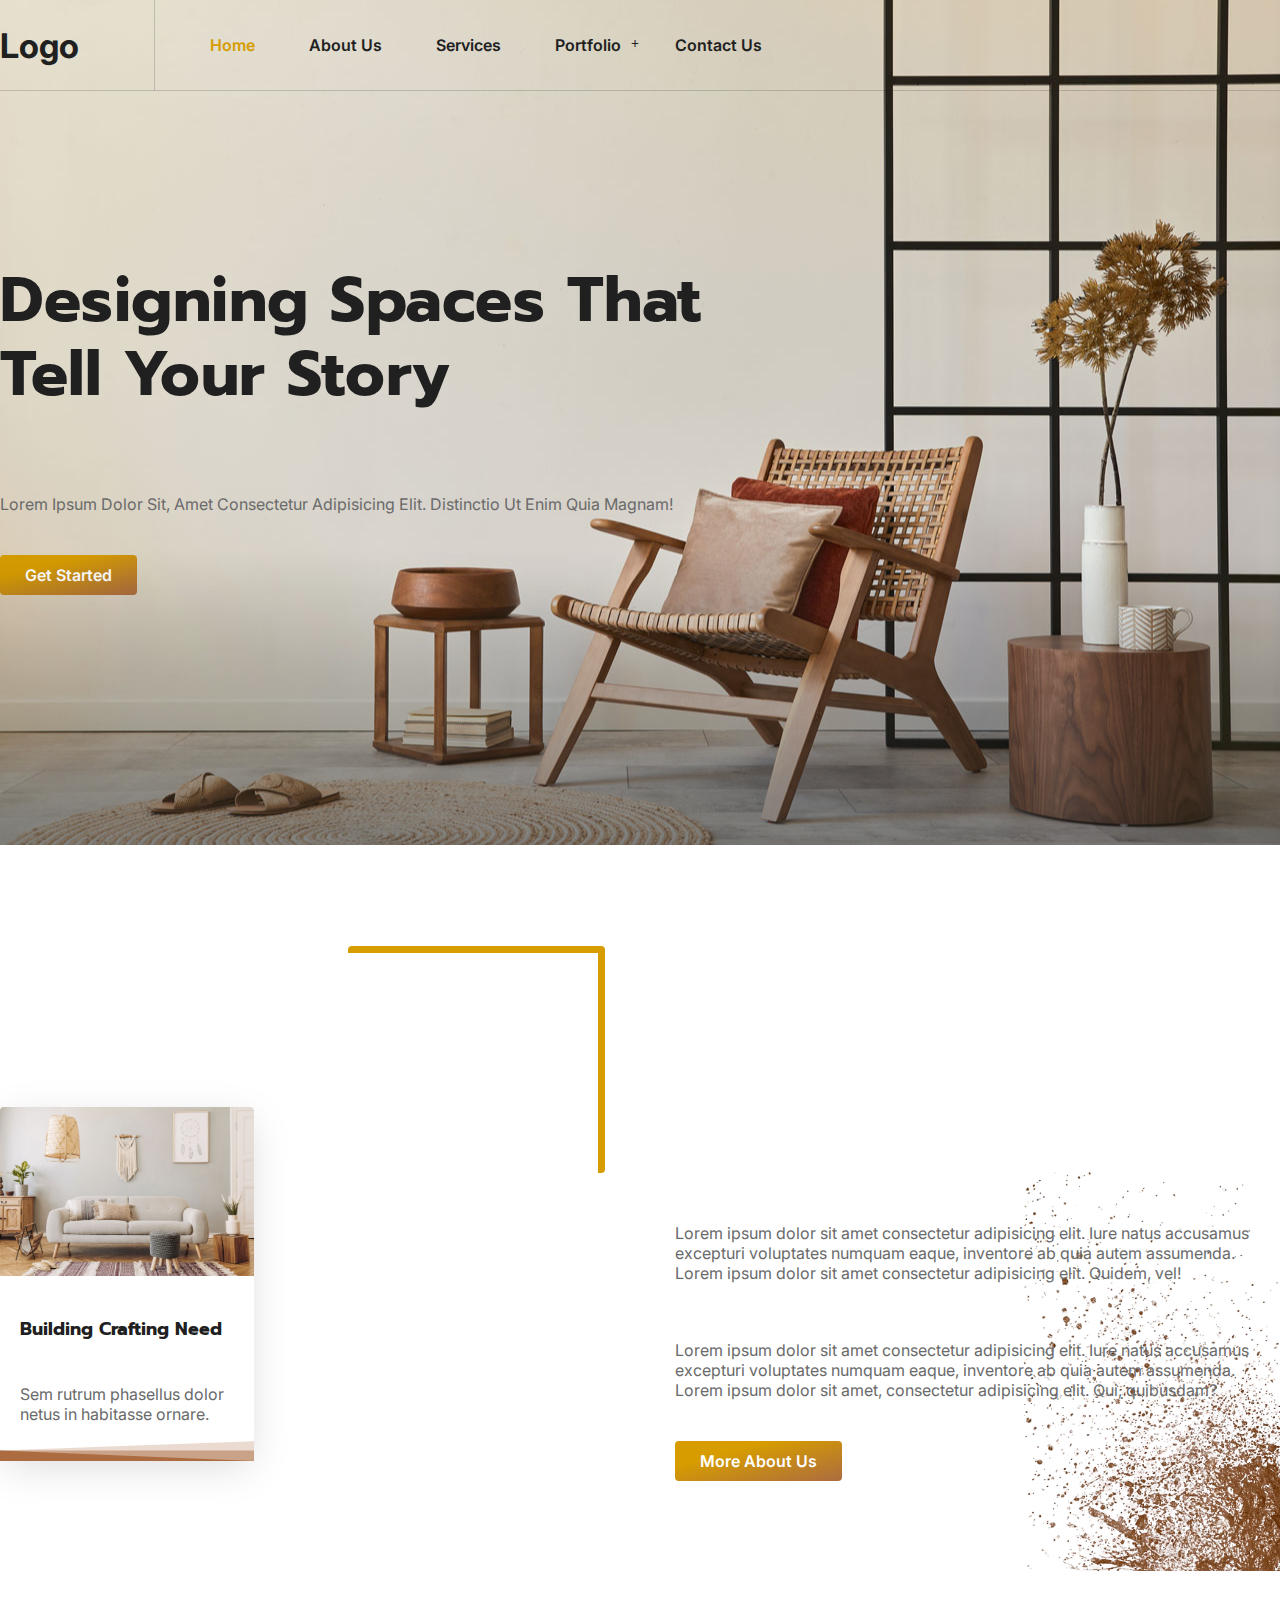
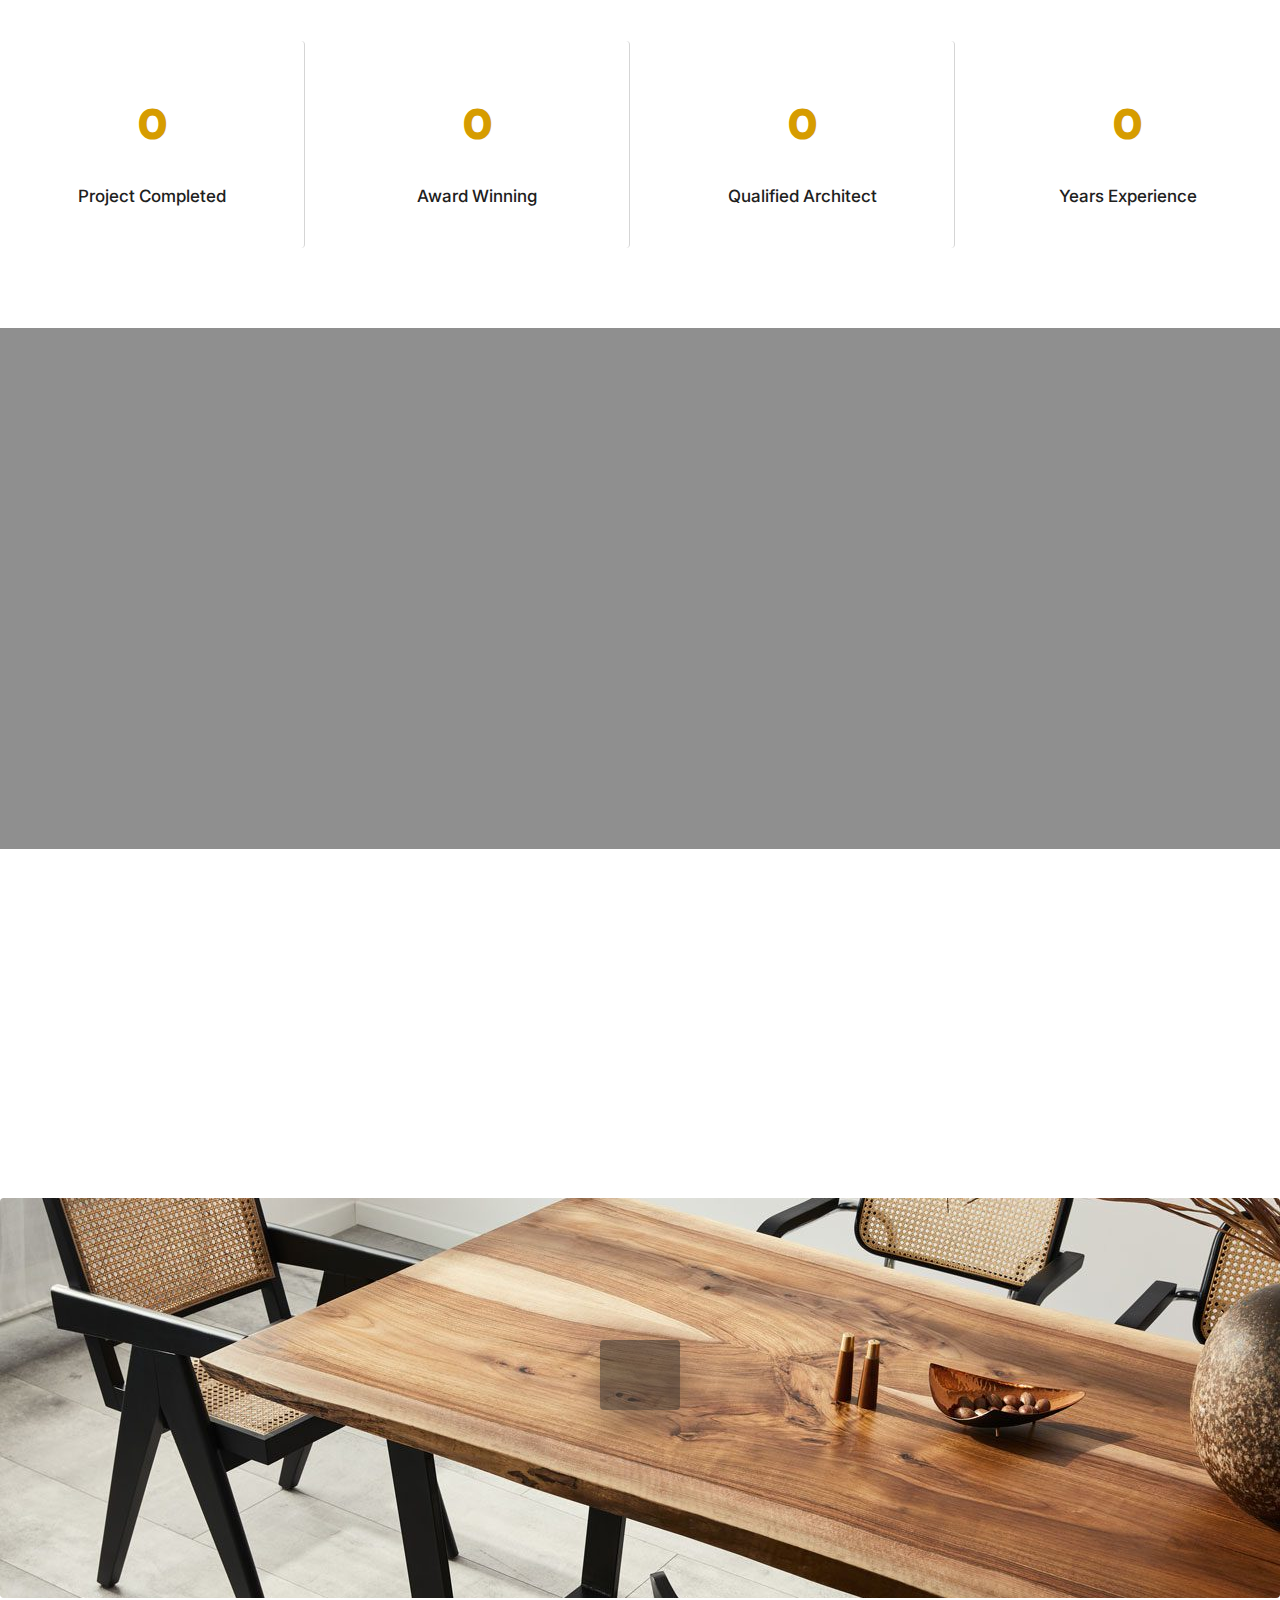
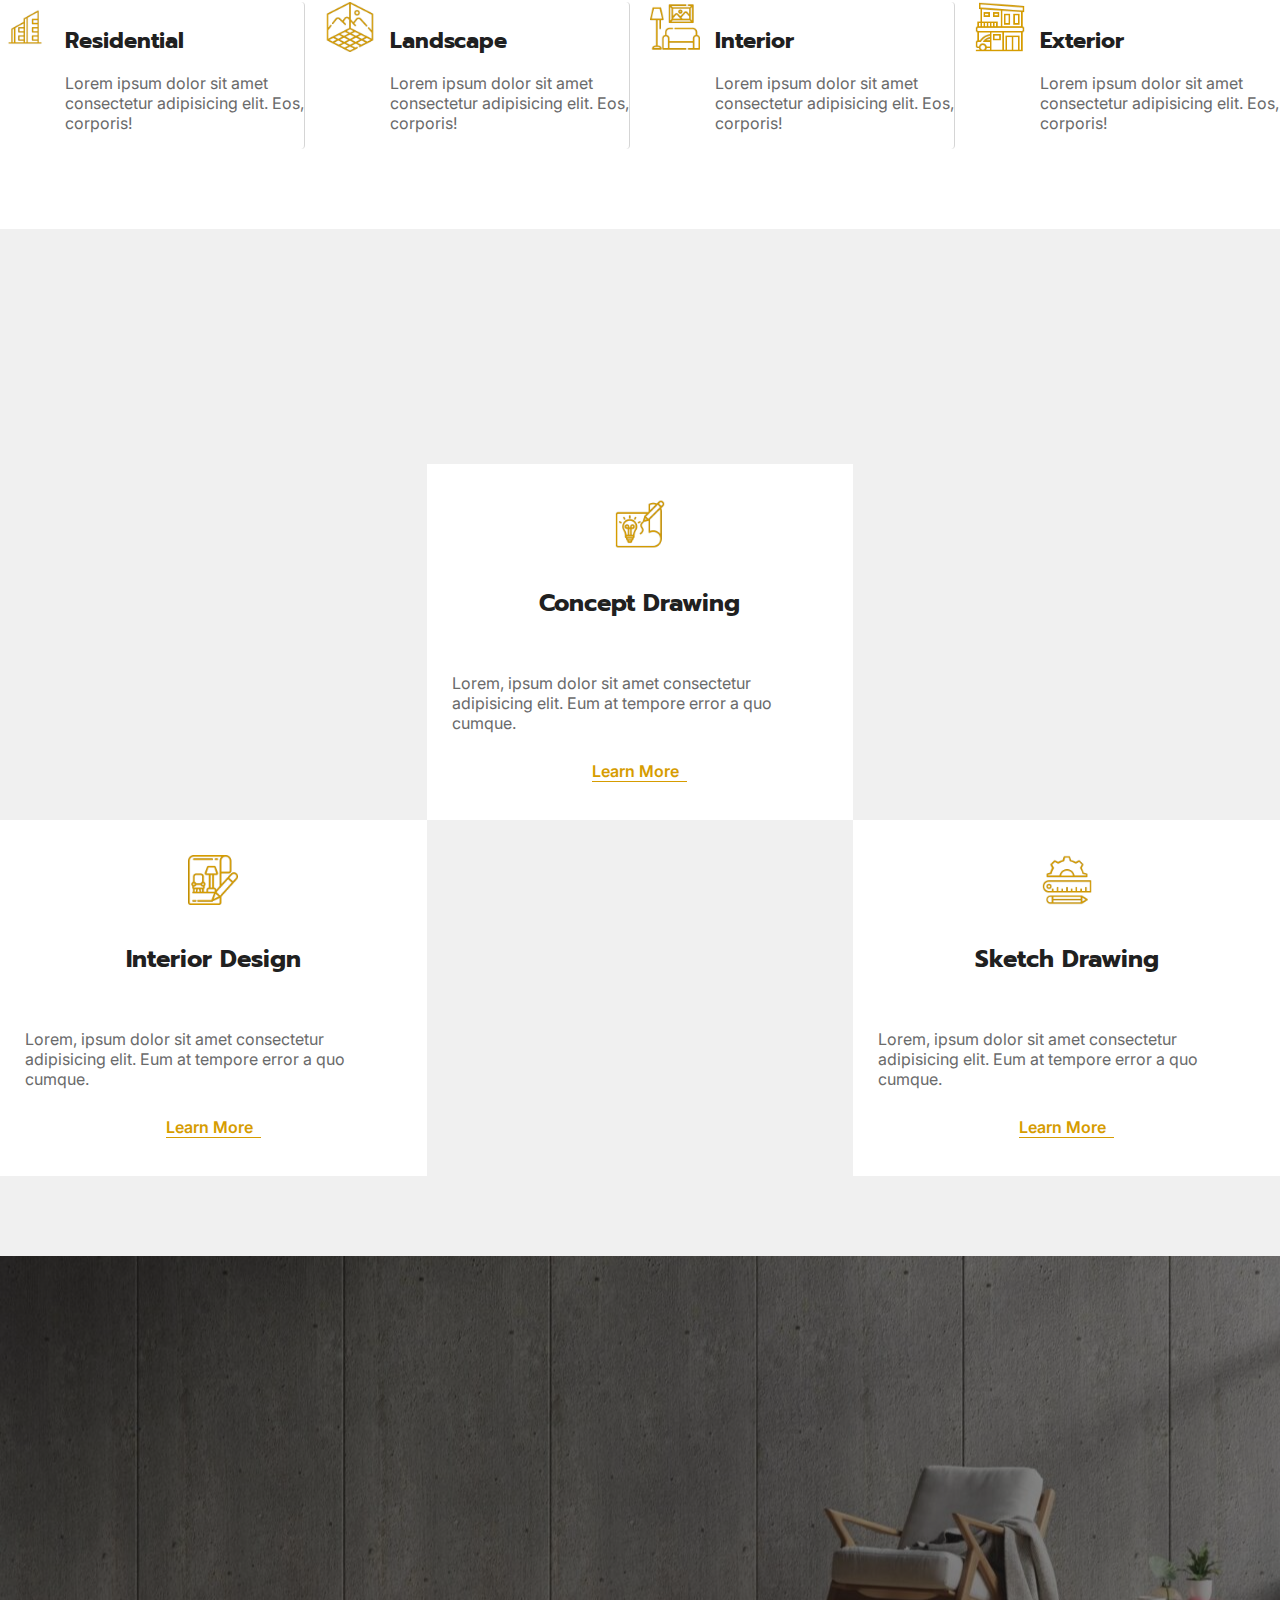
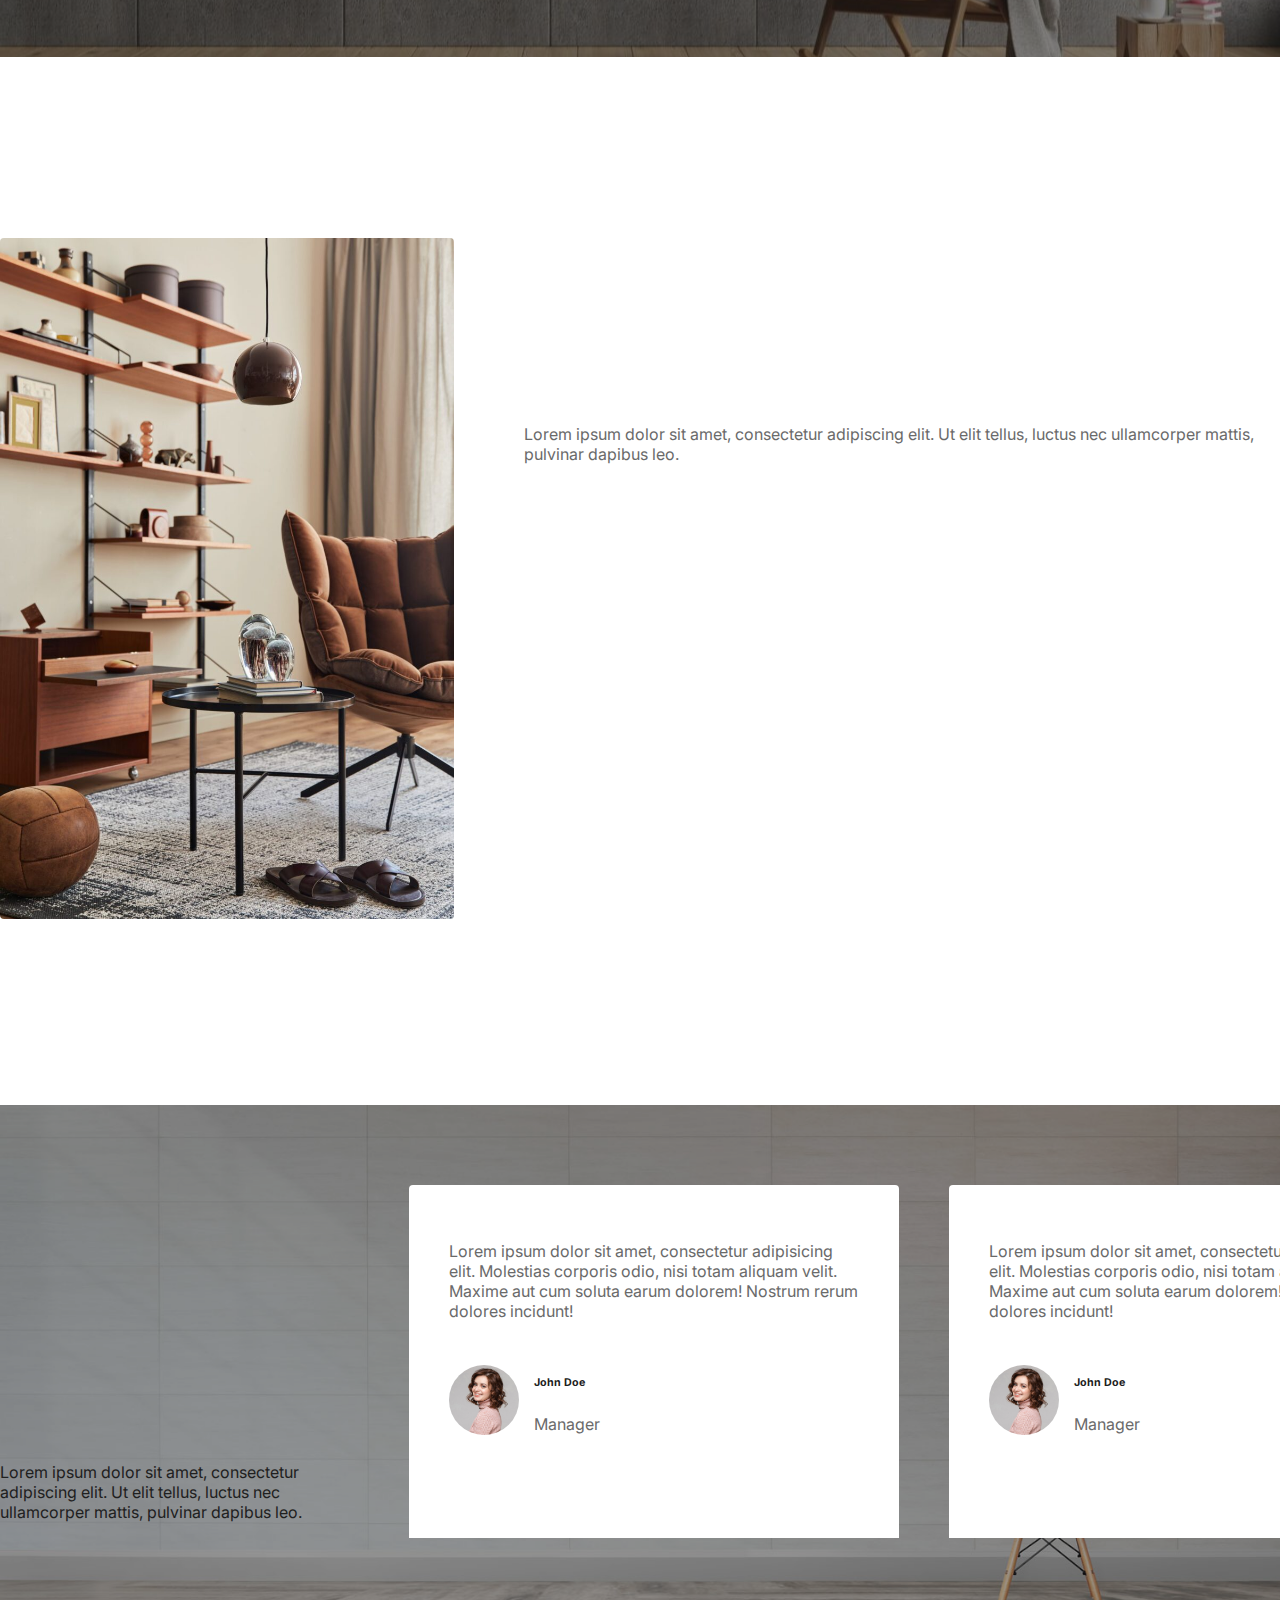
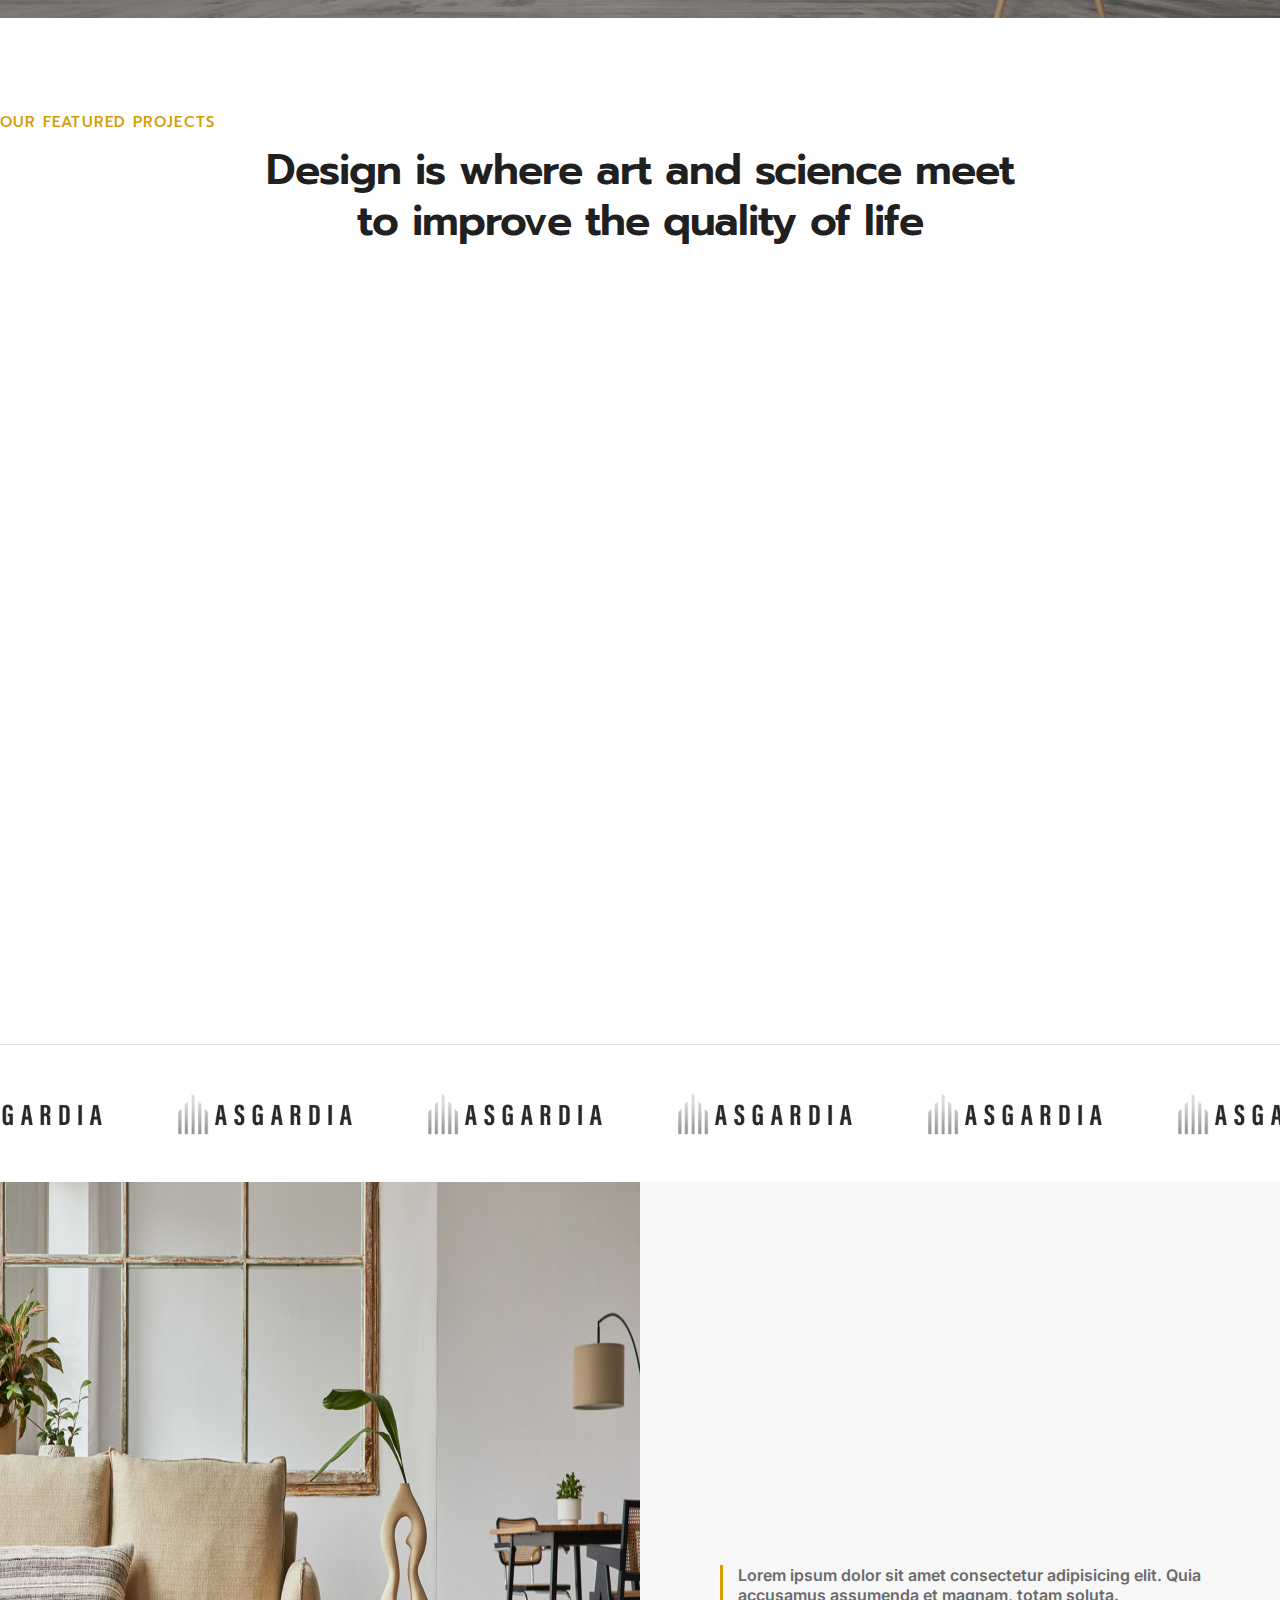
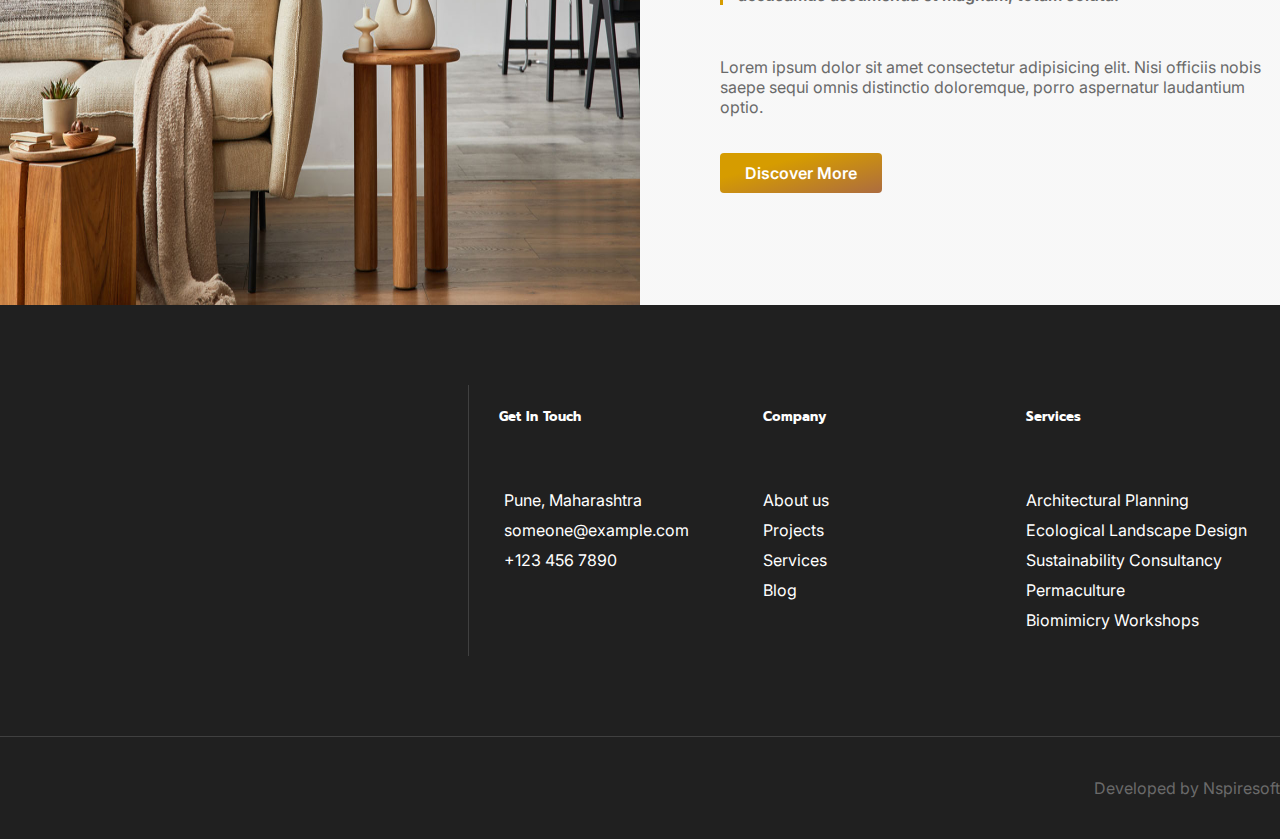
<file: index.html>
<!DOCTYPE html>
<html lang="en">
<head>
    <meta charset="UTF-8">
    <meta name="viewport" content="width=device-width, initial-scale=1.0">
    <link rel="stylesheet" href="https://cdn.jsdelivr.net/npm/bootstrap@5.2.3/dist/css/bootstrap.min.css" integrity="sha384-rbsA2VBKQhggwzxH7pPCaAqO46MgnOM80zW1RWuH61DGLwZJEdK2Kadq2F9CUG65" crossorigin="anonymous">
    <script src="https://cdn.jsdelivr.net/npm/bootstrap@5.2.3/dist/js/bootstrap.min.js" integrity="sha384-cuYeSxntonz0PPNlHhBs68uyIAVpIIOZZ5JqeqvYYIcEL727kskC66kF92t6Xl2V" crossorigin="anonymous"></script>
    <link rel="stylesheet" href="https://cdnjs.cloudflare.com/ajax/libs/font-awesome/6.4.2/css/all.min.css" integrity="sha512-z3gLpd7yknf1YoNbCzqRKc4qyor8gaKU1qmn+CShxbuBusANI9QpRohGBreCFkKxLhei6S9CQXFEbbKuqLg0DA==" crossorigin="anonymous" referrerpolicy="no-referrer" />
    <!-- Link Swiper's CSS -->
    <link rel="stylesheet" href="https://cdn.jsdelivr.net/npm/swiper@11/swiper-bundle.min.css" />
    <link rel="stylesheet" href="style.css">
    <title>Abhivyakti</title>
</head>
<body>

    <header id="header">
        <div class="header-inner">
            <div class="container">
                <div class="logo">
                    <a href="index.html">Logo</a>
                </div>
                <div class="tj-menu-area" id="main-menu">
                    <nav id="mobile-menu">
                        <ul>
                            <li>
                                <a href="index.html" class="active">Home</a>
                            </li>
                            <li>
                                <a href="about.html">About Us</a>
                            </li>
                            <li>
                                <a href="services.html">Services</a>
                            </li>
                            <li class="has-dropdown">
                                <a href="#">Portfolio</a>
                                <ul class="sub-menu">
                                    <li><a href="residential-projects.html">Residential Projects</a></li>
                                    <li><a href="commercial-projects.html">Commercial Projects</a></li>
                                    <li><a href="hospital-projects.html">Hospital Projects</a></li>
                                    <li><a href="retrofit-projects.html">Retrofit Projects</a></li>
                                    <li><a href="sustainable-architecture.html">Sustainable Architecture</a></li>
                                </ul>
                            </li>
                            <li><a href="contact.html">Contact Us</a></li>
                        </ul>
                    </nav>
                </div>
            </div>
        </div>
        <div class="header-content container">
            <h1 class="m-0 secondary-title prompt-font">Designing spaces that tell your story</h1>
            <p class="m-0 text-color">Lorem ipsum dolor sit, amet consectetur adipisicing elit. Distinctio ut enim quia magnam!</p>
            <a href="#" class="common-btn">Get Started</a>
        </div>
    </header>

    <div class="mobile-header">
        <div class="container mobile-menu-container">
            <div class="logo">
                <a href="index.html" class="text-white">Logo</a>
            </div>
            <div class="mobile-menu">
                <a class="canva_expander nav-menu-link menu-button">
                    <span class="dot1"></span>
                    <span class="dot2"></span>
                    <span class="dot3"></span>
                    <span class="dot4"></span>
                </a>
                <button class="cross">&#735;</button>
            <div class="menu">
                <ul>
                    <li><a href="index.html">Home</a></li>
                    <li><a href="about.html">About Us</a></li>
                    <li><a href="services.html">Services</a></li>
                <li><a href="#" class="nav__submenu">Portfolio <i class="fas fa-chevron-right"></i>
                    <ul class="nav__sub">
                        <li class="nav__item"><a class="sub__close" href="#"><i class="fas fa-chevron-left"></i> Back</a></li>
                        <li class="nav__item">
                        <a class="nav__link" href="residential-projects.html">Residential Projects</a>
                        </li>
                        <li class="nav__item">
                        <a class="nav__link" href="commercial-projects.html">Commercial Projects</a>
                        </li>
                        <li class="nav__item">
                        <a class="nav__link" href="retrofit-projects.html">Retrofit Projects</a>
                        </li>
                        <li class="nav__item">
                        <a class="nav__link" href="hospital-projects.html">Hospital Projects</a>
                        </li>
                        <li class="nav__item">
                        <a class="nav__link" href="sustainable-architecture.html">Sustainable Architecture</a>
                        </li>
                    </ul>
                </a>
                </li>
                <li class="contact-btn"><a href="contact.html">Contact Us</a></li>
                </ul>
            </div> 
            </div>
        </div>
    </div>

    <main class="site-content">
        <section class="about-container section--lg">
            <img src="images/soil-texture2.png" alt="" class="soil-texture">
            <div class="about-inner">
                <div class="left-about">
                    <div class="upper-img">
                        <div class="upper-img-svg">
                            <svg xmlns="http://www.w3.org/2000/svg" viewBox="0 0 2600 131.1" preserveAspectRatio="none">
                                <path class="elementor-shape-fill" d="M0 0L2600 0 2600 69.1 0 0z"></path>
                                <path class="elementor-shape-fill" style="opacity:0.5" d="M0 0L2600 0 2600 69.1 0 69.1z"></path>
                                <path class="elementor-shape-fill" style="opacity:0.25" d="M2600 0L0 0 0 130.1 2600 69.1z"></path>
                            </svg>
                        </div>
                        <div class="upper-img-inner">
                            <img src="images/upper-img-inner.jpg" alt="">
                        </div>
                        <div class="upper-img-title">
                            <h2 class="m-0 secondary-color">Building Crafting Need</h2>
                        </div>
                        <div class="upper-img-desc">
                            <p class="m-0 text-color">Sem rutrum phasellus dolor netus in habitasse ornare.</p>
                        </div>
                    </div>
                    <div class="lower-img reveal fadeInLeft">
                        <img src="images/about-lower-img.jpg" alt="">
                    </div>
                    <div class="corner-img"></div>
                </div>
                <div class="right-about">
                    <h2 class="section-title accent-color reveal fadeInAnimation">who we are</h2>
                    <h3 class="secondary-title secondary-color reveal fade-up">Live your interior designing dreams with us</h3>
                    <p class="text-color m-0">Lorem ipsum dolor sit amet consectetur adipisicing elit. Iure natus accusamus excepturi voluptates numquam eaque, inventore ab quia autem assumenda. Lorem ipsum dolor sit amet consectetur adipisicing elit. Quidem, vel!</p>
                    <p class="text-color m-0">Lorem ipsum dolor sit amet consectetur adipisicing elit. Iure natus accusamus excepturi voluptates numquam eaque, inventore ab quia autem assumenda. Lorem ipsum dolor sit amet, consectetur adipisicing elit. Qui, quibusdam?</p>
                    <a href="#" class="common-btn">more about us</a>
                </div>
            </div>
        </section>

        <section class="counter-container section--lg container-fluid pt-0">
            <div class="counters">
                <div class="box" id="counter">
                    <h2 class="counter" data-count="752">
                        0 
                    </h2>
                    <p class="m-0 secondary-color">Project Completed</p>
                </div>
    
                <div class="box">
                    <h2 class="counter" data-count="56">
                        0
                    </h2>
                    <p class="m-0 secondary-color">Award Winning</p>
                </div>
    
                <div class="box">
                    <h2 class="counter" data-count="40">
                        0
                    </h2>
                    <p class="m-0 secondary-color">Qualified Architect</p>
                </div>
    
                <div class="box">
                    <h2 class="counter" data-count="15">
                        0
                    </h2>
                    <p class="m-0 secondary-color">Years Experience</p>
                </div>
            </div>
        </section>

        <section class="video-container section--lg">
            <div class="container-fluid reveal fade-up">
                <h3 class="secondary-title text-white">Make Your Home Appear Amazing</h3>
                <p class="text-white m-0">Lorem ipsum dolor sit amet consectetur adipisicing elit. Iure natus accusamus excepturi voluptates numquam eaque, inventore ab quia autem assumenda. Lorem ipsum dolor sit amet consectetur adipisicing elit. Quidem, vel!</p>
                <a href="#" class="video-btn">play video <span class="fas fa-play"></span></a>
            </div>
        </section>

        <section class="services-container container-fluid section--lg">
            <div class="services-inner">
                <div class="left-service reveal fade-up">
                    <h2 class="section-title accent-color">who we are</h2>
                    <h3 class="secondary-title secondary-color">Live your interior designing dreams with us</h3>
                </div>
                <div class="right-service reveal fade-up">
                    <p class="text-color m-0">Lorem ipsum dolor sit amet consectetur adipisicing elit. Iure natus accusamus excepturi voluptates numquam eaque, inventore ab quia autem assumenda. Lorem ipsum dolor sit amet consectetur adipisicing elit. Quidem, vel!</p>
                </div>
            </div>
            <div class="services-banner">
                <img src="images/services-banner.jpg" alt="">
                <a href="#" class="play-btn fas fa-play"></a>
            </div>
            <div class="services-div mt-5 mb-5">
                <div class="service-item">
                    <div class="service-icon">
                        <img src="images/residential.png" alt="">
                    </div>
                    <div class="service-desc">
                        <h3 class="secondary-color">Residential</h3>
                        <p class="m-0 text-color">Lorem ipsum dolor sit amet consectetur adipisicing elit. Eos, corporis!</p>
                    </div>
                </div>
                <div class="service-item">
                    <div class="service-icon">
                        <img src="images/landscape.png" alt="">
                    </div>
                    <div class="service-desc">
                        <h3 class="secondary-color">Landscape</h3>
                        <p class="m-0 text-color">Lorem ipsum dolor sit amet consectetur adipisicing elit. Eos, corporis!</p>
                    </div>
                </div>
                <div class="service-item">
                    <div class="service-icon">
                        <img src="images/interior-design.png" alt="">
                    </div>
                    <div class="service-desc">
                        <h3 class="secondary-color">Interior</h3>
                        <p class="m-0 text-color">Lorem ipsum dolor sit amet consectetur adipisicing elit. Eos, corporis!</p>
                    </div>
                </div>
                <div class="service-item">
                    <div class="service-icon">
                        <img src="images/exterior-design.png" alt="">
                    </div>
                    <div class="service-desc">
                        <h3 class="secondary-color">Exterior</h3>
                        <p class="m-0 text-color">Lorem ipsum dolor sit amet consectetur adipisicing elit. Eos, corporis!</p>
                    </div>
                </div>
            </div>
        </section>

        <section class="planning-container container-fluid section--lg">
            <div class="planning-inner">
                <div class="divider reveal rotateIn">
                    <div class="separator-divider"></div>
                </div>
                <h3 class="secondary-title secondary-color text-center reveal fade-up">Let’s get together and construct your dream home</h3>
            </div>
            <div class="planning-divs">
                <div class="planning-item reveal fadeInRight">
                    <img src="images/floor-planning.png" alt="">
                    <h3 class="secondary-color text-center prompt-font m-0">Floor Planning</h3>
                    <p class="text-center text-color m-0">Lorem, ipsum dolor sit amet consectetur adipisicing elit. Eum at tempore error a quo cumque.</p>
                    <a href="#" class="learn-more">learn more <span class="fas fa-arrow-right"></span></a>
                </div>
                <div class="planning-item white">
                    <img src="images/concept-drawing.png" alt="">
                    <h3 class="secondary-color text-center prompt-font m-0">Concept Drawing</h3>
                    <p class="text-center text-color m-0">Lorem, ipsum dolor sit amet consectetur adipisicing elit. Eum at tempore error a quo cumque.</p>
                    <a href="#" class="learn-more">learn more <span class="fas fa-arrow-right"></span></a>
                </div>
                <div class="planning-item reveal fadeInLeft">
                    <img src="images/functional-spaces.png" alt="">
                    <h3 class="secondary-color text-center prompt-font m-0">Functional Spaces</h3>
                    <p class="text-center text-color m-0">Lorem, ipsum dolor sit amet consectetur adipisicing elit. Eum at tempore error a quo cumque.</p>
                    <a href="#" class="learn-more">learn more <span class="fas fa-arrow-right"></span></a>
                </div>
                <div class="planning-item white">
                    <img src="images/id-plan.png" alt="">
                    <h3 class="secondary-color text-center prompt-font m-0">Interior Design</h3>
                    <p class="text-center text-color m-0">Lorem, ipsum dolor sit amet consectetur adipisicing elit. Eum at tempore error a quo cumque.</p>
                    <a href="#" class="learn-more">learn more <span class="fas fa-arrow-right"></span></a>
                </div>
                <div class="planning-item reveal fadeInDown">
                    <img src="images/3d-model.png" alt="">
                    <h3 class="secondary-color text-center prompt-font m-0">3D Modeling</h3>
                    <p class="text-center text-color m-0">Lorem, ipsum dolor sit amet consectetur adipisicing elit. Eum at tempore error a quo cumque.</p>
                    <a href="#" class="learn-more">learn more <span class="fas fa-arrow-right"></span></a>
                </div>
                <div class="planning-item white">
                    <img src="images/sketch-drawing.png" alt="">
                    <h3 class="secondary-color text-center prompt-font m-0">Sketch Drawing</h3>
                    <p class="text-center text-color m-0">Lorem, ipsum dolor sit amet consectetur adipisicing elit. Eum at tempore error a quo cumque.</p>
                    <a href="#" class="learn-more">learn more <span class="fas fa-arrow-right"></span></a>
                </div>
            </div>
        </section>

        <section class="how-we-work-container section--lg">
            <div class="container-fluid">
                <div class="left-hww reveal fadeInLeft">
                    <h3 class="secondary-title text-white m-0">How We Work</h3>
                    <p class="m-0 text-white">Lorem ipsum dolor sit amet, consectetur adipisicing.</p>
                </div>
                <div class="right-hww reveal fade-up">
                    <div class="hww-item">
                        <div class="hww-number">
                            <h3 class="secondary-title m-0">01</h3>
                        </div>
                        <div class="hww-desc">
                            <h3 class="secondary-title text-white">Concept</h3>
                            <p class="m-0 text-white">Lorem ipsum dolor sit amet consectetur adipisicing elit. Eos, corporis!</p>
                        </div>
                    </div>
                    <div class="hww-item">
                        <div class="hww-number">
                            <h3 class="secondary-title m-0">02</h3>
                        </div>
                        <div class="hww-desc">
                            <h3 class="secondary-title text-white">Design</h3>
                            <p class="m-0 text-white">Lorem ipsum dolor sit amet consectetur adipisicing elit. Eos, corporis!</p>
                        </div>
                    </div>
                    <div class="hww-item">
                        <div class="hww-number">
                            <h3 class="secondary-title m-0">03</h3>
                        </div>
                        <div class="hww-desc">
                            <h3 class="secondary-title text-white">Development</h3>
                            <p class="m-0 text-white">Lorem ipsum dolor sit amet consectetur adipisicing elit. Eos, corporis!</p>
                        </div>
                    </div>
                </div>
            </div>
        </section>

        <section class="why-choose-us-container section--lg container-fluid">
            <div class="left-wc">
                <img src="images/why-choose-us.jpg" alt="">
            </div>
            <div class="right-wc">
                    <h2 class="section-title accent-color reveal fadeInAnimation">why choose us</h2>
                    <h3 class="secondary-title secondary-color m-0 reveal fade-up">It was made for you with a truly one-of-a-kind design</h3>
                    <p class="text-color m-0">Lorem ipsum dolor sit amet, consectetur adipiscing elit. Ut elit tellus, luctus nec ullamcorper mattis, pulvinar dapibus leo.</p>
                    <div class="wc-points reveal fadeInAnimation">
                        <div class="wc-right-tick">
                            <i class="far fa-square-check"></i>
                        </div>
                        <div class="wc-desc">
                            <h3>prioritizing  material reuse</h3>
                            <p class="text-color m-0">Sodales neque efficitur velit consectetur habitasse donec ante aenean ligula nulla odio. Ultrices nisi mi bibendum dis ultricies sociosqu.</p>
                        </div>
                    </div>
                    <div class="wc-points reveal fadeInAnimation">
                        <div class="wc-right-tick">
                            <i class="far fa-square-check"></i>
                        </div>
                        <div class="wc-desc">
                            <h3>locally sourced products</h3>
                            <p class="text-color m-0">Sodales neque efficitur velit consectetur habitasse donec ante aenean ligula nulla odio. Ultrices nisi mi bibendum dis ultricies sociosqu.</p>
                        </div>
                    </div>
                    <div class="wc-points reveal fadeInAnimation">
                        <div class="wc-right-tick">
                            <i class="far fa-square-check"></i>
                        </div>
                        <div class="wc-desc">
                            <h3>cost effectiveness</h3>
                            <p class="text-color m-0">Sodales neque efficitur velit consectetur habitasse donec ante aenean ligula nulla odio. Ultrices nisi mi bibendum dis ultricies sociosqu.</p>
                        </div>
                    </div>
            </div>
        </section>

        <section class="testimonial-container section--lg">
            <div class="testimonial-inner container-fluid">
                <div class="testimonial-title">
                    <h2 class="section-title accent-color reveal fadeInAnimation">testimonials</h2>
                    <h3 class="secondary-title text-white m-0 reveal fade-up">What they say about us</h3>
                    <p class="text-white m-0">Lorem ipsum dolor sit amet, consectetur adipiscing elit. Ut elit tellus, luctus nec ullamcorper mattis, pulvinar dapibus leo.</p>
                </div>
                <div class="swiper mySwiper">
                    <div class="swiper-wrapper">
                      <div class="swiper-slide">
                        <p class="text-color m-0">Lorem ipsum dolor sit amet, consectetur adipisicing elit. Molestias corporis odio, nisi totam aliquam velit. Maxime aut cum soluta earum dolorem! Nostrum rerum dolores incidunt!</p>
                        <div class="testimonial-name">
                            <div class="customer-name">
                                <img src="images/customer-img.jpg" alt="">
                                <div class="c-name">
                                    <h6 class="m-0">John Doe</h6>
                                    <p class="text-color m-0">Manager</p>
                                </div>
                            </div>
                            <i class="fas fa-quote-right"></i>
                        </div>
                      </div>
                      <div class="swiper-slide">
                        <p class="text-color m-0">Lorem ipsum dolor sit amet, consectetur adipisicing elit. Molestias corporis odio, nisi totam aliquam velit. Maxime aut cum soluta earum dolorem! Nostrum rerum dolores incidunt!</p>
                        <div class="testimonial-name">
                            <div class="customer-name">
                                <img src="images/customer-img.jpg" alt="">
                                <div class="c-name">
                                    <h6 class="m-0">John Doe</h6>
                                    <p class="text-color m-0">Manager</p>
                                </div>
                            </div>
                            <i class="fas fa-quote-right"></i>
                        </div>
                      </div>
                      <div class="swiper-slide">
                        <p class="text-color m-0">Lorem ipsum dolor sit amet, consectetur adipisicing elit. Molestias corporis odio, nisi totam aliquam velit. Maxime aut cum soluta earum dolorem! Nostrum rerum dolores incidunt!</p>
                        <div class="testimonial-name">
                            <div class="customer-name">
                                <img src="images/customer-img.jpg" alt="">
                                <div class="c-name">
                                    <h6 class="m-0">John Doe</h6>
                                    <p class="text-color m-0">Manager</p>
                                </div>
                            </div>
                            <i class="fas fa-quote-right"></i>
                        </div>
                      </div>
                      <div class="swiper-slide">
                        <p class="text-color m-0">Lorem ipsum dolor sit amet, consectetur adipisicing elit. Molestias corporis odio, nisi totam aliquam velit. Maxime aut cum soluta earum dolorem! Nostrum rerum dolores incidunt!</p>
                        <div class="testimonial-name">
                            <div class="customer-name">
                                <img src="images/customer-img.jpg" alt="">
                                <div class="c-name">
                                    <h6 class="m-0">John Doe</h6>
                                    <p class="text-color m-0">Manager</p>
                                </div>
                            </div>
                            <i class="fas fa-quote-right"></i>
                        </div>
                      </div>
                    </div>
                </div>
            </div>
        </section>

        <section class="project-container section--lg container-fluid">
                <h2 class="section-title accent-color text-center">Our Featured Projects</h2>
                <h3 class="secondary-title">Design is where art and science meet to improve the quality of life</h3>
                <div class="project-inner">
                    <div class="project-item reveal fadeInLeft">
                        <a href="#">
                            <img src="images/project-item1.jpg" alt="">
                        </a>
                        <div class="detail-div">
                            <a href="#" class="detail-tag">view detail <span class="fas fa-arrow-right"></span></a>
                        </div>
                        <div class="project-name-div">
                            <div class="project-name-inner">
                                <h2 class="text-white m-0">Cozy Living Suites</h2>
                                <div class="project-name-separator">
                                    <div class="pn-divider"></div>
                                </div>
                                <div class="project-name-desc">
                                    <p class="m-0">Family House</p>
                                </div>
                            </div>
                        </div>
                    </div>
                    <div class="project-item reveal zoomIn">
                        <a href="#">
                            <img src="images/project-item2.jpg" alt="">
                        </a>
                        <div class="detail-div">
                            <a href="#" class="detail-tag">view detail <span class="fas fa-arrow-right"></span></a>
                        </div>
                        <div class="project-name-div">
                            <div class="project-name-inner">
                                <h2 class="text-white m-0">Gretz Residence</h2>
                                <div class="project-name-separator">
                                    <div class="pn-divider"></div>
                                </div>
                                <div class="project-name-desc">
                                    <p class="m-0">Residential</p>
                                </div>
                            </div>
                        </div>
                    </div>
                    <div class="project-item reveal fadeInRight">
                        <a href="#">
                            <img src="images/project-item3.jpg" alt="">
                        </a>
                        <div class="detail-div">
                            <a href="#" class="detail-tag">view detail <span class="fas fa-arrow-right"></span></a>
                        </div>
                        <div class="project-name-div">
                            <div class="project-name-inner">
                                <h2 class="text-white m-0">Imperial Furnitra</h2>
                                <div class="project-name-separator">
                                    <div class="pn-divider"></div>
                                </div>
                                <div class="project-name-desc">
                                    <p class="m-0">Furniture</p>
                                </div>
                            </div>
                        </div>
                    </div>
                    <div class="project-item reveal fadeInLeft">
                        <a href="#">
                            <img src="images/project-item4.jpg" alt="">
                        </a>
                        <div class="detail-div">
                            <a href="#" class="detail-tag">view detail <span class="fas fa-arrow-right"></span></a>
                        </div>
                        <div class="project-name-div">
                            <div class="project-name-inner">
                                <h2 class="text-white m-0">The Giant Web</h2>
                                <div class="project-name-separator">
                                    <div class="pn-divider"></div>
                                </div>
                                <div class="project-name-desc">
                                    <p class="m-0">Commercial</p>
                                </div>
                            </div>
                        </div>
                    </div>
                    <div class="project-item reveal fade-up">
                        <a href="#">
                            <img src="images/project-item5.jpg" alt="">
                        </a>
                        <div class="detail-div">
                            <a href="#" class="detail-tag">view detail <span class="fas fa-arrow-right"></span></a>
                        </div>
                        <div class="project-name-div">
                            <div class="project-name-inner">
                                <h2 class="text-white m-0">Miami Heat</h2>
                                <div class="project-name-separator">
                                    <div class="pn-divider"></div>
                                </div>
                                <div class="project-name-desc">
                                    <p class="m-0">Apartment</p>
                                </div>
                            </div>
                        </div>
                    </div>
                    <div class="project-item reveal fadeInRight">
                        <a href="#">
                            <img src="images/project-item6.jpg" alt="">
                        </a>
                        <div class="detail-div">
                            <a href="#" class="detail-tag">view detail <span class="fas fa-arrow-right"></span></a>
                        </div>
                        <div class="project-name-div">
                            <div class="project-name-inner">
                                <h2 class="text-white m-0">Gundala Building</h2>
                                <div class="project-name-separator">
                                    <div class="pn-divider"></div>
                                </div>
                                <div class="project-name-desc">
                                    <p class="m-0">Public Building</p>
                                </div>
                            </div>
                        </div>
                    </div>
                </div>
        </section>

        <section class="client-container">
            <div class="client-inner">
                <img src="images/client-logo.png" alt="">
                <img src="images/client-logo.png" alt="">
                <img src="images/client-logo.png" alt="">
                <img src="images/client-logo.png" alt="">
                <img src="images/client-logo.png" alt="">
                <img src="images/client-logo.png" alt="">
            </div>
        </section>

        <section class="upper-footer-container">
            <div class="upper-footer-inner">
                <div class="left-uf">
                    <img src="images/uf-banner.jpg" alt="">
                </div>
                <div class="right-uf">
                    <h3 class="secondary-title secondary-color reveal fade-up">Interior designing is the art and science which enhances your mind</h3>
                    <p class="text-color m-0 imp">Lorem ipsum dolor sit amet consectetur adipisicing elit. Quia accusamus assumenda et magnam, totam soluta.</p>
                    <p class="text-color m-0">Lorem ipsum dolor sit amet consectetur adipisicing elit. Nisi officiis nobis saepe sequi omnis distinctio doloremque, porro aspernatur laudantium optio.</p>
                    <a href="#" class="common-btn">discover more</a>
                </div>
            </div>
        </section>
    </main>
    
    <footer id="footer">
        <div class="footer-inner section--lg">
            <div class="left-footer">
                <h3 class="secondary-title text-white m-0 reveal fade-up">Let's Talk About Your Future Projects With Us</h3>
                <a href="#" class="get-started-btn reveal fadeInAnimation">get started</a>
            </div>
            <div class="right-footer">
                <div class="footer-divs">
                    <h5 class="text-white prompt-font m-0">Get In Touch</h5>
                    <ul>
                        <li><a href="#"><span class="far fa-building"></span> Pune, Maharashtra</a></li>
                        <li><a href="#"><span class="far fa-envelope"></span> someone@example.com</a></li>
                        <li><a href="#"><span class="fas fa-phone"></span> +123 456 7890</a></li>
                    </ul>
                </div>
                <div class="footer-divs">
                    <h5 class="text-white prompt-font m-0">Company</h5>
                    <ul>
                        <li><a href="#">About us</a></li>
                        <li><a href="#">Projects</a></li>
                        <li><a href="#">Services</a></li>
                        <li><a href="#">Blog</a></li>
                    </ul>
                </div>
                <div class="footer-divs">
                    <h5 class="text-white prompt-font m-0">Services</h5>
                    <ul>
                        <li>Architectural Planning</a></li>
                        <li>Ecological Landscape Design</li>
                        <li>Sustainability Consultancy</li>
                        <li>Permaculture</li>
                        <li>Biomimicry Workshops</li>
                    </ul>
                </div>
            </div>
        </div>
        <div class="lower-footer">
            <div class="social-icons">
                <a href="#"><i class="far fa-brands fa-facebook-f"></i></a>
                <a href="#"><i class="far fa-brands fa-linkedin"></i></a>
                <a href="#"><i class="far fa-brands fa-instagram"></i></a>
                <a href="#"><i class="far fa-brands fa-whatsapp"></i></a>
            </div>
            <p class="m-0 text-color">Developed by Nspiresoft</p>
        </div>
    </footer>

    <script src="//ajax.googleapis.com/ajax/libs/jquery/1.9.1/jquery.min.js"></script>
    <script src="script.js"></script>
      <!-- Swiper JS -->
    <script src="https://cdn.jsdelivr.net/npm/swiper@11/swiper-bundle.min.js"></script>
    <script>
        var swiper = new Swiper(".mySwiper", {
          slidesPerView: 2,
          spaceBetween: 10,
          autoplay: {
            delay: 1500,
            disableOnInteraction: false,
          },
        });
        
      </script>

        <script>
            var swiper = new Swiper(".mySwiper", {
            slidesPerView: 1,
            spaceBetween: 10,
            pagination: {
                el: ".swiper-pagination",
                clickable: true,
            },
            breakpoints: {
                450: {
                slidesPerView: 1,
                spaceBetween: 20,
                },
                640: {
                slidesPerView: 2,
                spaceBetween: 20,
                },
                768: {
                slidesPerView: 2,
                spaceBetween: 40,
                },
                1024: {
                slidesPerView: 2,
                spaceBetween: 50,
                },
            },
            });
        </script>
</body>
</html>
</file>
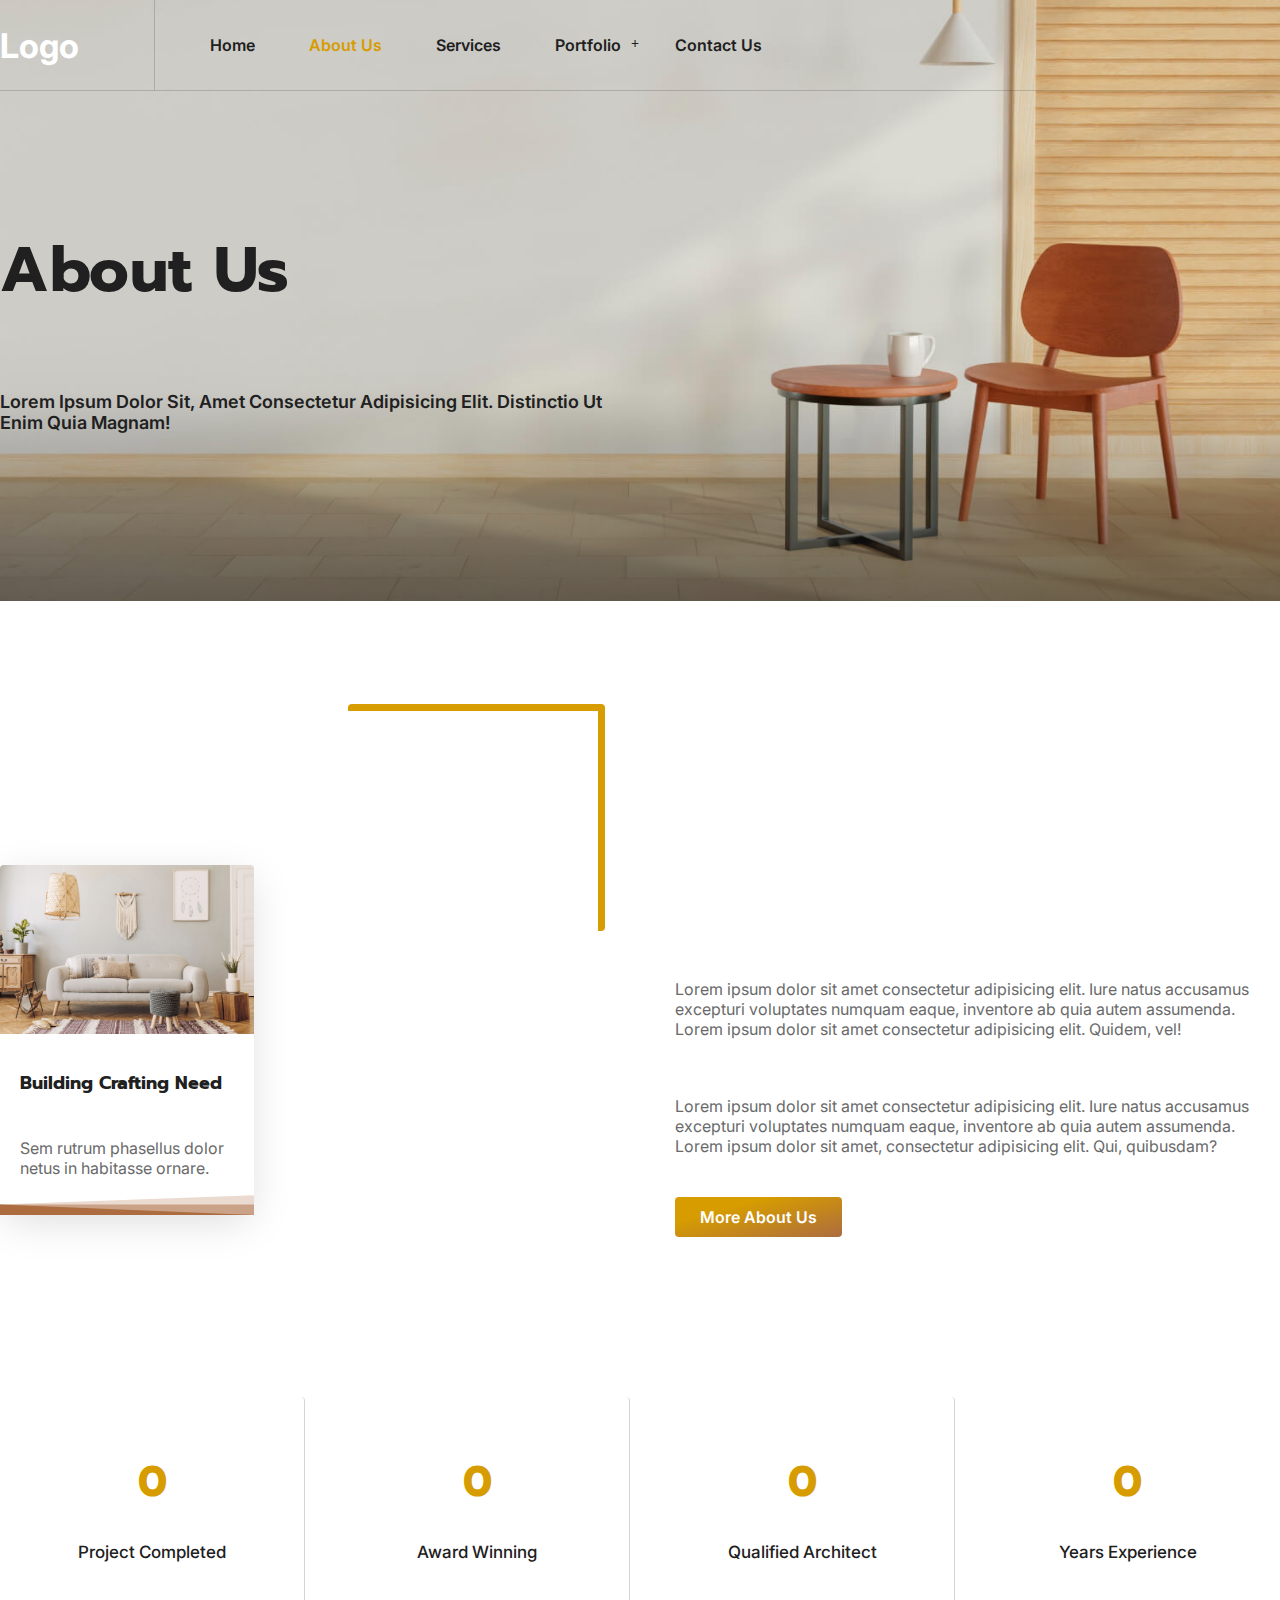
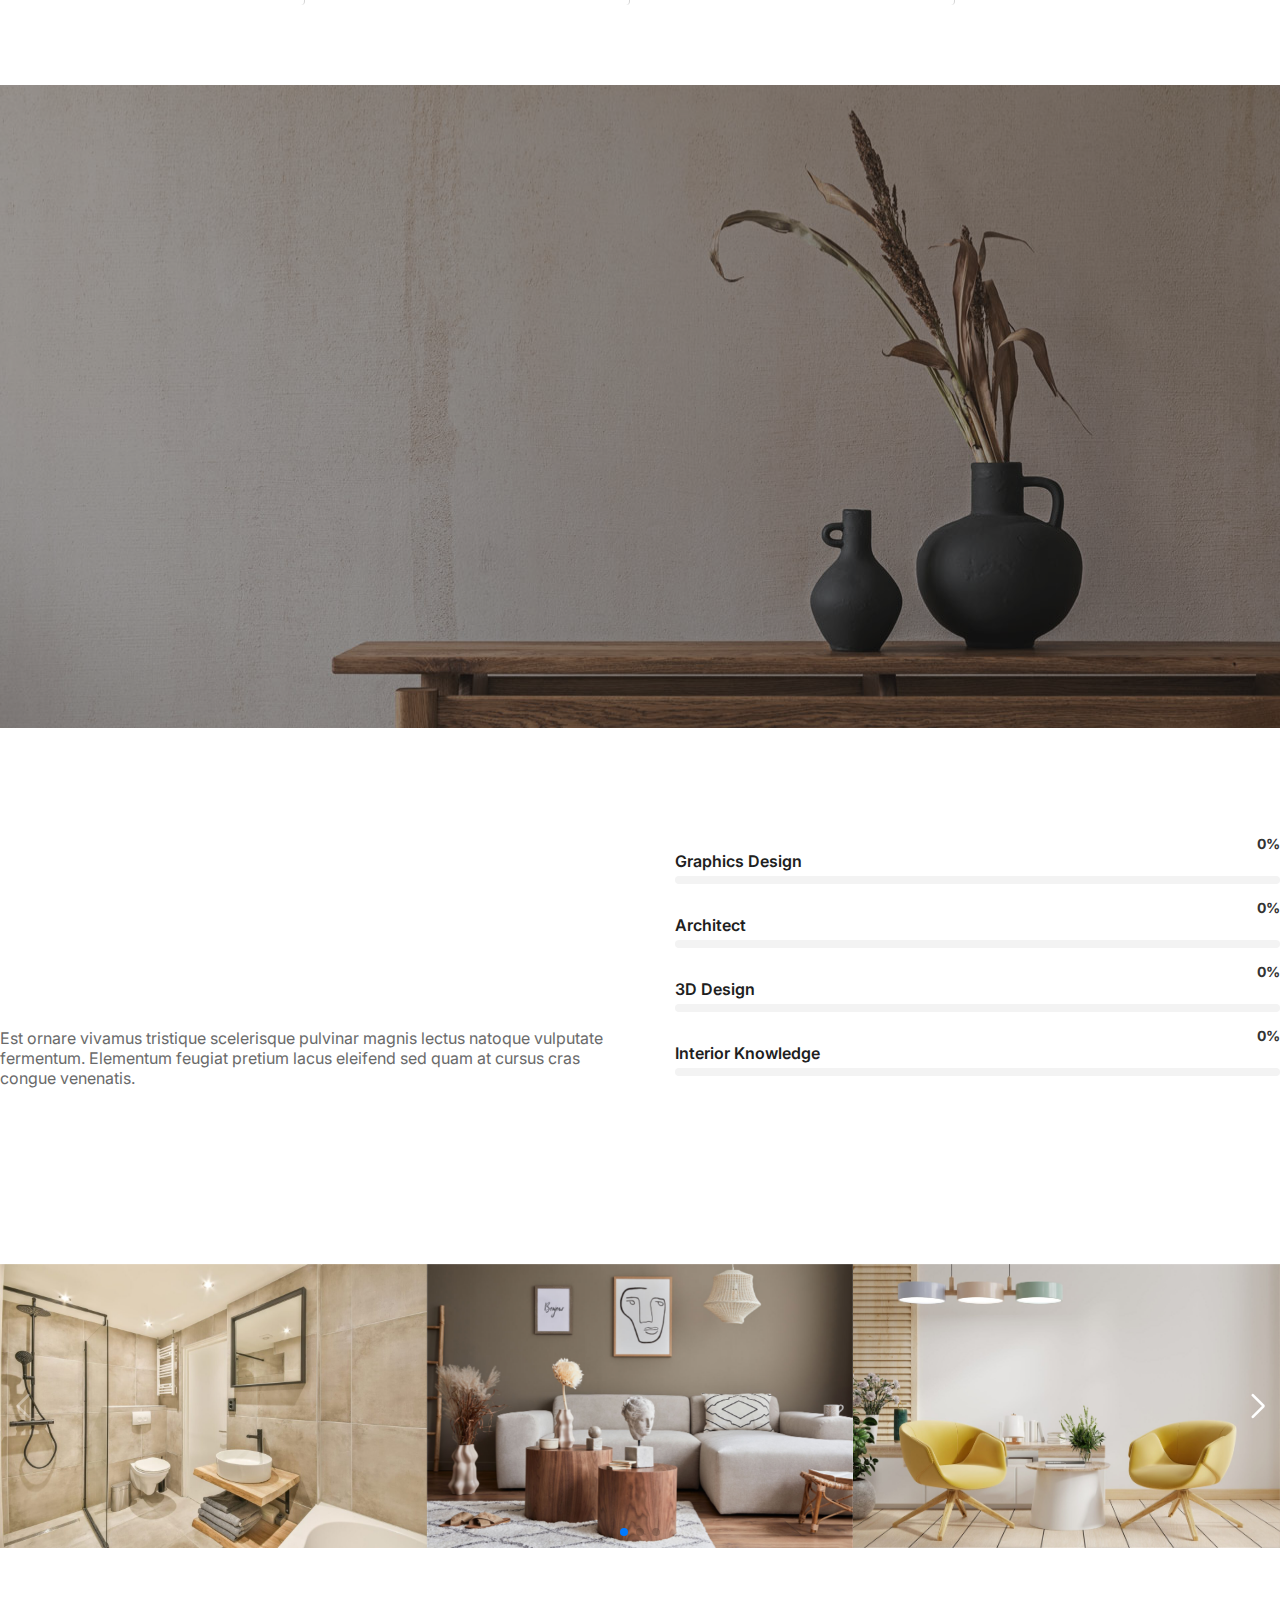
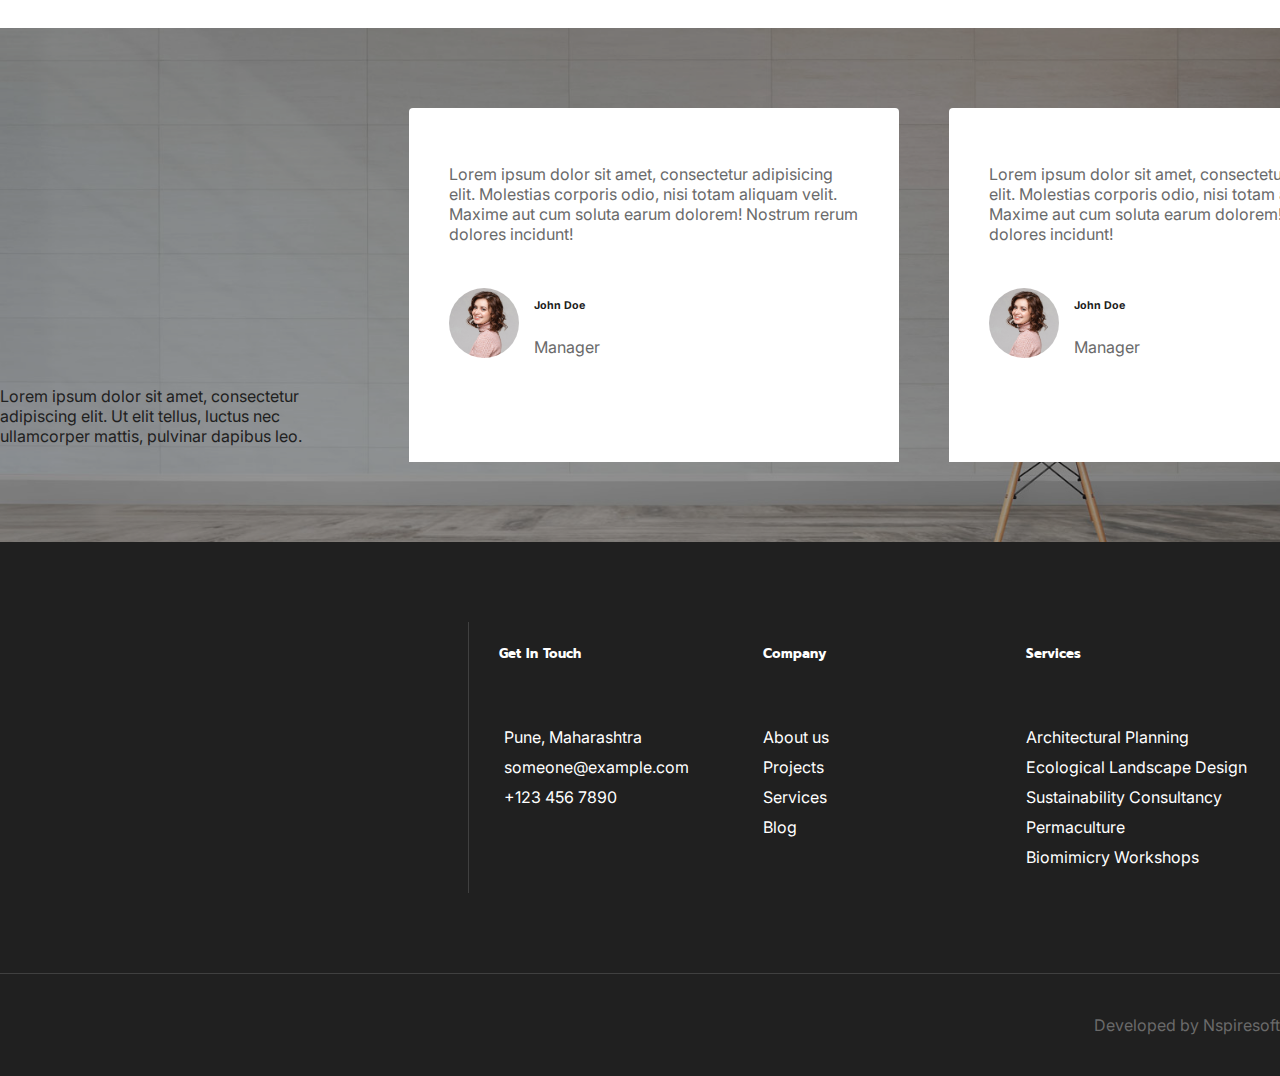
<file: about.html>
<!DOCTYPE html>
<html lang="en">
<head>
    <meta charset="UTF-8">
    <meta name="viewport" content="width=device-width, initial-scale=1.0">
    <link rel="stylesheet" href="https://cdn.jsdelivr.net/npm/bootstrap@5.2.3/dist/css/bootstrap.min.css" integrity="sha384-rbsA2VBKQhggwzxH7pPCaAqO46MgnOM80zW1RWuH61DGLwZJEdK2Kadq2F9CUG65" crossorigin="anonymous">
    <script src="https://cdn.jsdelivr.net/npm/bootstrap@5.2.3/dist/js/bootstrap.min.js" integrity="sha384-cuYeSxntonz0PPNlHhBs68uyIAVpIIOZZ5JqeqvYYIcEL727kskC66kF92t6Xl2V" crossorigin="anonymous"></script>
    <link rel="stylesheet" href="https://cdnjs.cloudflare.com/ajax/libs/font-awesome/6.4.2/css/all.min.css" integrity="sha512-z3gLpd7yknf1YoNbCzqRKc4qyor8gaKU1qmn+CShxbuBusANI9QpRohGBreCFkKxLhei6S9CQXFEbbKuqLg0DA==" crossorigin="anonymous" referrerpolicy="no-referrer" />
    <!-- Link Swiper's CSS -->
    <link rel="stylesheet" href="https://cdn.jsdelivr.net/npm/swiper@11/swiper-bundle.min.css" />
    <link rel="stylesheet" href="pages.css">
    <title>Abhivyakti</title>
</head>
<body>

    <header id="about-header">
        <div class="header-inner">
            <div class="container">
                <div class="logo">
                    <a href="index.html">Logo</a>
                </div>
                <div class="tj-menu-area" id="main-menu">
                    <nav id="mobile-menu">
                        <ul>
                            <li>
                                <a href="index.html">Home</a>
                            </li>
                            <li>
                                <a href="about.html" class="active">About Us</a>
                            </li>
                            <li>
                                <a href="services.html">Services</a>
                            </li>
                            <li class="has-dropdown">
                                <a href="#">Portfolio</a>
                                <ul class="sub-menu">
                                    <li><a href="residential-projects.html">Residential Projects</a></li>
                                    <li><a href="commercial-projects.html">Commercial Projects</a></li>
                                    <li><a href="hospital-projects.html">Hospital Projects</a></li>
                                    <li><a href="retrofit-projects.html">Retrofit Projects</a></li>
                                    <li><a href="sustainable-architecture.html">Sustainable Architecture</a></li>
                                </ul>
                            </li>
                            <li><a href="contact.html">Contact Us</a></li>
                        </ul>
                    </nav>
                </div>
            </div>
        </div>
        <div class="about-header-content container">
            <h1 class="m-0 secondary-title prompt-font text-white">About Us</h1>
            <p class="m-0 text-white">Lorem ipsum dolor sit, amet consectetur adipisicing elit. Distinctio ut enim quia magnam!</p>
        </div>
    </header>

    <div class="mobile-header">
        <div class="container mobile-menu-container">
            <div class="logo">
                <a href="index.html" class="text-white">Logo</a>
            </div>
            <div class="mobile-menu">
                <a class="canva_expander nav-menu-link menu-button">
                    <span class="dot1"></span>
                    <span class="dot2"></span>
                    <span class="dot3"></span>
                    <span class="dot4"></span>
                </a>
                <button class="cross">&#735;</button>
            <div class="menu">
                <ul>
                    <li><a href="index.html">Home</a></li>
                    <li><a href="about.html">About Us</a></li>
                    <li><a href="services.html">Services</a></li>
                <li><a href="#" class="nav__submenu">Portfolio <i class="fas fa-chevron-right"></i>
                    <ul class="nav__sub">
                        <li class="nav__item"><a class="sub__close" href="#"><i class="fas fa-chevron-left"></i> Back</a></li>
                        <li class="nav__item">
                        <a class="nav__link" href="residential-projects.html">Residential Projects</a>
                        </li>
                        <li class="nav__item">
                        <a class="nav__link" href="commercial-projects.html">Commercial Projects</a>
                        </li>
                        <li class="nav__item">
                        <a class="nav__link" href="retrofit-projects.html">Retrofit Projects</a>
                        </li>
                        <li class="nav__item">
                        <a class="nav__link" href="hospital-projects.html">Hospital Projects</a>
                        </li>
                        <li class="nav__item">
                        <a class="nav__link" href="sustainable-architecture.html">Sustainable Architecture</a>
                        </li>
                    </ul>
                </a>
                </li>
                <li class="contact-btn"><a href="contact.html">Contact Us</a></li>
                </ul>
            </div> 
            </div>
        </div>
    </div>

    <main class="site-content">
        <section class="about-container container-fluid section--lg">
            <div class="about-inner">
                <div class="left-about">
                    <div class="upper-img">
                        <div class="upper-img-svg">
                            <svg xmlns="http://www.w3.org/2000/svg" viewBox="0 0 2600 131.1" preserveAspectRatio="none">
                                <path class="elementor-shape-fill" d="M0 0L2600 0 2600 69.1 0 0z"></path>
                                <path class="elementor-shape-fill" style="opacity:0.5" d="M0 0L2600 0 2600 69.1 0 69.1z"></path>
                                <path class="elementor-shape-fill" style="opacity:0.25" d="M2600 0L0 0 0 130.1 2600 69.1z"></path>
                            </svg>
                        </div>
                        <div class="upper-img-inner">
                            <img src="images/upper-img-inner.jpg" alt="">
                        </div>
                        <div class="upper-img-title">
                            <h2 class="m-0 secondary-color">Building Crafting Need</h2>
                        </div>
                        <div class="upper-img-desc">
                            <p class="m-0 text-color">Sem rutrum phasellus dolor netus in habitasse ornare.</p>
                        </div>
                    </div>
                    <div class="lower-img reveal fadeInLeft">
                        <img src="images/about-lower-img.jpg" alt="">
                    </div>
                    <div class="corner-img"></div>
                </div>
                <div class="right-about">
                    <h2 class="section-title accent-color reveal fadeInAnimation">who we are</h2>
                    <h3 class="secondary-title secondary-color reveal fade-up">Live your interior designing dreams with us</h3>
                    <p class="text-color m-0">Lorem ipsum dolor sit amet consectetur adipisicing elit. Iure natus accusamus excepturi voluptates numquam eaque, inventore ab quia autem assumenda. Lorem ipsum dolor sit amet consectetur adipisicing elit. Quidem, vel!</p>
                    <p class="text-color m-0">Lorem ipsum dolor sit amet consectetur adipisicing elit. Iure natus accusamus excepturi voluptates numquam eaque, inventore ab quia autem assumenda. Lorem ipsum dolor sit amet, consectetur adipisicing elit. Qui, quibusdam?</p>
                    <a href="#" class="common-btn">more about us</a>
                </div>
            </div>
        </section>

        <section class="counter-container section--lg container-fluid pt-0">
            <div class="counters">
                <div class="box" id="counter">
                    <h2 class="counter" data-count="752">
                        0 
                    </h2>
                    <p class="m-0 secondary-color">Project Completed</p>
                </div>
    
                <div class="box">
                    <h2 class="counter" data-count="56">
                        0
                    </h2>
                    <p class="m-0 secondary-color">Award Winning</p>
                </div>
    
                <div class="box">
                    <h2 class="counter" data-count="40">
                        0
                    </h2>
                    <p class="m-0 secondary-color">Qualified Architect</p>
                </div>
    
                <div class="box">
                    <h2 class="counter" data-count="15">
                        0
                    </h2>
                    <p class="m-0 secondary-color">Years Experience</p>
                </div>
            </div>
        </section>

        <section class="history-container section--lg">
            <div class="history-inner">
                <div class="history-content reveal fade-up">
                    <h2 class="section-title accent-color">our history</h2>
                    <h3 class="secondary-title text-white">Design is what distinguishes art from other forms of expression</h3>
                    <p class="m-0 text-white">Lorem ipsum dolor sit, amet consectetur adipisicing elit. Voluptatum nostrum distinctio quidem similique, dignissimos, est ut non perspiciatis odio consectetur ea obcaecati labore officiis quibusdam reiciendis maiores corrupti optio officia. Id perferendis laboriosam laudantium aliquam?</p>
                </div>
            </div>
        </section>

        <section class="expertise-container section--lg">
            <div class="expertise-inner">
                <div class="left-expertise">
                    <h2 class="section-title accent-color reveal fadeInAnimation">our expertise</h2>
                    <h3 class="secondary-title secondary-color reveal fade-up">Interior designing does not get better than this</h3>
                    <p class="text-color m-0">Est ornare vivamus tristique scelerisque pulvinar magnis lectus natoque vulputate fermentum. Elementum feugiat pretium lacus eleifend sed quam at cursus cras congue venenatis.</p>
                </div>
                <div class="right-expertise">
                    <div class="progress-bar-wrapper">
                        <h3>Graphics Design</h3>
                        <div class="progress-bar">
                            <div class="progress" data-percentage="70"></div>
                            <span class="progress-percentage">0%</span>
                        </div>
                    </div>
            
                    <div class="progress-bar-wrapper">
                        <h3>Architect</h3>
                        <div class="progress-bar">
                            <div class="progress" data-percentage="85"></div>
                            <span class="progress-percentage">0%</span>
                        </div>
                    </div>
            
                    <div class="progress-bar-wrapper">
                        <h3>3D Design</h3>
                        <div class="progress-bar">
                            <div class="progress" data-percentage="50"></div>
                            <span class="progress-percentage">0%</span>
                        </div>
                    </div>
            
                    <div class="progress-bar-wrapper">
                        <h3>Interior Knowledge</h3>
                        <div class="progress-bar">
                            <div class="progress" data-percentage="90"></div>
                            <span class="progress-percentage">0%</span>
                        </div>
                    </div>
                </div>
            </div>
        </section>

        <section class="gallery-container section--lg">
            <div class="swiper mySwiper1">
                <div class="swiper-wrapper">
                  <div class="swiper-slide">
                    <img src="images/gallery1.jpg" alt="">
                  </div>
                  <div class="swiper-slide">
                    <img src="images/gallery2.jpg" alt="">
                  </div>
                  <div class="swiper-slide">
                    <img src="images/gallery3.jpg" alt="">
                  </div>
                  <div class="swiper-slide">
                    <img src="images/gallery1.jpg" alt="">
                  </div>
                  <div class="swiper-slide">
                    <img src="images/gallery2.jpg" alt="">
                  </div>
                  <div class="swiper-slide">
                    <img src="images/gallery3.jpg" alt="">
                  </div>
                </div>
                <div class="swiper-button-next"></div>
                <div class="swiper-button-prev"></div>
                <div class="swiper-pagination"></div>
              </div>
        </section>

        <section class="testimonial-container section--lg">
            <div class="testimonial-inner container-fluid">
                <div class="testimonial-title">
                    <h2 class="section-title accent-color reveal fadeInAnimation">testimonials</h2>
                    <h3 class="secondary-title text-white m-0 reveal fade-up">What they say about us</h3>
                    <p class="text-white m-0">Lorem ipsum dolor sit amet, consectetur adipiscing elit. Ut elit tellus, luctus nec ullamcorper mattis, pulvinar dapibus leo.</p>
                </div>
                    <div class="swiper mySwiper">
                        <div class="swiper-wrapper">
                          <div class="swiper-slide">
                            <p class="text-color m-0">Lorem ipsum dolor sit amet, consectetur adipisicing elit. Molestias corporis odio, nisi totam aliquam velit. Maxime aut cum soluta earum dolorem! Nostrum rerum dolores incidunt!</p>
                            <div class="testimonial-name">
                                <div class="customer-name">
                                    <img src="images/customer-img.jpg" alt="">
                                    <div class="c-name">
                                        <h6 class="m-0">John Doe</h6>
                                        <p class="text-color m-0">Manager</p>
                                    </div>
                                </div>
                                <i class="fas fa-quote-right"></i>
                            </div>
                          </div>
                          <div class="swiper-slide">
                            <p class="text-color m-0">Lorem ipsum dolor sit amet, consectetur adipisicing elit. Molestias corporis odio, nisi totam aliquam velit. Maxime aut cum soluta earum dolorem! Nostrum rerum dolores incidunt!</p>
                            <div class="testimonial-name">
                                <div class="customer-name">
                                    <img src="images/customer-img.jpg" alt="">
                                    <div class="c-name">
                                        <h6 class="m-0">John Doe</h6>
                                        <p class="text-color m-0">Manager</p>
                                    </div>
                                </div>
                                <i class="fas fa-quote-right"></i>
                            </div>
                          </div>
                          <div class="swiper-slide">
                            <p class="text-color m-0">Lorem ipsum dolor sit amet, consectetur adipisicing elit. Molestias corporis odio, nisi totam aliquam velit. Maxime aut cum soluta earum dolorem! Nostrum rerum dolores incidunt!</p>
                            <div class="testimonial-name">
                                <div class="customer-name">
                                    <img src="images/customer-img.jpg" alt="">
                                    <div class="c-name">
                                        <h6 class="m-0">John Doe</h6>
                                        <p class="text-color m-0">Manager</p>
                                    </div>
                                </div>
                                <i class="fas fa-quote-right"></i>
                            </div>
                          </div>
                          <div class="swiper-slide">
                            <p class="text-color m-0">Lorem ipsum dolor sit amet, consectetur adipisicing elit. Molestias corporis odio, nisi totam aliquam velit. Maxime aut cum soluta earum dolorem! Nostrum rerum dolores incidunt!</p>
                            <div class="testimonial-name">
                                <div class="customer-name">
                                    <img src="images/customer-img.jpg" alt="">
                                    <div class="c-name">
                                        <h6 class="m-0">John Doe</h6>
                                        <p class="text-color m-0">Manager</p>
                                    </div>
                                </div>
                                <i class="fas fa-quote-right"></i>
                            </div>
                          </div>
                        </div>
                      </div>
            </div>
        </section>

    </main>
    
    <footer id="footer">
        <div class="footer-inner section--lg">
            <div class="left-footer">
                <h3 class="secondary-title text-white m-0 reveal fade-up">Let's Talk About Your Future Projects With Us</h3>
                <a href="#" class="get-started-btn reveal fadeInAnimation">get started</a>
            </div>
            <div class="right-footer">
                <div class="footer-divs">
                    <h5 class="text-white prompt-font m-0">Get In Touch</h5>
                    <ul>
                        <li><a href="#"><span class="far fa-building"></span> Pune, Maharashtra</a></li>
                        <li><a href="#"><span class="far fa-envelope"></span> someone@example.com</a></li>
                        <li><a href="#"><span class="fas fa-phone"></span> +123 456 7890</a></li>
                    </ul>
                </div>
                <div class="footer-divs">
                    <h5 class="text-white prompt-font m-0">Company</h5>
                    <ul>
                        <li><a href="#">About us</a></li>
                        <li><a href="#">Projects</a></li>
                        <li><a href="#">Services</a></li>
                        <li><a href="#">Blog</a></li>
                    </ul>
                </div>
                <div class="footer-divs">
                    <h5 class="text-white prompt-font m-0">Services</h5>
                    <ul>
                        <li>Architectural Planning</a></li>
                        <li>Ecological Landscape Design</li>
                        <li>Sustainability Consultancy</li>
                        <li>Permaculture</li>
                        <li>Biomimicry Workshops</li>
                    </ul>
                </div>
            </div>
        </div>
        <div class="lower-footer">
            <div class="social-icons">
                <a href="#"><i class="far fa-brands fa-facebook-f"></i></a>
                <a href="#"><i class="far fa-brands fa-linkedin"></i></a>
                <a href="#"><i class="far fa-brands fa-instagram"></i></a>
                <a href="#"><i class="far fa-brands fa-whatsapp"></i></a>
            </div>
            <p class="m-0 text-color">Developed by Nspiresoft</p>
        </div>
    </footer>

    <script src="//ajax.googleapis.com/ajax/libs/jquery/1.9.1/jquery.min.js"></script>
    <script src="navmenu.js"></script>
    <script src="script.js"></script>
      <!-- Swiper JS -->
    <script src="https://cdn.jsdelivr.net/npm/swiper@11/swiper-bundle.min.js"></script>
    <script>
        var swiper = new Swiper(".mySwiper", {
          slidesPerView: 2,
          spaceBetween: 10,
          autoplay: {
            delay: 1500,
            disableOnInteraction: false,
          },
        });
        
      </script>

<script>
    var swiper = new Swiper(".mySwiper", {
    slidesPerView: 1,
    spaceBetween: 10,
    pagination: {
        el: ".swiper-pagination",
        clickable: true,
    },
    breakpoints: {
        450: {
        slidesPerView: 1,
        spaceBetween: 20,
        },
        640: {
        slidesPerView: 2,
        spaceBetween: 20,
        },
        768: {
        slidesPerView: 2,
        spaceBetween: 40,
        },
        1024: {
        slidesPerView: 2,
        spaceBetween: 50,
        },
    },
    });
</script>
    <script>
        var swiper = new Swiper(".mySwiper1", {
          slidesPerView: 2,
          spaceBetween: 10,
            navigation: {
                nextEl: ".swiper-button-next",
                prevEl: ".swiper-button-prev",
            },
          breakpoints: {
            450: {
              slidesPerView: 1,
              spaceBetween: 20,
            },
            640: {
              slidesPerView: 2,
              spaceBetween: 20,
            },
            768: {
              slidesPerView: 3,
              spaceBetween: 0,
            },
            1024: {
              slidesPerView: 3,
              spaceBetween: 0,
            },
          },
        });
      </script>
</body>
</html>
</file>
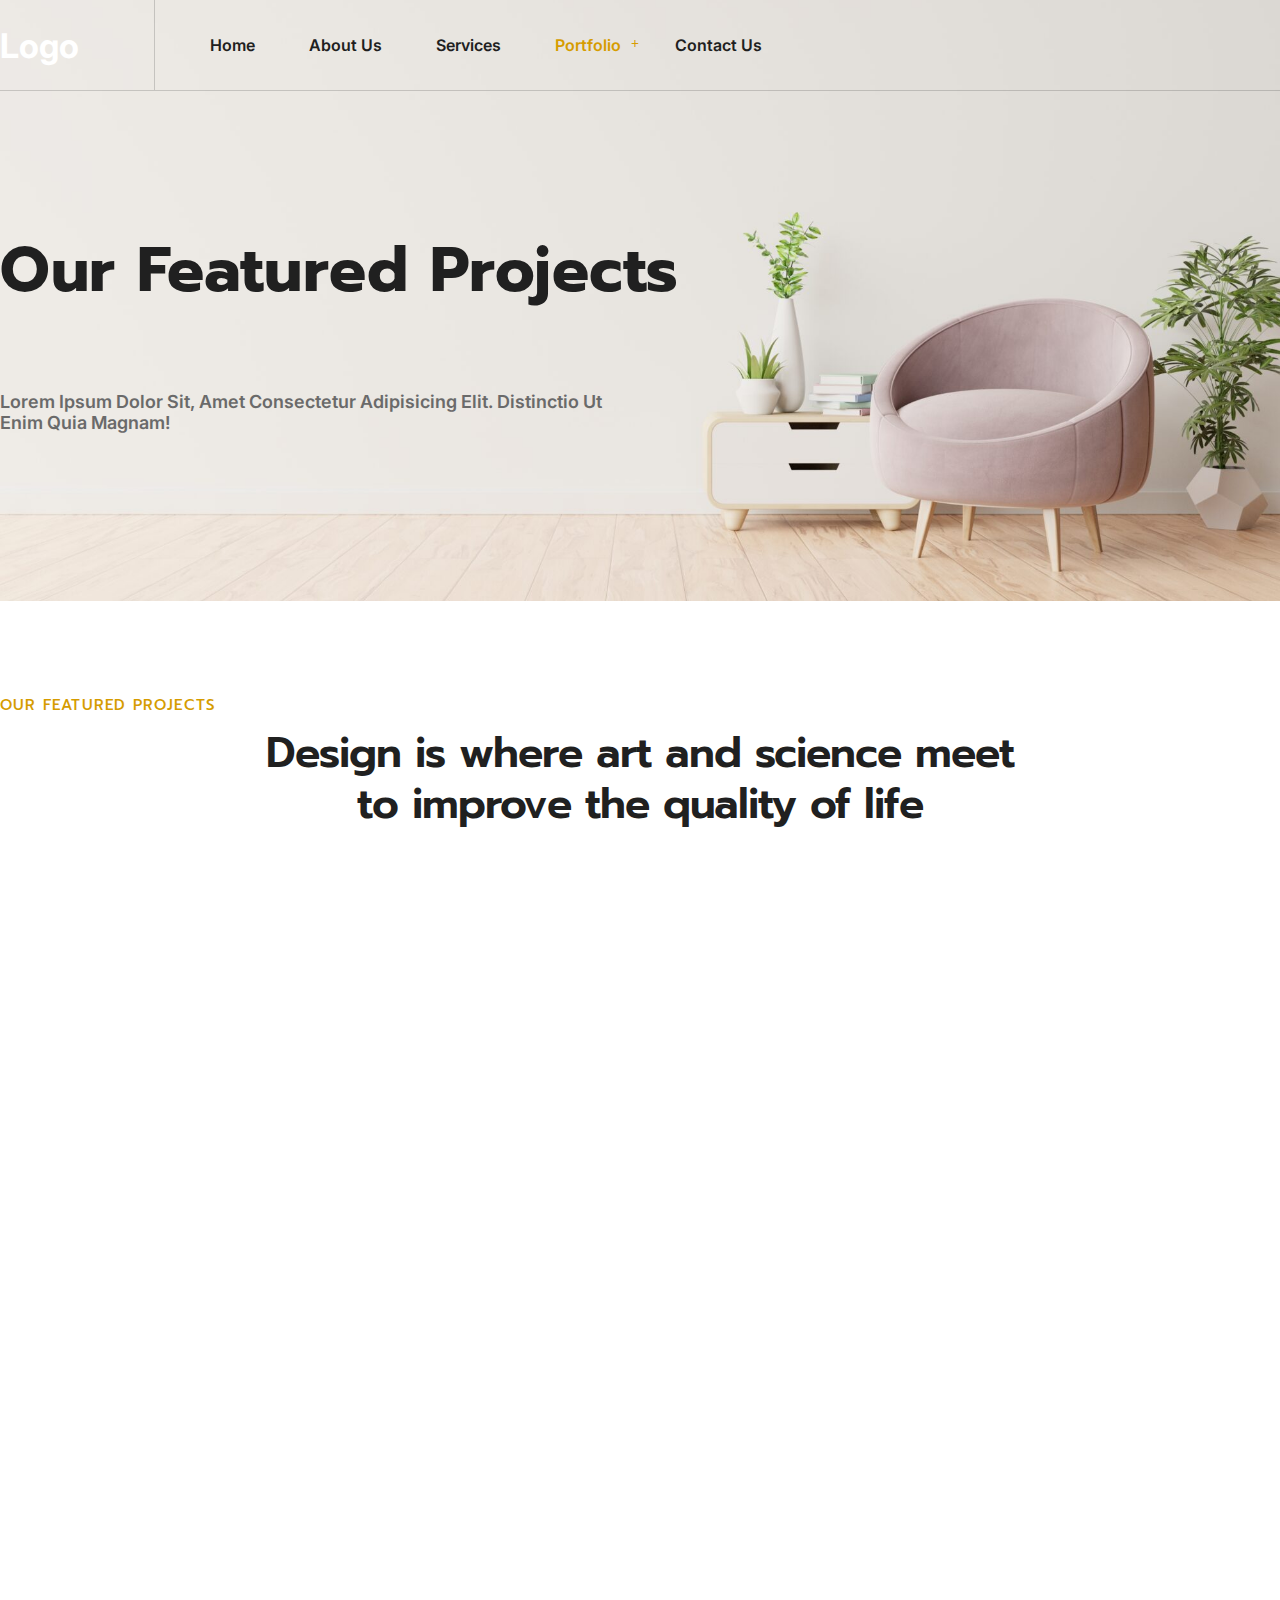
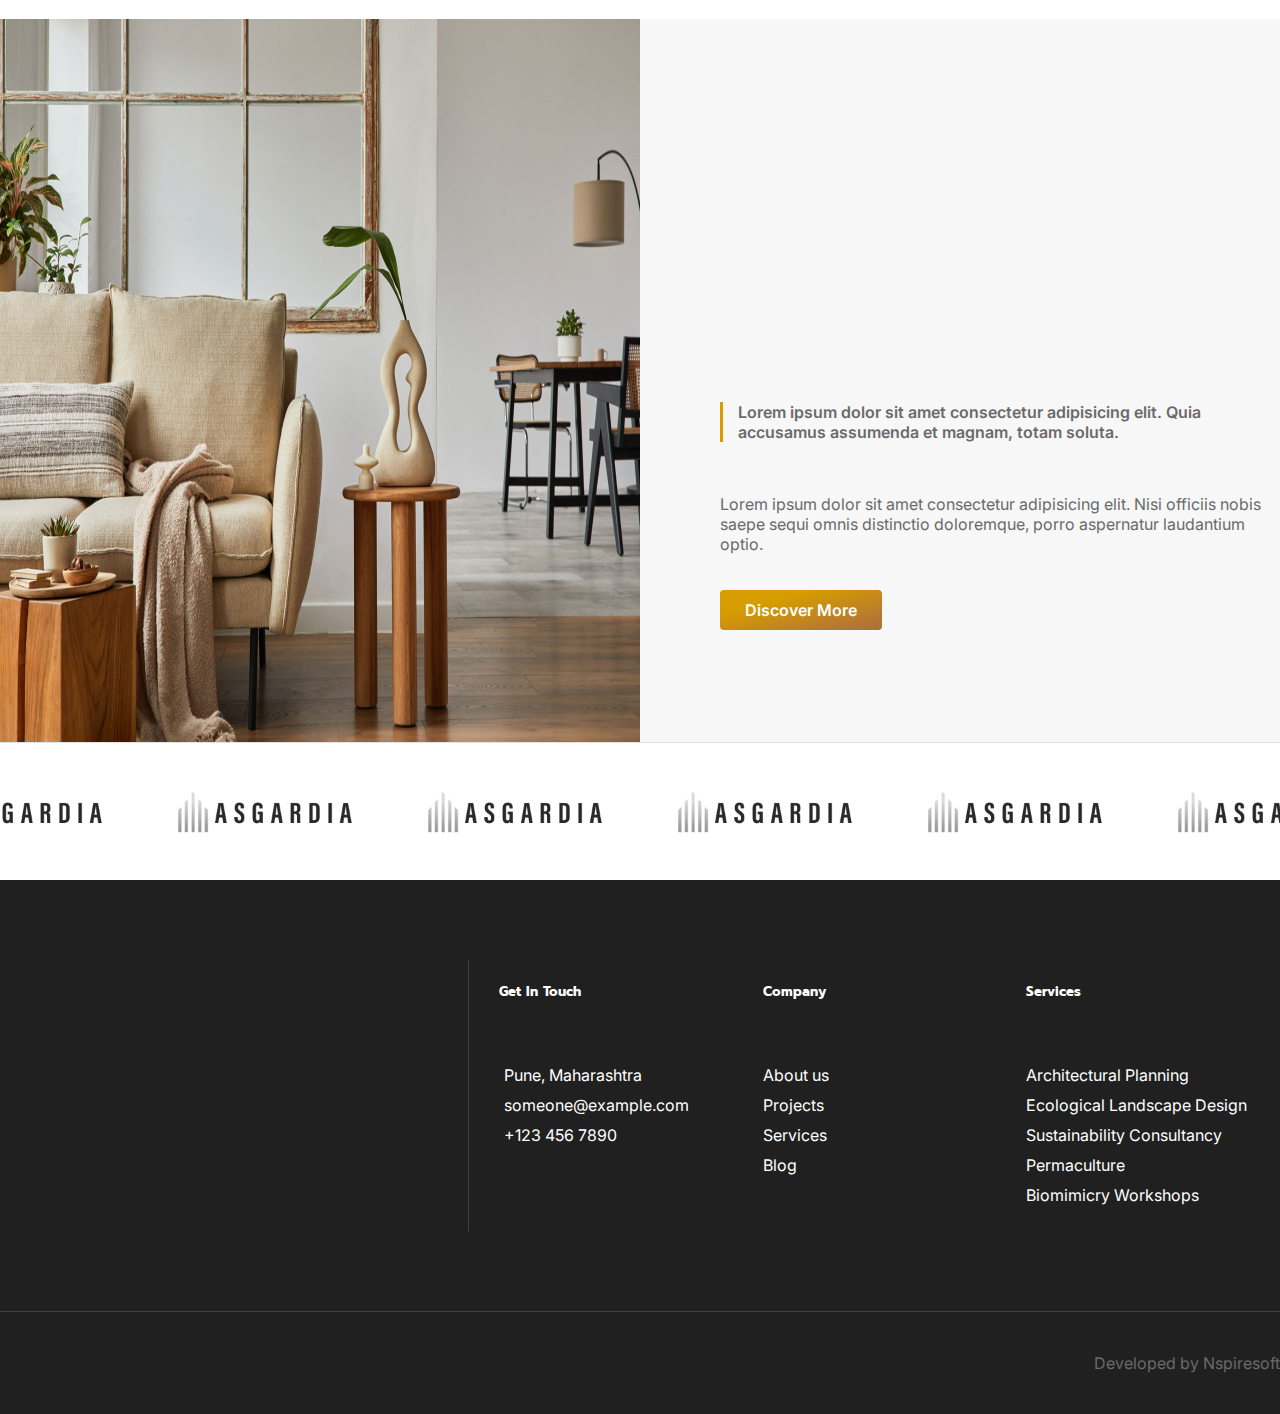
<file: commercial-projects.html>
<!DOCTYPE html>
<html lang="en">
<head>
    <meta charset="UTF-8">
    <meta name="viewport" content="width=device-width, initial-scale=1.0">
    <link rel="stylesheet" href="https://cdn.jsdelivr.net/npm/bootstrap@5.2.3/dist/css/bootstrap.min.css" integrity="sha384-rbsA2VBKQhggwzxH7pPCaAqO46MgnOM80zW1RWuH61DGLwZJEdK2Kadq2F9CUG65" crossorigin="anonymous">
    <script src="https://cdn.jsdelivr.net/npm/bootstrap@5.2.3/dist/js/bootstrap.min.js" integrity="sha384-cuYeSxntonz0PPNlHhBs68uyIAVpIIOZZ5JqeqvYYIcEL727kskC66kF92t6Xl2V" crossorigin="anonymous"></script>
    <link rel="stylesheet" href="https://cdnjs.cloudflare.com/ajax/libs/font-awesome/6.4.2/css/all.min.css" integrity="sha512-z3gLpd7yknf1YoNbCzqRKc4qyor8gaKU1qmn+CShxbuBusANI9QpRohGBreCFkKxLhei6S9CQXFEbbKuqLg0DA==" crossorigin="anonymous" referrerpolicy="no-referrer" />
    <link rel="stylesheet" href="pages.css">
    <title>Abhivyakti</title>
</head>
<body>

    <header id="projects-header">
        <div class="header-inner">
            <div class="container">
                <div class="logo">
                    <a href="index.html">Logo</a>
                </div>
                <div class="tj-menu-area" id="main-menu">
                    <nav id="mobile-menu">
                        <ul>
                            <li>
                                <a href="index.html">Home</a>
                            </li>
                            <li>
                                <a href="about.html">About Us</a>
                            </li>
                            <li>
                                <a href="services.html">Services</a>
                            </li>
                            <li class="has-dropdown">
                                <a href="#" class="active">Portfolio</a>
                                <ul class="sub-menu">
                                    <li><a href="residential-projects.html">Residential Projects</a></li>
                                    <li><a href="commercial-projects.html">Commercial Projects</a></li>
                                    <li><a href="hospital-projects.html">Hospital Projects</a></li>
                                    <li><a href="retrofit-projects.html">Retrofit Projects</a></li>
                                    <li><a href="sustainable-architecture.html">Sustainable Architecture</a></li>
                                </ul>
                            </li>
                            <li><a href="contact.html">Contact Us</a></li>
                        </ul>
                    </nav>
                </div>
            </div>
        </div>
        <div class="about-header-content container">
            <h1 class="m-0 secondary-title prompt-font secondary-color">Our Featured Projects</h1>
            <p class="m-0 text-color">Lorem ipsum dolor sit, amet consectetur adipisicing elit. Distinctio ut enim quia magnam!</p>
        </div>
    </header>

    <div class="mobile-header">
        <div class="container mobile-menu-container">
            <div class="logo">
                <a href="index.html" class="text-white">Logo</a>
            </div>
            <div class="mobile-menu">
                <a class="canva_expander nav-menu-link menu-button">
                    <span class="dot1"></span>
                    <span class="dot2"></span>
                    <span class="dot3"></span>
                    <span class="dot4"></span>
                </a>
                <button class="cross">&#735;</button>
            <div class="menu">
                <ul>
                    <li><a href="index.html">Home</a></li>
                    <li><a href="about.html">About Us</a></li>
                    <li><a href="services.html">Services</a></li>
                <li><a href="#" class="nav__submenu">Portfolio <i class="fas fa-chevron-right"></i>
                    <ul class="nav__sub">
                        <li class="nav__item"><a class="sub__close" href="#"><i class="fas fa-chevron-left"></i> Back</a></li>
                        <li class="nav__item">
                        <a class="nav__link" href="residential-projects.html">Residential Projects</a>
                        </li>
                        <li class="nav__item">
                        <a class="nav__link" href="commercial-projects.html">Commercial Projects</a>
                        </li>
                        <li class="nav__item">
                        <a class="nav__link" href="retrofit-projects.html">Retrofit Projects</a>
                        </li>
                        <li class="nav__item">
                        <a class="nav__link" href="hospital-projects.html">Hospital Projects</a>
                        </li>
                        <li class="nav__item">
                        <a class="nav__link" href="sustainable-architecture.html">Sustainable Architecture</a>
                        </li>
                    </ul>
                </a>
                </li>
                <li class="contact-btn"><a href="contact.html">Contact Us</a></li>
                </ul>
            </div> 
            </div>
        </div>
    </div>


    <main class="site-content">
        <section class="project-container section--lg container-fluid">
            <h2 class="section-title accent-color text-center">Our Featured Projects</h2>
            <h3 class="secondary-title">Design is where art and science meet to improve the quality of life</h3>
            <div class="project-inner">
                <div class="project-item reveal fadeInLeft">
                    <div class="modal-click" onclick="openModal('myModal1');currentSlider(1,'mySlides1')">
                        <img src="images/project-item1.jpg" alt="">
                    </div>
                    <div class="detail-div">
                        <div class="detail-tag modal-click" onclick="openModal('myModal1');currentSlider(1,'mySlides1')">view detail <span class="fas fa-arrow-right"></span></div>
                    </div>
                    <div class="project-name-div">
                        <div class="project-name-inner">
                            <h2 class="text-white m-0">Cozy Living Suites</h2>
                            <div class="project-name-separator">
                                <div class="pn-divider"></div>
                            </div>
                            <div class="project-name-desc">
                                <p class="m-0">Family House</p>
                            </div>
                        </div>
                    </div>
                </div>
                <div class="project-item reveal zoomIn">
                    <div class="modal-click" onclick="openModal('myModal2');currentSlider(2,'mySlides2')">
                        <img src="images/project-item2.jpg" alt="">
                    </div>
                    <div class="detail-div">
                        <div href="#" class="detail-tag modal-click" onclick="openModal('myModal2');currentSlider(2,'mySlides2')">view detail <span class="fas fa-arrow-right"></span></div>
                    </div>
                    <div class="project-name-div">
                        <div class="project-name-inner">
                            <h2 class="text-white m-0">Gretz Residence</h2>
                            <div class="project-name-separator">
                                <div class="pn-divider"></div>
                            </div>
                            <div class="project-name-desc">
                                <p class="m-0">Residential</p>
                            </div>
                        </div>
                    </div>
                </div>
                <div class="project-item reveal fadeInRight">
                    <div class="modal-click" onclick="openModal('myModal3');currentSlider(3,'mySlides3')">
                        <img src="images/project-item3.jpg" alt="">
                    </div>
                    <div class="detail-div">
                        <div class="detail-tag modal-click" onclick="openModal('myModal3');currentSlider(3,'mySlides3')">view detail <span class="fas fa-arrow-right"></span></div>
                    </div>
                    <div class="project-name-div">
                        <div class="project-name-inner">
                            <h2 class="text-white m-0">Imperial Furnitra</h2>
                            <div class="project-name-separator">
                                <div class="pn-divider"></div>
                            </div>
                            <div class="project-name-desc">
                                <p class="m-0">Furniture</p>
                            </div>
                        </div>
                    </div>
                </div>
                <div class="project-item reveal fadeInLeft">
                    <div class="modal-click" onclick="openModal('myModal4');currentSlider(4,'mySlides4')">
                        <img src="images/project-item4.jpg" alt="">
                    </div>
                    <div class="detail-div">
                        <div class="detail-tag modal-click" onclick="openModal('myModal4');currentSlider(4,'mySlides4')">view detail <span class="fas fa-arrow-right"></span></div>
                    </div>
                    <div class="project-name-div">
                        <div class="project-name-inner">
                            <h2 class="text-white m-0">The Giant Web</h2>
                            <div class="project-name-separator">
                                <div class="pn-divider"></div>
                            </div>
                            <div class="project-name-desc">
                                <p class="m-0">Commercial</p>
                            </div>
                        </div>
                    </div>
                </div>
                <div class="project-item reveal fade-up">
                    <div class="modal-click" onclick="openModal('myModal5');currentSlider(5,'mySlides5')">
                        <img src="images/project-item5.jpg" alt="">
                    </div>
                    <div class="detail-div">
                        <div class="detail-tag modal-click" onclick="openModal('myModal5');currentSlider(5,'mySlides5')">view detail <span class="fas fa-arrow-right"></span></div>
                    </div>
                    <div class="project-name-div">
                        <div class="project-name-inner">
                            <h2 class="text-white m-0">Miami Heat</h2>
                            <div class="project-name-separator">
                                <div class="pn-divider"></div>
                            </div>
                            <div class="project-name-desc">
                                <p class="m-0">Apartment</p>
                            </div>
                        </div>
                    </div>
                </div>
                <div class="project-item reveal fadeInRight">
                    <div class="modal-click" onclick="openModal('myModal6');currentSlider(6,'mySlides6')">
                        <img src="images/project-item6.jpg" alt="">
                    </div>
                    <div class="detail-div">
                        <div class="detail-tag modal-click" onclick="openModal('myModal6');currentSlider(6,'mySlides6')">view detail <span class="fas fa-arrow-right"></span></div>
                    </div>
                    <div class="project-name-div">
                        <div class="project-name-inner">
                            <h2 class="text-white m-0">Gundala Building</h2>
                            <div class="project-name-separator">
                                <div class="pn-divider"></div>
                            </div>
                            <div class="project-name-desc">
                                <p class="m-0">Public Building</p>
                            </div>
                        </div>
                    </div>
                </div>
            </div>
    </section>

    <section class="upper-footer-container">
        <div class="upper-footer-inner">
            <div class="left-uf">
                <img src="images/uf-banner.jpg" alt="">
            </div>
            <div class="right-uf">
                <h3 class="secondary-title secondary-color reveal fade-up">Interior designing is the art and science which enhances your mind</h3>
                <p class="text-color m-0 imp">Lorem ipsum dolor sit amet consectetur adipisicing elit. Quia accusamus assumenda et magnam, totam soluta.</p>
                <p class="text-color m-0">Lorem ipsum dolor sit amet consectetur adipisicing elit. Nisi officiis nobis saepe sequi omnis distinctio doloremque, porro aspernatur laudantium optio.</p>
                <a href="#" class="common-btn">discover more</a>
            </div>
        </div>
    </section>

    <section class="client-container">
        <div class="client-inner">
            <img src="images/client-logo.png" alt="">
            <img src="images/client-logo.png" alt="">
            <img src="images/client-logo.png" alt="">
            <img src="images/client-logo.png" alt="">
            <img src="images/client-logo.png" alt="">
            <img src="images/client-logo.png" alt="">
        </div>
    </section>
    </main>
    
    <footer id="footer">
        <div class="footer-inner section--lg">
            <div class="left-footer">
                <h3 class="secondary-title text-white m-0 reveal fade-up">Let's Talk About Your Future Projects With Us</h3>
                <a href="#" class="get-started-btn reveal fadeInAnimation">get started</a>
            </div>
            <div class="right-footer">
                <div class="footer-divs">
                    <h5 class="text-white prompt-font m-0">Get In Touch</h5>
                    <ul>
                        <li><a href="#"><span class="far fa-building"></span> Pune, Maharashtra</a></li>
                        <li><a href="#"><span class="far fa-envelope"></span> someone@example.com</a></li>
                        <li><a href="#"><span class="fas fa-phone"></span> +123 456 7890</a></li>
                    </ul>
                </div>
                <div class="footer-divs">
                    <h5 class="text-white prompt-font m-0">Company</h5>
                    <ul>
                        <li><a href="#">About us</a></li>
                        <li><a href="#">Projects</a></li>
                        <li><a href="#">Services</a></li>
                        <li><a href="#">Blog</a></li>
                    </ul>
                </div>
                <div class="footer-divs">
                    <h5 class="text-white prompt-font m-0">Services</h5>
                    <ul>
                        <li>Architectural Planning</a></li>
                        <li>Ecological Landscape Design</li>
                        <li>Sustainability Consultancy</li>
                        <li>Permaculture</li>
                        <li>Biomimicry Workshops</li>
                    </ul>
                </div>
            </div>
        </div>
        <div class="lower-footer">
            <div class="social-icons">
                <a href="#"><i class="far fa-brands fa-facebook-f"></i></a>
                <a href="#"><i class="far fa-brands fa-linkedin"></i></a>
                <a href="#"><i class="far fa-brands fa-instagram"></i></a>
                <a href="#"><i class="far fa-brands fa-whatsapp"></i></a>
            </div>
            <p class="m-0 text-color">Developed by Nspiresoft</p>
        </div>
    </footer>

    <script src="//ajax.googleapis.com/ajax/libs/jquery/1.9.1/jquery.min.js"></script>
    <script src="navmenu.js"></script>
    <script src="script.js"></script>

    <!-- The Modal/Lightbox -->
    <div id="myModal1" class="modal1">
        <span class="close cursor" onclick="closeModal('myModal1')">&times;</span>
        <div class="modal-content">
            <a class="prev" onclick="plusSlides(-1,'mySlides1')"><span>&#10094;</span></a>
            <div class="mySlides1">
                
                <img src="images/project-item1.jpg" >
            </div>
        
            <div class="mySlides1">
                <img src="images/project-item2.jpg" >

            </div>
            <div class="mySlides1">
                <img src="images/project-item3.jpg" >
            </div>
            <div class="mySlides1">
                <img src="images/project-item4.jpg" >
            </div>
            <div class="mySlides1">
                <img src="images/project-item5.jpg" >
            </div>
            <div class="mySlides1">
                <img src="images/project-item6.jpg" >
            </div>
        
        <!-- Next/previous controls -->
        <a class="next" onclick="plusSlides(1,'mySlides1')"><span>&#10095;</span></a>
        </div>
    </div>

    <div id="myModal2" class="modal2">
        <span class="close cursor" onclick="closeModal('myModal2')">&times;</span>
        <div class="modal-content">
            <a class="prev" onclick="plusSlides(-1,'mySlides2')"><span>&#10094;</span></a>
            <div class="mySlides2">
                
                <img src="images/project-item1.jpg" >
            </div>
        
            <div class="mySlides2">
                <img src="images/project-item2.jpg" >

            </div>
            <div class="mySlides2">
                <img src="images/project-item3.jpg" >
            </div>
            <div class="mySlides2">
                <img src="images/project-item4.jpg" >
            </div>
            <div class="mySlides2">
                <img src="images/project-item5.jpg" >
            </div>
            <div class="mySlides2">
                <img src="images/project-item6.jpg" >
            </div>
        
        <!-- Next/previous controls -->
        <a class="next" onclick="plusSlides(1,'mySlides2')"><span>&#10095;</span></a>
        </div>
    </div>

    <div id="myModal2" class="modal2">
        <span class="close cursor" onclick="closeModal('myModal2')">&times;</span>
        <div class="modal-content">
            <a class="prev" onclick="plusSlides(-1,'mySlides3')"><span>&#10094;</span></a>
            <div class="mySlides3">
                
                <img src="images/project-item1.jpg" >
            </div>
        
            <div class="mySlides3">
                <img src="images/project-item2.jpg" >

            </div>
            <div class="mySlides3">
                <img src="images/project-item3.jpg" >
            </div>
            <div class="mySlides3">
                <img src="images/project-item4.jpg" >
            </div>
            <div class="mySlides3">
                <img src="images/project-item5.jpg" >
            </div>
            <div class="mySlides3">
                <img src="images/project-item6.jpg" >
            </div>
        
        <!-- Next/previous controls -->
        <a class="next" onclick="plusSlides(1,'mySlides3')"><span>&#10095;</span></a>
        </div>
    </div>

    <div id="myModal4" class="modal4">
        <span class="close cursor" onclick="closeModal('myModal4')">&times;</span>
        <div class="modal-content">
            <a class="prev" onclick="plusSlides(-1,'mySlides4')"><span>&#10094;</span></a>
            <div class="mySlides4">
                
                <img src="images/project-item1.jpg" >
            </div>
        
            <div class="mySlides4">
                <img src="images/project-item2.jpg" >

            </div>
            <div class="mySlides4">
                <img src="images/project-item3.jpg" >
            </div>
            <div class="mySlides4">
                <img src="images/project-item4.jpg" >
            </div>
            <div class="mySlides4">
                <img src="images/project-item5.jpg" >
            </div>
            <div class="mySlides4">
                <img src="images/project-item6.jpg" >
            </div>
        
        <!-- Next/previous controls -->
        <a class="next" onclick="plusSlides(1,'mySlides4')"><span>&#10095;</span></a>
        </div>
    </div>

    <div id="myModal5" class="modal5">
        <span class="close cursor" onclick="closeModal('myModal5')">&times;</span>
        <div class="modal-content">
            <a class="prev" onclick="plusSlides(-1,'mySlides5')"><span>&#10094;</span></a>
            <div class="mySlides5">
                
                <img src="images/project-item1.jpg" >
            </div>
        
            <div class="mySlides5">
                <img src="images/project-item2.jpg" >

            </div>
            <div class="mySlides5">
                <img src="images/project-item3.jpg" >
            </div>
            <div class="mySlides5">
                <img src="images/project-item4.jpg" >
            </div>
            <div class="mySlides5">
                <img src="images/project-item5.jpg" >
            </div>
            <div class="mySlides5">
                <img src="images/project-item6.jpg" >
            </div>
        
        <!-- Next/previous controls -->
        <a class="next" onclick="plusSlides(1,'mySlides5')"><span>&#10095;</span></a>
        </div>
    </div>

    <div id="myModal6" class="modal6">
        <span class="close cursor" onclick="closeModal('myModal6')">&times;</span>
        <div class="modal-content">
            <a class="prev" onclick="plusSlides(-1,'mySlides6')"><span>&#10094;</span></a>
            <div class="mySlides6">
                
                <img src="images/project-item1.jpg" >
            </div>
        
            <div class="mySlides6">
                <img src="images/project-item2.jpg" >

            </div>
            <div class="mySlides6">
                <img src="images/project-item3.jpg" >
            </div>
            <div class="mySlides6">
                <img src="images/project-item4.jpg" >
            </div>
            <div class="mySlides6">
                <img src="images/project-item5.jpg" >
            </div>
            <div class="mySlides6">
                <img src="images/project-item6.jpg" >
            </div>
        
        <!-- Next/previous controls -->
        <a class="next" onclick="plusSlides(1,'mySlides6')"><span>&#10095;</span></a>
        </div>
    </div>



</body>
</html>
</file>
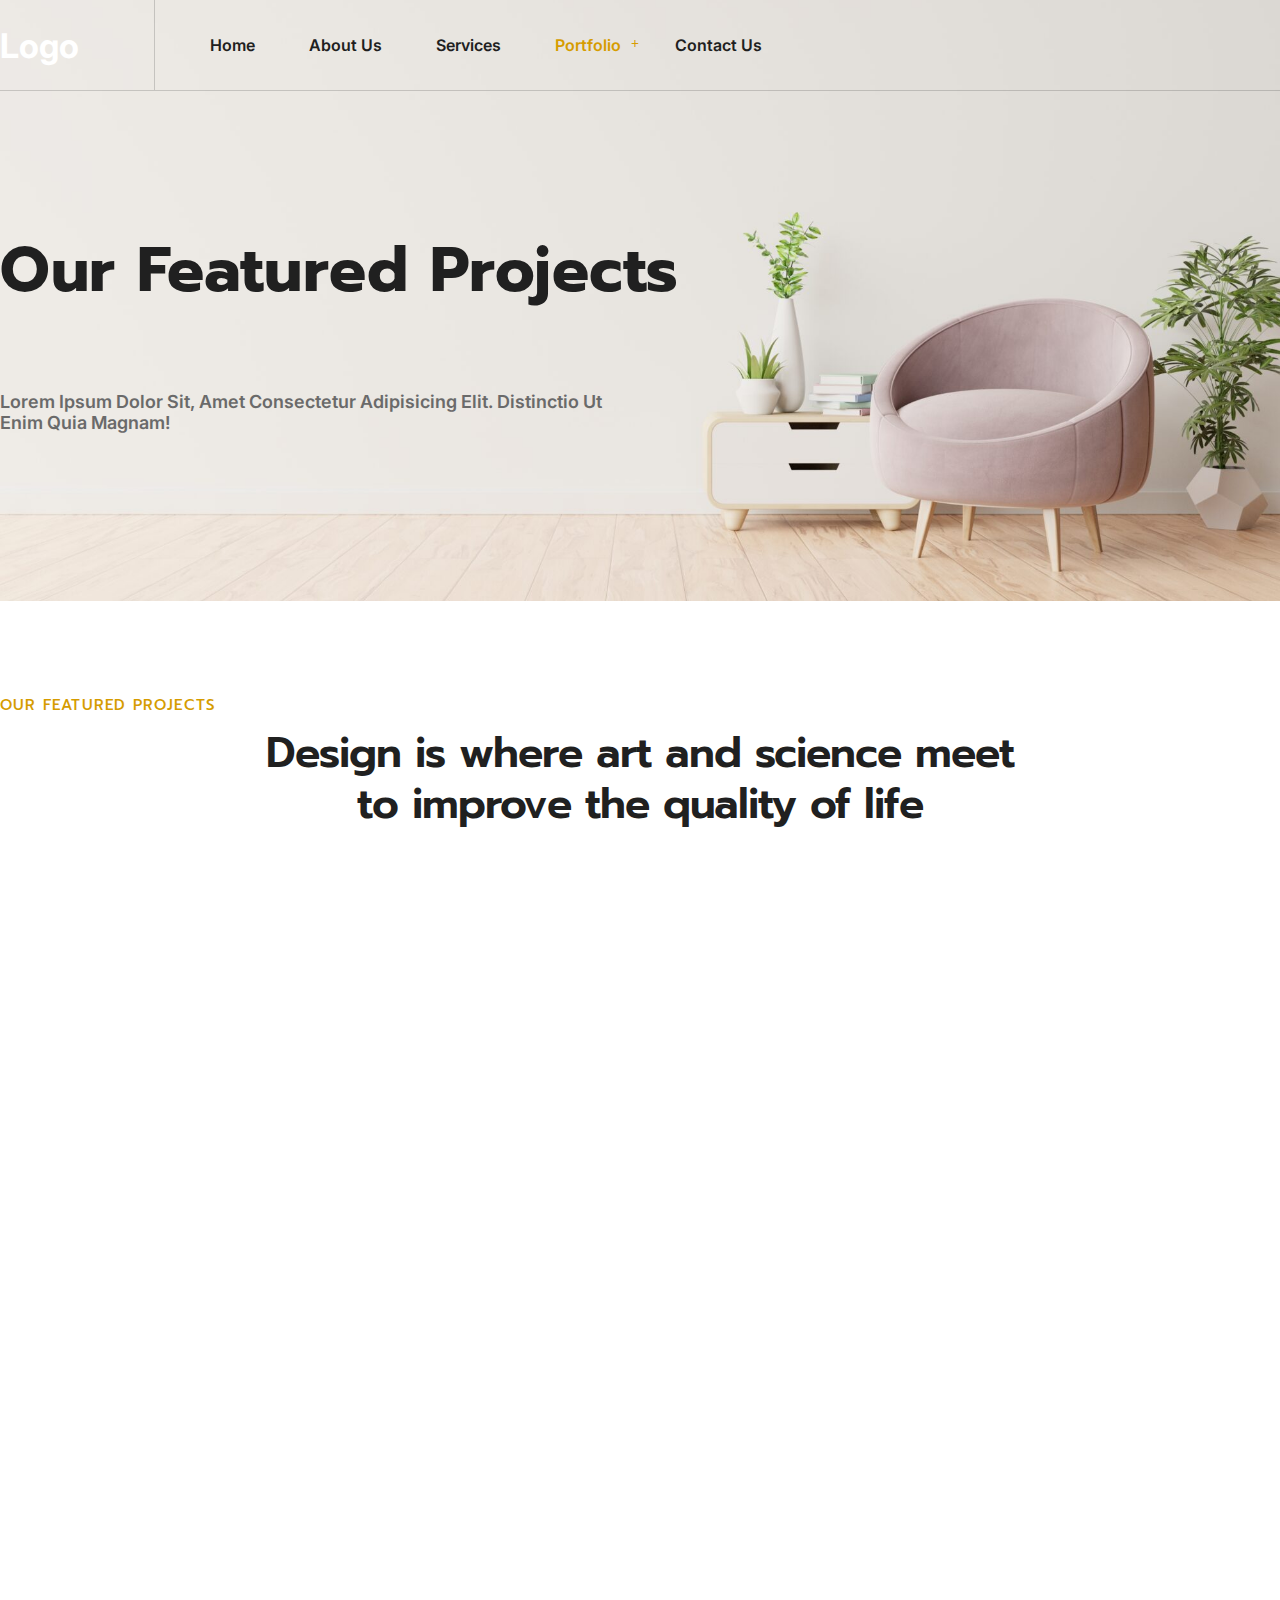
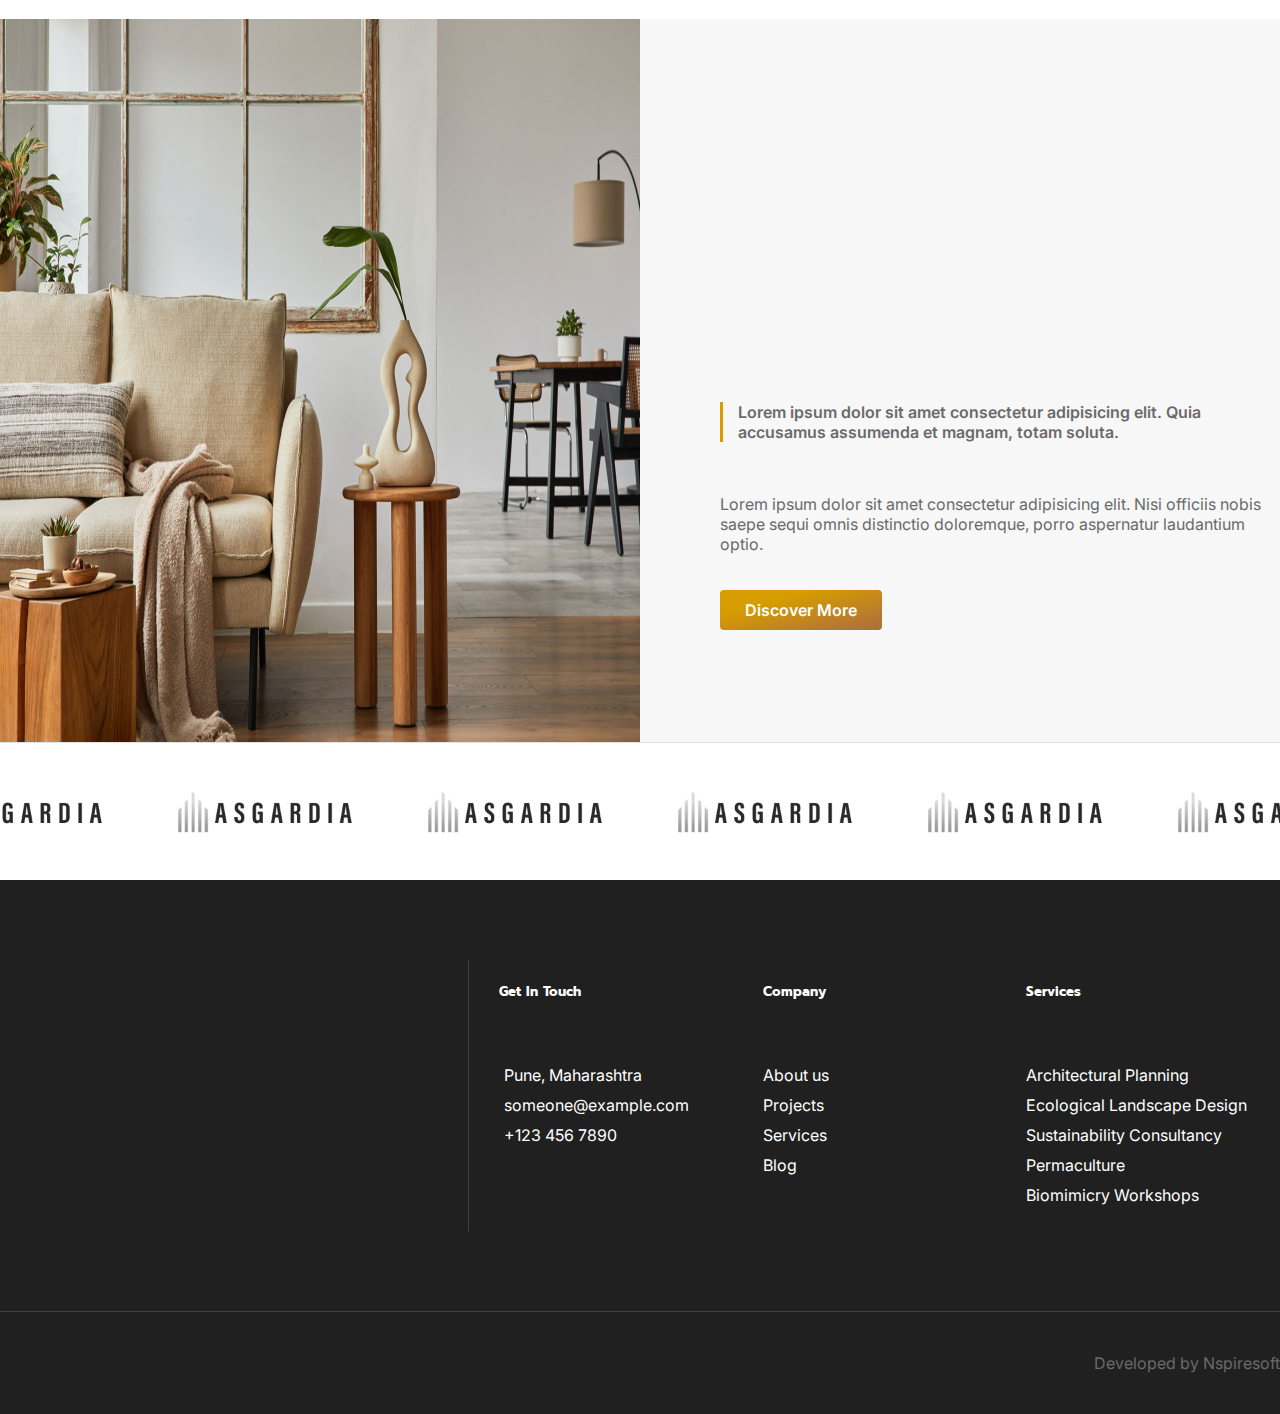
<file: hospital-projects.html>
<!DOCTYPE html>
<html lang="en">
<head>
    <meta charset="UTF-8">
    <meta name="viewport" content="width=device-width, initial-scale=1.0">
    <link rel="stylesheet" href="https://cdn.jsdelivr.net/npm/bootstrap@5.2.3/dist/css/bootstrap.min.css" integrity="sha384-rbsA2VBKQhggwzxH7pPCaAqO46MgnOM80zW1RWuH61DGLwZJEdK2Kadq2F9CUG65" crossorigin="anonymous">
    <script src="https://cdn.jsdelivr.net/npm/bootstrap@5.2.3/dist/js/bootstrap.min.js" integrity="sha384-cuYeSxntonz0PPNlHhBs68uyIAVpIIOZZ5JqeqvYYIcEL727kskC66kF92t6Xl2V" crossorigin="anonymous"></script>
    <link rel="stylesheet" href="https://cdnjs.cloudflare.com/ajax/libs/font-awesome/6.4.2/css/all.min.css" integrity="sha512-z3gLpd7yknf1YoNbCzqRKc4qyor8gaKU1qmn+CShxbuBusANI9QpRohGBreCFkKxLhei6S9CQXFEbbKuqLg0DA==" crossorigin="anonymous" referrerpolicy="no-referrer" />
    <link rel="stylesheet" href="pages.css">
    <title>Abhivyakti</title>
</head>
<body>

    <header id="projects-header">
        <div class="header-inner">
            <div class="container">
                <div class="logo">
                    <a href="index.html">Logo</a>
                </div>
                <div class="tj-menu-area" id="main-menu">
                    <nav id="mobile-menu">
                        <ul>
                            <li>
                                <a href="index.html">Home</a>
                            </li>
                            <li>
                                <a href="about.html">About Us</a>
                            </li>
                            <li>
                                <a href="services.html">Services</a>
                            </li>
                            <li class="has-dropdown">
                                <a href="#" class="active">Portfolio</a>
                                <ul class="sub-menu">
                                    <li><a href="residential-projects.html">Residential Projects</a></li>
                                    <li><a href="commercial-projects.html">Commercial Projects</a></li>
                                    <li><a href="hospital-projects.html">Hospital Projects</a></li>
                                    <li><a href="retrofit-projects.html">Retrofit Projects</a></li>
                                    <li><a href="sustainable-architecture.html">Sustainable Architecture</a></li>
                                </ul>
                            </li>
                            <li><a href="contact.html">Contact Us</a></li>
                        </ul>
                    </nav>
                </div>
            </div>
        </div>
        <div class="about-header-content container">
            <h1 class="m-0 secondary-title prompt-font secondary-color">Our Featured Projects</h1>
            <p class="m-0 text-color">Lorem ipsum dolor sit, amet consectetur adipisicing elit. Distinctio ut enim quia magnam!</p>
        </div>
    </header>

    <div class="mobile-header">
        <div class="container mobile-menu-container">
            <div class="logo">
                <a href="index.html" class="text-white">Logo</a>
            </div>
            <div class="mobile-menu">
                <a class="canva_expander nav-menu-link menu-button">
                    <span class="dot1"></span>
                    <span class="dot2"></span>
                    <span class="dot3"></span>
                    <span class="dot4"></span>
                </a>
                <button class="cross">&#735;</button>
            <div class="menu">
                <ul>
                    <li><a href="index.html">Home</a></li>
                    <li><a href="about.html">About Us</a></li>
                    <li><a href="services.html">Services</a></li>
                <li><a href="#" class="nav__submenu">Portfolio <i class="fas fa-chevron-right"></i>
                    <ul class="nav__sub">
                        <li class="nav__item"><a class="sub__close" href="#"><i class="fas fa-chevron-left"></i> Back</a></li>
                        <li class="nav__item">
                        <a class="nav__link" href="residential-projects.html">Residential Projects</a>
                        </li>
                        <li class="nav__item">
                        <a class="nav__link" href="commercial-projects.html">Commercial Projects</a>
                        </li>
                        <li class="nav__item">
                        <a class="nav__link" href="retrofit-projects.html">Retrofit Projects</a>
                        </li>
                        <li class="nav__item">
                        <a class="nav__link" href="hospital-projects.html">Hospital Projects</a>
                        </li>
                        <li class="nav__item">
                        <a class="nav__link" href="sustainable-architecture.html">Sustainable Architecture</a>
                        </li>
                    </ul>
                </a>
                </li>
                <li class="contact-btn"><a href="contact.html">Contact Us</a></li>
                </ul>
            </div> 
            </div>
        </div>
    </div>

    <main class="site-content">
        <section class="project-container section--lg container-fluid">
            <h2 class="section-title accent-color text-center">Our Featured Projects</h2>
            <h3 class="secondary-title">Design is where art and science meet to improve the quality of life</h3>
            <div class="project-inner">
                <div class="project-item reveal fadeInLeft">
                    <div class="modal-click" onclick="openModal('myModal1');currentSlider(1,'mySlides1')">
                        <img src="images/project-item1.jpg" alt="">
                    </div>
                    <div class="detail-div">
                        <div class="detail-tag modal-click" onclick="openModal('myModal1');currentSlider(1,'mySlides1')">view detail <span class="fas fa-arrow-right"></span></div>
                    </div>
                    <div class="project-name-div">
                        <div class="project-name-inner">
                            <h2 class="text-white m-0">Cozy Living Suites</h2>
                            <div class="project-name-separator">
                                <div class="pn-divider"></div>
                            </div>
                            <div class="project-name-desc">
                                <p class="m-0">Family House</p>
                            </div>
                        </div>
                    </div>
                </div>
                <div class="project-item reveal zoomIn">
                    <div class="modal-click" onclick="openModal('myModal2');currentSlider(2,'mySlides2')">
                        <img src="images/project-item2.jpg" alt="">
                    </div>
                    <div class="detail-div">
                        <div href="#" class="detail-tag modal-click" onclick="openModal('myModal2');currentSlider(2,'mySlides2')">view detail <span class="fas fa-arrow-right"></span></div>
                    </div>
                    <div class="project-name-div">
                        <div class="project-name-inner">
                            <h2 class="text-white m-0">Gretz Residence</h2>
                            <div class="project-name-separator">
                                <div class="pn-divider"></div>
                            </div>
                            <div class="project-name-desc">
                                <p class="m-0">Residential</p>
                            </div>
                        </div>
                    </div>
                </div>
                <div class="project-item reveal fadeInRight">
                    <div class="modal-click" onclick="openModal('myModal3');currentSlider(3,'mySlides3')">
                        <img src="images/project-item3.jpg" alt="">
                    </div>
                    <div class="detail-div">
                        <div class="detail-tag modal-click" onclick="openModal('myModal3');currentSlider(3,'mySlides3')">view detail <span class="fas fa-arrow-right"></span></div>
                    </div>
                    <div class="project-name-div">
                        <div class="project-name-inner">
                            <h2 class="text-white m-0">Imperial Furnitra</h2>
                            <div class="project-name-separator">
                                <div class="pn-divider"></div>
                            </div>
                            <div class="project-name-desc">
                                <p class="m-0">Furniture</p>
                            </div>
                        </div>
                    </div>
                </div>
                <div class="project-item reveal fadeInLeft">
                    <div class="modal-click" onclick="openModal('myModal4');currentSlider(4,'mySlides4')">
                        <img src="images/project-item4.jpg" alt="">
                    </div>
                    <div class="detail-div">
                        <div class="detail-tag modal-click" onclick="openModal('myModal4');currentSlider(4,'mySlides4')">view detail <span class="fas fa-arrow-right"></span></div>
                    </div>
                    <div class="project-name-div">
                        <div class="project-name-inner">
                            <h2 class="text-white m-0">The Giant Web</h2>
                            <div class="project-name-separator">
                                <div class="pn-divider"></div>
                            </div>
                            <div class="project-name-desc">
                                <p class="m-0">Commercial</p>
                            </div>
                        </div>
                    </div>
                </div>
                <div class="project-item reveal fade-up">
                    <div class="modal-click" onclick="openModal('myModal5');currentSlider(5,'mySlides5')">
                        <img src="images/project-item5.jpg" alt="">
                    </div>
                    <div class="detail-div">
                        <div class="detail-tag modal-click" onclick="openModal('myModal5');currentSlider(5,'mySlides5')">view detail <span class="fas fa-arrow-right"></span></div>
                    </div>
                    <div class="project-name-div">
                        <div class="project-name-inner">
                            <h2 class="text-white m-0">Miami Heat</h2>
                            <div class="project-name-separator">
                                <div class="pn-divider"></div>
                            </div>
                            <div class="project-name-desc">
                                <p class="m-0">Apartment</p>
                            </div>
                        </div>
                    </div>
                </div>
                <div class="project-item reveal fadeInRight">
                    <div class="modal-click" onclick="openModal('myModal6');currentSlider(6,'mySlides6')">
                        <img src="images/project-item6.jpg" alt="">
                    </div>
                    <div class="detail-div">
                        <div class="detail-tag modal-click" onclick="openModal('myModal6');currentSlider(6,'mySlides6')">view detail <span class="fas fa-arrow-right"></span></div>
                    </div>
                    <div class="project-name-div">
                        <div class="project-name-inner">
                            <h2 class="text-white m-0">Gundala Building</h2>
                            <div class="project-name-separator">
                                <div class="pn-divider"></div>
                            </div>
                            <div class="project-name-desc">
                                <p class="m-0">Public Building</p>
                            </div>
                        </div>
                    </div>
                </div>
            </div>
    </section>

    <section class="upper-footer-container">
        <div class="upper-footer-inner">
            <div class="left-uf">
                <img src="images/uf-banner.jpg" alt="">
            </div>
            <div class="right-uf">
                <h3 class="secondary-title secondary-color reveal fade-up">Interior designing is the art and science which enhances your mind</h3>
                <p class="text-color m-0 imp">Lorem ipsum dolor sit amet consectetur adipisicing elit. Quia accusamus assumenda et magnam, totam soluta.</p>
                <p class="text-color m-0">Lorem ipsum dolor sit amet consectetur adipisicing elit. Nisi officiis nobis saepe sequi omnis distinctio doloremque, porro aspernatur laudantium optio.</p>
                <a href="#" class="common-btn">discover more</a>
            </div>
        </div>
    </section>

    <section class="client-container">
        <div class="client-inner">
            <img src="images/client-logo.png" alt="">
            <img src="images/client-logo.png" alt="">
            <img src="images/client-logo.png" alt="">
            <img src="images/client-logo.png" alt="">
            <img src="images/client-logo.png" alt="">
            <img src="images/client-logo.png" alt="">
        </div>
    </section>
    </main>
    
    <footer id="footer">
        <div class="footer-inner section--lg">
            <div class="left-footer">
                <h3 class="secondary-title text-white m-0 reveal fade-up">Let's Talk About Your Future Projects With Us</h3>
                <a href="#" class="get-started-btn reveal fadeInAnimation">get started</a>
            </div>
            <div class="right-footer">
                <div class="footer-divs">
                    <h5 class="text-white prompt-font m-0">Get In Touch</h5>
                    <ul>
                        <li><a href="#"><span class="far fa-building"></span> Pune, Maharashtra</a></li>
                        <li><a href="#"><span class="far fa-envelope"></span> someone@example.com</a></li>
                        <li><a href="#"><span class="fas fa-phone"></span> +123 456 7890</a></li>
                    </ul>
                </div>
                <div class="footer-divs">
                    <h5 class="text-white prompt-font m-0">Company</h5>
                    <ul>
                        <li><a href="#">About us</a></li>
                        <li><a href="#">Projects</a></li>
                        <li><a href="#">Services</a></li>
                        <li><a href="#">Blog</a></li>
                    </ul>
                </div>
                <div class="footer-divs">
                    <h5 class="text-white prompt-font m-0">Services</h5>
                    <ul>
                        <li>Architectural Planning</a></li>
                        <li>Ecological Landscape Design</li>
                        <li>Sustainability Consultancy</li>
                        <li>Permaculture</li>
                        <li>Biomimicry Workshops</li>
                    </ul>
                </div>
            </div>
        </div>
        <div class="lower-footer">
            <div class="social-icons">
                <a href="#"><i class="far fa-brands fa-facebook-f"></i></a>
                <a href="#"><i class="far fa-brands fa-linkedin"></i></a>
                <a href="#"><i class="far fa-brands fa-instagram"></i></a>
                <a href="#"><i class="far fa-brands fa-whatsapp"></i></a>
            </div>
            <p class="m-0 text-color">Developed by Nspiresoft</p>
        </div>
    </footer>

    <script src="//ajax.googleapis.com/ajax/libs/jquery/1.9.1/jquery.min.js"></script>
    <script src="navmenu.js"></script>
    <script src="script.js"></script>

    <!-- The Modal/Lightbox -->
    <div id="myModal1" class="modal1">
        <span class="close cursor" onclick="closeModal('myModal1')">&times;</span>
        <div class="modal-content">
            <a class="prev" onclick="plusSlides(-1,'mySlides1')"><span>&#10094;</span></a>
            <div class="mySlides1">
                
                <img src="images/project-item1.jpg" >
            </div>
        
            <div class="mySlides1">
                <img src="images/project-item2.jpg" >

            </div>
            <div class="mySlides1">
                <img src="images/project-item3.jpg" >
            </div>
            <div class="mySlides1">
                <img src="images/project-item4.jpg" >
            </div>
            <div class="mySlides1">
                <img src="images/project-item5.jpg" >
            </div>
            <div class="mySlides1">
                <img src="images/project-item6.jpg" >
            </div>
        
        <!-- Next/previous controls -->
        <a class="next" onclick="plusSlides(1,'mySlides1')"><span>&#10095;</span></a>
        </div>
    </div>

    <div id="myModal2" class="modal2">
        <span class="close cursor" onclick="closeModal('myModal2')">&times;</span>
        <div class="modal-content">
            <a class="prev" onclick="plusSlides(-1,'mySlides2')"><span>&#10094;</span></a>
            <div class="mySlides2">
                
                <img src="images/project-item1.jpg" >
            </div>
        
            <div class="mySlides2">
                <img src="images/project-item2.jpg" >

            </div>
            <div class="mySlides2">
                <img src="images/project-item3.jpg" >
            </div>
            <div class="mySlides2">
                <img src="images/project-item4.jpg" >
            </div>
            <div class="mySlides2">
                <img src="images/project-item5.jpg" >
            </div>
            <div class="mySlides2">
                <img src="images/project-item6.jpg" >
            </div>
        
        <!-- Next/previous controls -->
        <a class="next" onclick="plusSlides(1,'mySlides2')"><span>&#10095;</span></a>
        </div>
    </div>

    <div id="myModal2" class="modal2">
        <span class="close cursor" onclick="closeModal('myModal2')">&times;</span>
        <div class="modal-content">
            <a class="prev" onclick="plusSlides(-1,'mySlides3')"><span>&#10094;</span></a>
            <div class="mySlides3">
                
                <img src="images/project-item1.jpg" >
            </div>
        
            <div class="mySlides3">
                <img src="images/project-item2.jpg" >

            </div>
            <div class="mySlides3">
                <img src="images/project-item3.jpg" >
            </div>
            <div class="mySlides3">
                <img src="images/project-item4.jpg" >
            </div>
            <div class="mySlides3">
                <img src="images/project-item5.jpg" >
            </div>
            <div class="mySlides3">
                <img src="images/project-item6.jpg" >
            </div>
        
        <!-- Next/previous controls -->
        <a class="next" onclick="plusSlides(1,'mySlides3')"><span>&#10095;</span></a>
        </div>
    </div>

    <div id="myModal4" class="modal4">
        <span class="close cursor" onclick="closeModal('myModal4')">&times;</span>
        <div class="modal-content">
            <a class="prev" onclick="plusSlides(-1,'mySlides4')"><span>&#10094;</span></a>
            <div class="mySlides4">
                
                <img src="images/project-item1.jpg" >
            </div>
        
            <div class="mySlides4">
                <img src="images/project-item2.jpg" >

            </div>
            <div class="mySlides4">
                <img src="images/project-item3.jpg" >
            </div>
            <div class="mySlides4">
                <img src="images/project-item4.jpg" >
            </div>
            <div class="mySlides4">
                <img src="images/project-item5.jpg" >
            </div>
            <div class="mySlides4">
                <img src="images/project-item6.jpg" >
            </div>
        
        <!-- Next/previous controls -->
        <a class="next" onclick="plusSlides(1,'mySlides4')"><span>&#10095;</span></a>
        </div>
    </div>

    <div id="myModal5" class="modal5">
        <span class="close cursor" onclick="closeModal('myModal5')">&times;</span>
        <div class="modal-content">
            <a class="prev" onclick="plusSlides(-1,'mySlides5')"><span>&#10094;</span></a>
            <div class="mySlides5">
                
                <img src="images/project-item1.jpg" >
            </div>
        
            <div class="mySlides5">
                <img src="images/project-item2.jpg" >

            </div>
            <div class="mySlides5">
                <img src="images/project-item3.jpg" >
            </div>
            <div class="mySlides5">
                <img src="images/project-item4.jpg" >
            </div>
            <div class="mySlides5">
                <img src="images/project-item5.jpg" >
            </div>
            <div class="mySlides5">
                <img src="images/project-item6.jpg" >
            </div>
        
        <!-- Next/previous controls -->
        <a class="next" onclick="plusSlides(1,'mySlides5')"><span>&#10095;</span></a>
        </div>
    </div>

    <div id="myModal6" class="modal6">
        <span class="close cursor" onclick="closeModal('myModal6')">&times;</span>
        <div class="modal-content">
            <a class="prev" onclick="plusSlides(-1,'mySlides6')"><span>&#10094;</span></a>
            <div class="mySlides6">
                
                <img src="images/project-item1.jpg" >
            </div>
        
            <div class="mySlides6">
                <img src="images/project-item2.jpg" >

            </div>
            <div class="mySlides6">
                <img src="images/project-item3.jpg" >
            </div>
            <div class="mySlides6">
                <img src="images/project-item4.jpg" >
            </div>
            <div class="mySlides6">
                <img src="images/project-item5.jpg" >
            </div>
            <div class="mySlides6">
                <img src="images/project-item6.jpg" >
            </div>
        
        <!-- Next/previous controls -->
        <a class="next" onclick="plusSlides(1,'mySlides6')"><span>&#10095;</span></a>
        </div>
    </div>



</body>
</html>
</file>
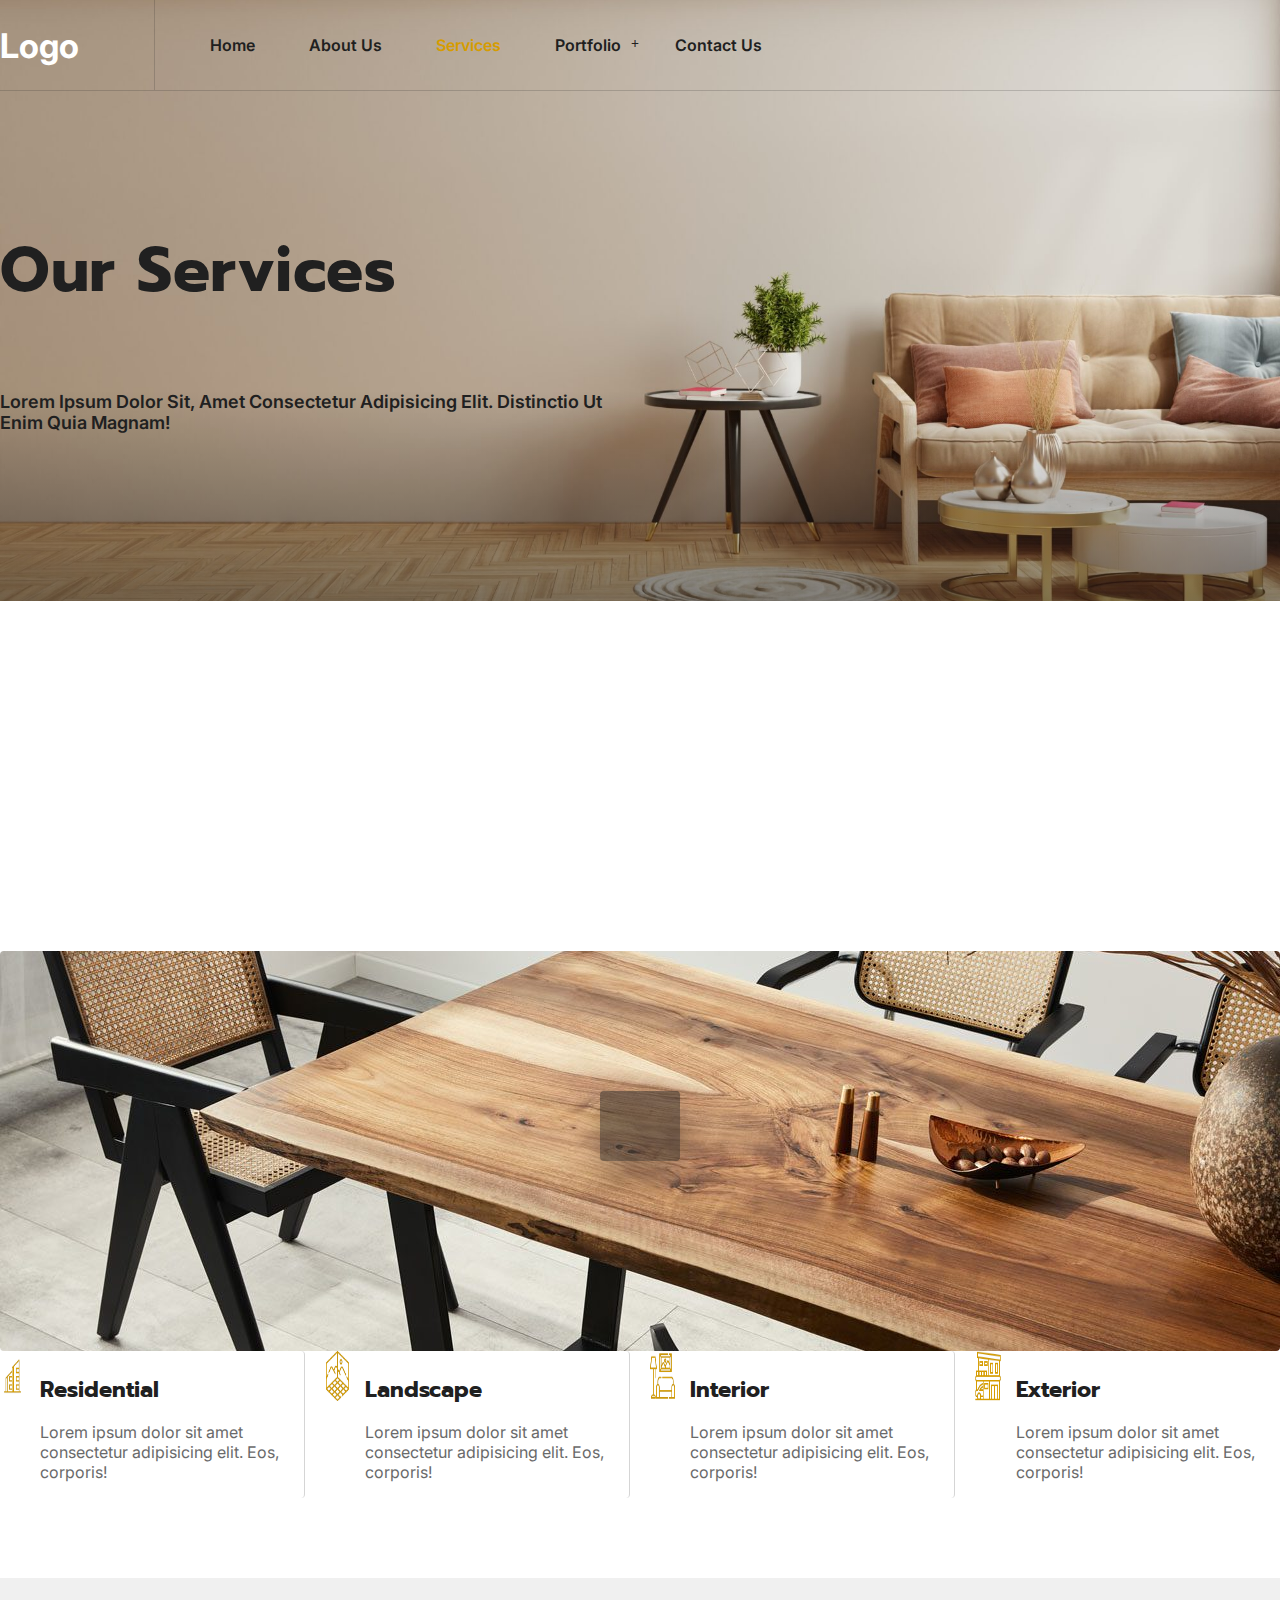
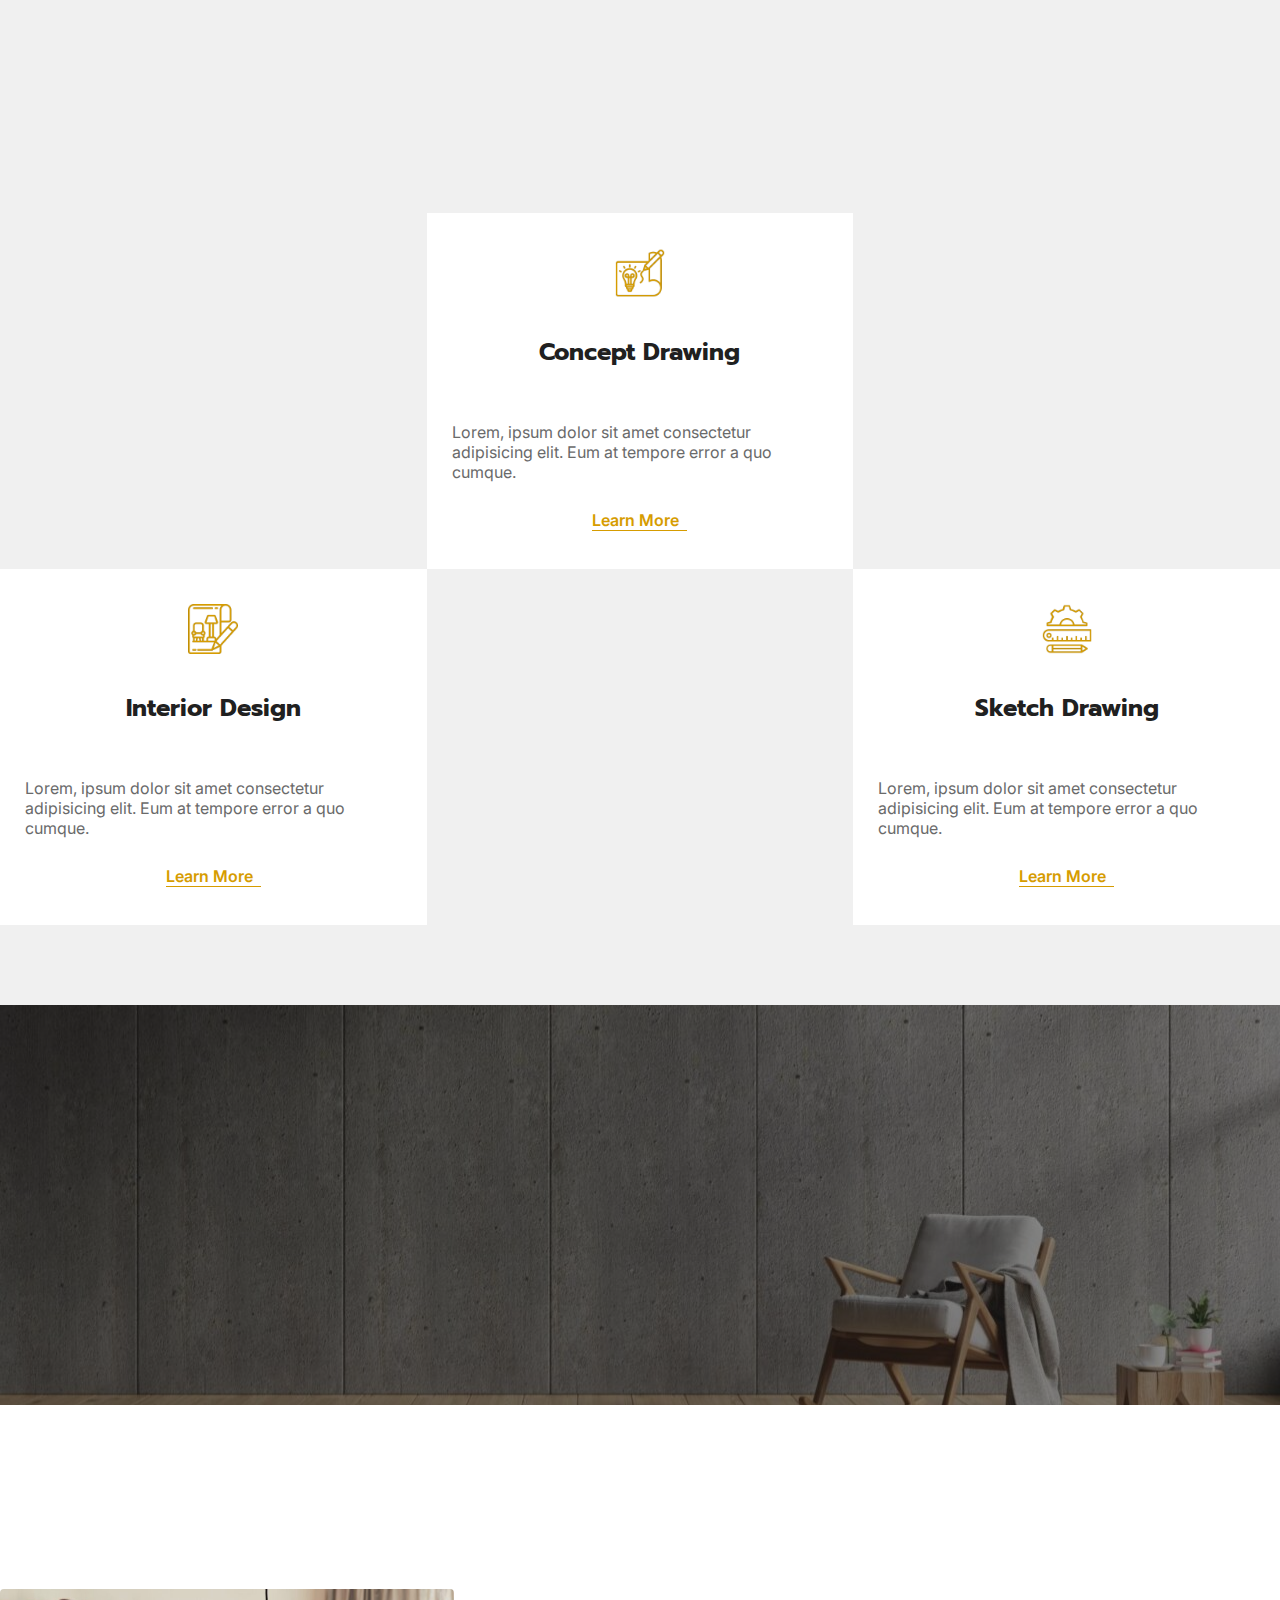
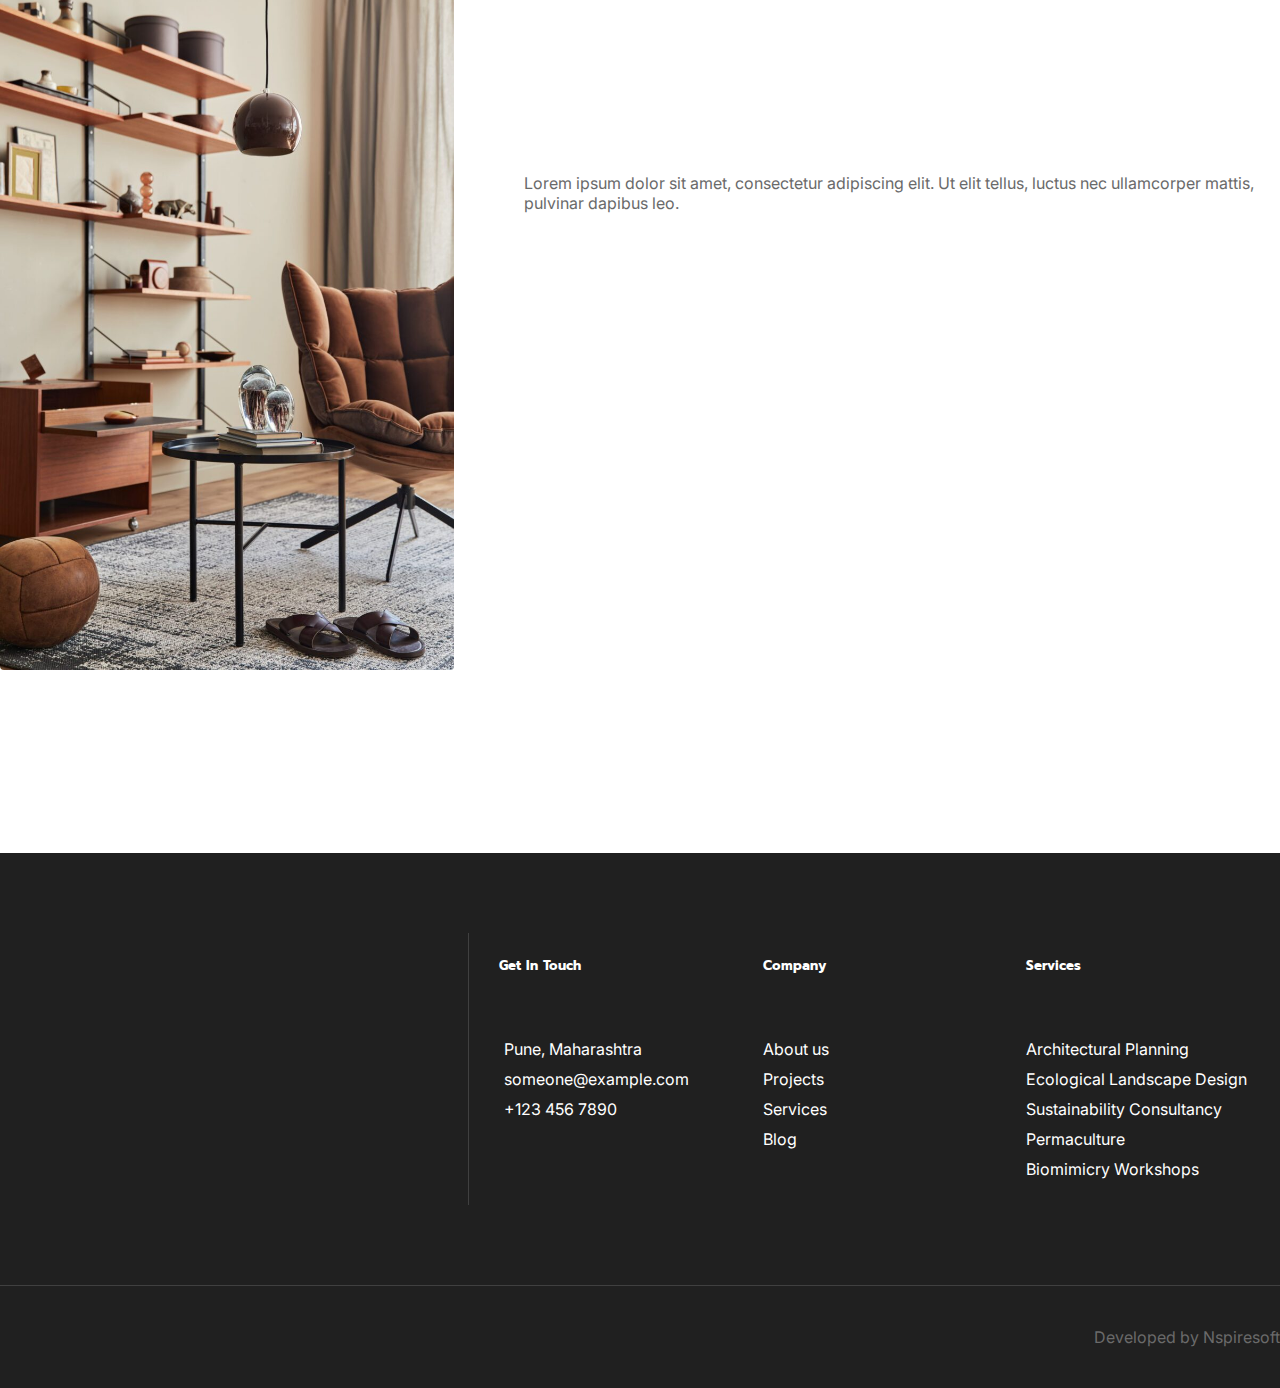
<file: services.html>
<!DOCTYPE html>
<html lang="en">
<head>
    <meta charset="UTF-8">
    <meta name="viewport" content="width=device-width, initial-scale=1.0">
    <link rel="stylesheet" href="https://cdn.jsdelivr.net/npm/bootstrap@5.2.3/dist/css/bootstrap.min.css" integrity="sha384-rbsA2VBKQhggwzxH7pPCaAqO46MgnOM80zW1RWuH61DGLwZJEdK2Kadq2F9CUG65" crossorigin="anonymous">
    <script src="https://cdn.jsdelivr.net/npm/bootstrap@5.2.3/dist/js/bootstrap.min.js" integrity="sha384-cuYeSxntonz0PPNlHhBs68uyIAVpIIOZZ5JqeqvYYIcEL727kskC66kF92t6Xl2V" crossorigin="anonymous"></script>
    <link rel="stylesheet" href="https://cdnjs.cloudflare.com/ajax/libs/font-awesome/6.4.2/css/all.min.css" integrity="sha512-z3gLpd7yknf1YoNbCzqRKc4qyor8gaKU1qmn+CShxbuBusANI9QpRohGBreCFkKxLhei6S9CQXFEbbKuqLg0DA==" crossorigin="anonymous" referrerpolicy="no-referrer" />
    <!-- Link Swiper's CSS -->
    <link rel="stylesheet" href="https://cdn.jsdelivr.net/npm/swiper@11/swiper-bundle.min.css" />
    <link rel="stylesheet" href="pages.css">
    <title>Abhivyakti</title>
</head>
<body>

    <header id="services-header">
        <div class="header-inner">
            <div class="container">
                <div class="logo">
                    <a href="index.html">Logo</a>
                </div>
                <div class="tj-menu-area" id="main-menu">
                    <nav id="mobile-menu">
                        <ul>
                            <li>
                                <a href="index.html">Home</a>
                            </li>
                            <li>
                                <a href="about.html">About Us</a>
                            </li>
                            <li>
                                <a href="services.html" class="active">Services</a>
                            </li>
                            <li class="has-dropdown">
                                <a href="#">Portfolio</a>
                                <ul class="sub-menu">
                                    <li><a href="residential-projects.html">Residential Projects</a></li>
                                    <li><a href="commercial-projects.html">Commercial Projects</a></li>
                                    <li><a href="hospital-projects.html">Hospital Projects</a></li>
                                    <li><a href="retrofit-projects.html">Retrofit Projects</a></li>
                                    <li><a href="sustainable-architecture.html">Sustainable Architecture</a></li>
                                </ul>
                            </li>
                            <li><a href="contact.html">Contact Us</a></li>
                        </ul>
                    </nav>
                </div>
            </div>
        </div>
        <div class="about-header-content container">
            <h1 class="m-0 secondary-title prompt-font text-white">Our Services</h1>
            <p class="m-0 text-white">Lorem ipsum dolor sit, amet consectetur adipisicing elit. Distinctio ut enim quia magnam!</p>
        </div>
    </header>

    <div class="mobile-header">
        <div class="container mobile-menu-container">
            <div class="logo">
                <a href="index.html" class="text-white">Logo</a>
            </div>
            <div class="mobile-menu">
                <a class="canva_expander nav-menu-link menu-button">
                    <span class="dot1"></span>
                    <span class="dot2"></span>
                    <span class="dot3"></span>
                    <span class="dot4"></span>
                </a>
                <button class="cross">&#735;</button>
            <div class="menu">
                <ul>
                    <li><a href="index.html">Home</a></li>
                    <li><a href="about.html">About Us</a></li>
                    <li><a href="services.html">Services</a></li>
                <li><a href="#" class="nav__submenu">Portfolio <i class="fas fa-chevron-right"></i>
                    <ul class="nav__sub">
                        <li class="nav__item"><a class="sub__close" href="#"><i class="fas fa-chevron-left"></i> Back</a></li>
                        <li class="nav__item">
                        <a class="nav__link" href="residential-projects.html">Residential Projects</a>
                        </li>
                        <li class="nav__item">
                        <a class="nav__link" href="commercial-projects.html">Commercial Projects</a>
                        </li>
                        <li class="nav__item">
                        <a class="nav__link" href="retrofit-projects.html">Retrofit Projects</a>
                        </li>
                        <li class="nav__item">
                        <a class="nav__link" href="hospital-projects.html">Hospital Projects</a>
                        </li>
                        <li class="nav__item">
                        <a class="nav__link" href="sustainable-architecture.html">Sustainable Architecture</a>
                        </li>
                    </ul>
                </a>
                </li>
                <li class="contact-btn"><a href="contact.html">Contact Us</a></li>
                </ul>
            </div> 
            </div>
        </div>
    </div>

    <main class="site-content">
        <section class="services-container container-fluid section--lg">
            <div class="services-inner">
                <div class="left-service reveal fade-up">
                    <h2 class="section-title accent-color">who we are</h2>
                    <h3 class="secondary-title secondary-color">Live your interior designing dreams with us</h3>
                </div>
                <div class="right-service reveal fade-up">
                    <p class="text-color m-0">Lorem ipsum dolor sit amet consectetur adipisicing elit. Iure natus accusamus excepturi voluptates numquam eaque, inventore ab quia autem assumenda. Lorem ipsum dolor sit amet consectetur adipisicing elit. Quidem, vel!</p>
                </div>
            </div>
            <div class="services-banner">
                <img src="images/services-banner.jpg" alt="">
                <a href="#" class="play-btn fas fa-play"></a>
            </div>
            <div class="services-div mt-5 mb-5">
                <div class="service-item">
                    <div class="service-icon">
                        <img src="images/residential.png" alt="">
                    </div>
                    <div class="service-desc">
                        <h3 class="secondary-color">Residential</h3>
                        <p class="m-0 text-color">Lorem ipsum dolor sit amet consectetur adipisicing elit. Eos, corporis!</p>
                    </div>
                </div>
                <div class="service-item">
                    <div class="service-icon">
                        <img src="images/landscape.png" alt="">
                    </div>
                    <div class="service-desc">
                        <h3 class="secondary-color">Landscape</h3>
                        <p class="m-0 text-color">Lorem ipsum dolor sit amet consectetur adipisicing elit. Eos, corporis!</p>
                    </div>
                </div>
                <div class="service-item">
                    <div class="service-icon">
                        <img src="images/interior-design.png" alt="">
                    </div>
                    <div class="service-desc">
                        <h3 class="secondary-color">Interior</h3>
                        <p class="m-0 text-color">Lorem ipsum dolor sit amet consectetur adipisicing elit. Eos, corporis!</p>
                    </div>
                </div>
                <div class="service-item">
                    <div class="service-icon">
                        <img src="images/exterior-design.png" alt="">
                    </div>
                    <div class="service-desc">
                        <h3 class="secondary-color">Exterior</h3>
                        <p class="m-0 text-color">Lorem ipsum dolor sit amet consectetur adipisicing elit. Eos, corporis!</p>
                    </div>
                </div>
            </div>
        </section>

        <section class="planning-container container-fluid section--lg">
            <div class="planning-inner">
                <div class="divider reveal rotateIn">
                    <div class="separator-divider"></div>
                </div>
                <h3 class="secondary-title secondary-color text-center reveal fade-up">Let’s get together and construct your dream home</h3>
            </div>
            <div class="planning-divs">
                <div class="planning-item reveal fadeInRight">
                    <img src="images/floor-planning.png" alt="">
                    <h3 class="secondary-color text-center prompt-font m-0">Floor Planning</h3>
                    <p class="text-center text-color m-0">Lorem, ipsum dolor sit amet consectetur adipisicing elit. Eum at tempore error a quo cumque.</p>
                    <a href="#" class="learn-more">learn more <span class="fas fa-arrow-right"></span></a>
                </div>
                <div class="planning-item white">
                    <img src="images/concept-drawing.png" alt="">
                    <h3 class="secondary-color text-center prompt-font m-0">Concept Drawing</h3>
                    <p class="text-center text-color m-0">Lorem, ipsum dolor sit amet consectetur adipisicing elit. Eum at tempore error a quo cumque.</p>
                    <a href="#" class="learn-more">learn more <span class="fas fa-arrow-right"></span></a>
                </div>
                <div class="planning-item reveal fadeInLeft">
                    <img src="images/functional-spaces.png" alt="">
                    <h3 class="secondary-color text-center prompt-font m-0">Functional Spaces</h3>
                    <p class="text-center text-color m-0">Lorem, ipsum dolor sit amet consectetur adipisicing elit. Eum at tempore error a quo cumque.</p>
                    <a href="#" class="learn-more">learn more <span class="fas fa-arrow-right"></span></a>
                </div>
                <div class="planning-item white">
                    <img src="images/id-plan.png" alt="">
                    <h3 class="secondary-color text-center prompt-font m-0">Interior Design</h3>
                    <p class="text-center text-color m-0">Lorem, ipsum dolor sit amet consectetur adipisicing elit. Eum at tempore error a quo cumque.</p>
                    <a href="#" class="learn-more">learn more <span class="fas fa-arrow-right"></span></a>
                </div>
                <div class="planning-item reveal fadeInDown">
                    <img src="images/3d-model.png" alt="">
                    <h3 class="secondary-color text-center prompt-font m-0">3D Modeling</h3>
                    <p class="text-center text-color m-0">Lorem, ipsum dolor sit amet consectetur adipisicing elit. Eum at tempore error a quo cumque.</p>
                    <a href="#" class="learn-more">learn more <span class="fas fa-arrow-right"></span></a>
                </div>
                <div class="planning-item white">
                    <img src="images/sketch-drawing.png" alt="">
                    <h3 class="secondary-color text-center prompt-font m-0">Sketch Drawing</h3>
                    <p class="text-center text-color m-0">Lorem, ipsum dolor sit amet consectetur adipisicing elit. Eum at tempore error a quo cumque.</p>
                    <a href="#" class="learn-more">learn more <span class="fas fa-arrow-right"></span></a>
                </div>
            </div>
        </section>

        <section class="how-we-work-container section--lg">
            <div class="container-fluid">
                <div class="left-hww reveal fadeInLeft">
                    <h3 class="secondary-title text-white m-0">How We Work</h3>
                    <p class="m-0 text-white">Lorem ipsum dolor sit amet, consectetur adipisicing.</p>
                </div>
                <div class="right-hww reveal fade-up">
                    <div class="hww-item">
                        <div class="hww-number">
                            <h3 class="secondary-title m-0">01</h3>
                        </div>
                        <div class="hww-desc">
                            <h3 class="secondary-title text-white">Concept</h3>
                            <p class="m-0 text-white">Lorem ipsum dolor sit amet consectetur adipisicing elit. Eos, corporis!</p>
                        </div>
                    </div>
                    <div class="hww-item">
                        <div class="hww-number">
                            <h3 class="secondary-title m-0">02</h3>
                        </div>
                        <div class="hww-desc">
                            <h3 class="secondary-title text-white">Design</h3>
                            <p class="m-0 text-white">Lorem ipsum dolor sit amet consectetur adipisicing elit. Eos, corporis!</p>
                        </div>
                    </div>
                    <div class="hww-item">
                        <div class="hww-number">
                            <h3 class="secondary-title m-0">03</h3>
                        </div>
                        <div class="hww-desc">
                            <h3 class="secondary-title text-white">Development</h3>
                            <p class="m-0 text-white">Lorem ipsum dolor sit amet consectetur adipisicing elit. Eos, corporis!</p>
                        </div>
                    </div>
                </div>
            </div>
        </section>

        <section class="why-choose-us-container section--lg container-fluid">
            <div class="left-wc">
                <img src="images/why-choose-us.jpg" alt="">
            </div>
            <div class="right-wc">
                    <h2 class="section-title accent-color reveal fadeInAnimation">why choose us</h2>
                    <h3 class="secondary-title secondary-color m-0 reveal fade-up">It was made for you with a truly one-of-a-kind design</h3>
                    <p class="text-color m-0">Lorem ipsum dolor sit amet, consectetur adipiscing elit. Ut elit tellus, luctus nec ullamcorper mattis, pulvinar dapibus leo.</p>
                    <div class="wc-points reveal fadeInAnimation">
                        <div class="wc-right-tick">
                            <i class="far fa-square-check"></i>
                        </div>
                        <div class="wc-desc">
                            <h3>prioritizing  material reuse</h3>
                            <p class="text-color m-0">Sodales neque efficitur velit consectetur habitasse donec ante aenean ligula nulla odio. Ultrices nisi mi bibendum dis ultricies sociosqu.</p>
                        </div>
                    </div>
                    <div class="wc-points reveal fadeInAnimation">
                        <div class="wc-right-tick">
                            <i class="far fa-square-check"></i>
                        </div>
                        <div class="wc-desc">
                            <h3>locally sourced products</h3>
                            <p class="text-color m-0">Sodales neque efficitur velit consectetur habitasse donec ante aenean ligula nulla odio. Ultrices nisi mi bibendum dis ultricies sociosqu.</p>
                        </div>
                    </div>
                    <div class="wc-points reveal fadeInAnimation">
                        <div class="wc-right-tick">
                            <i class="far fa-square-check"></i>
                        </div>
                        <div class="wc-desc">
                            <h3>cost effectiveness</h3>
                            <p class="text-color m-0">Sodales neque efficitur velit consectetur habitasse donec ante aenean ligula nulla odio. Ultrices nisi mi bibendum dis ultricies sociosqu.</p>
                        </div>
                    </div>
            </div>
        </section>

    </main>
    
    <footer id="footer">
        <div class="footer-inner section--lg">
            <div class="left-footer">
                <h3 class="secondary-title text-white m-0 reveal fade-up">Let's Talk About Your Future Projects With Us</h3>
                <a href="#" class="get-started-btn reveal fadeInAnimation">get started</a>
            </div>
            <div class="right-footer">
                <div class="footer-divs">
                    <h5 class="text-white prompt-font m-0">Get In Touch</h5>
                    <ul>
                        <li><a href="#"><span class="far fa-building"></span> Pune, Maharashtra</a></li>
                        <li><a href="#"><span class="far fa-envelope"></span> someone@example.com</a></li>
                        <li><a href="#"><span class="fas fa-phone"></span> +123 456 7890</a></li>
                    </ul>
                </div>
                <div class="footer-divs">
                    <h5 class="text-white prompt-font m-0">Company</h5>
                    <ul>
                        <li><a href="#">About us</a></li>
                        <li><a href="#">Projects</a></li>
                        <li><a href="#">Services</a></li>
                        <li><a href="#">Blog</a></li>
                    </ul>
                </div>
                <div class="footer-divs">
                    <h5 class="text-white prompt-font m-0">Services</h5>
                    <ul>
                        <li>Architectural Planning</a></li>
                        <li>Ecological Landscape Design</li>
                        <li>Sustainability Consultancy</li>
                        <li>Permaculture</li>
                        <li>Biomimicry Workshops</li>
                    </ul>
                </div>
            </div>
        </div>
        <div class="lower-footer">
            <div class="social-icons">
                <a href="#"><i class="far fa-brands fa-facebook-f"></i></a>
                <a href="#"><i class="far fa-brands fa-linkedin"></i></a>
                <a href="#"><i class="far fa-brands fa-instagram"></i></a>
                <a href="#"><i class="far fa-brands fa-whatsapp"></i></a>
            </div>
            <p class="m-0 text-color">Developed by Nspiresoft</p>
        </div>
    </footer>

    <script src="//ajax.googleapis.com/ajax/libs/jquery/1.9.1/jquery.min.js"></script>
    <script src="script.js"></script>
      <!-- Swiper JS -->
    <script src="https://cdn.jsdelivr.net/npm/swiper@11/swiper-bundle.min.js"></script>
    <script>
        var swiper = new Swiper(".mySwiper", {
          slidesPerView: 2,
          spaceBetween: 10,
          autoplay: {
            delay: 1500,
            disableOnInteraction: false,
          },
          breakpoints: {
            450: {
              slidesPerView: 1,
              spaceBetween: 20,
            },
            640: {
              slidesPerView: 2,
              spaceBetween: 20,
            },
            768: {
              slidesPerView: 2,
              spaceBetween: 20,
            },
            1024: {
              slidesPerView: 2,
              spaceBetween: 50,
            },
          },
        });


        var swiper = new Swiper(".mySwiper1", {
          slidesPerView: 2,
          spaceBetween: 10,
            navigation: {
                nextEl: ".swiper-button-next",
                prevEl: ".swiper-button-prev",
            },
          breakpoints: {
            450: {
              slidesPerView: 1,
              spaceBetween: 20,
            },
            640: {
              slidesPerView: 2,
              spaceBetween: 20,
            },
            768: {
              slidesPerView: 3,
              spaceBetween: 0,
            },
            1024: {
              slidesPerView: 3,
              spaceBetween: 0,
            },
          },
        });
      </script>
</body>
</html>
</file>
<file: style.css>
@import url('https://fonts.googleapis.com/css2?family=Inter:ital,opsz,wght@0,14..32,100..900;1,14..32,100..900&family=Prompt:ital,wght@0,100;0,200;0,300;0,400;0,500;0,600;0,700;0,800;0,900;1,100;1,200;1,300;1,400;1,500;1,600;1,700;1,800;1,900&display=swap');


body{
    font-family: 'Inter', sans-serif;
    color: #202020;
    padding: 0;
    margin: 0;
    max-width: 1600px;
    margin: 0 auto;
    overflow-x: hidden;
}

ul{
    padding: 0;
    list-style: none;
}

.inter-font {
    font-family: "Inter", sans-serif;
    font-optical-sizing: auto;
    font-style: normal;
  }

.prompt-font {
    font-family: "Prompt", sans-serif;
    font-optical-sizing: auto;
    font-style: normal;
  }

.primary-color{
    color: #694227;
}

.secondary-color{
    color: #202020;
}

.text-color{
    color: #6A6A6A;
}

.accent-color{
    color: #D69C00;
}

a{
    text-decoration: none;
}

.section--lg{
    padding: 80px 0px;
}

.section-title{
    text-transform: uppercase;
    font-family: 'prompt';
    font-weight: 500;
    font-size: 15px;
    letter-spacing: 1.2px;
}

.secondary-title{
    font-size: 42px;
    font-weight: 600;
    letter-spacing: -1px;
    line-height: 1.2em;
    font-family: 'prompt', sans-serif;
}

.common-btn{
    color: #fff;
    background-color: transparent;
    background-image: linear-gradient(165deg, #d69c00 30%, #ac6c40 100%);
    border-style: none;
    border-radius: 4px 4px 4px 4px;
    display: flex;
    width: max-content;
    font-weight: 600;
    padding: 10px 25px;
    text-transform: capitalize;
}

.common-btn:hover{
    color: #D69C00;
    background-color: #202020;
    background-image: none;
}

.video-btn{
    padding: 10px 25px;
    color: #fff;
    border: 2px solid #D69C00;
    border-radius: 4px;
    text-transform: capitalize;
    width: max-content;
    transition: all .2s ease;
}

.video-btn:hover{
    color: #fff;
    background-color: transparent;
    background-image: linear-gradient(165deg, #d69c00 30%, #ac6c40 100%);
}


/* header css start */

#header{
    background-position: 50% 70%;
    background-repeat: no-repeat;
    background-size: cover;
    background-image: url('images/home-banner.jpg');
    position: relative;
}

#header::before{
    content: '';
    width: 100%;
    height: 100%;
    opacity: .5;
    background-color: transparent;
    background-image: linear-gradient(180deg, #ffffff00 65%, #202020 100%);
    display: block;
    position: absolute;
    top: 0;
    left: 0;
}

.header-inner{
    border-bottom: 1px solid #20202030;
}

.header-inner .container{
    display: flex;
    align-items: center;
    gap: 75px;
}

.tj-menu-area{
    padding: 35px 0px;
    padding-left: 55px;
    border-left: 1px solid #20202030;
}

.tj-menu-area ul li a.active{
    color:#D69C00;
}

.logo a{
    color: #202020;
    font-weight: bold;
    text-decoration: none;
    font-size: 34px;
}

.tj-menu-area ul {
    margin: 0;
    padding: 0;
    list-style: none;
    position: relative;
} 

.tj-menu-area li {
    display: inline-block;
    position: relative;
    margin-right: 50px;
}


.tj-menu-area li a {
    transition: 0.4s;
    color: #202020;
    font-weight: 600;
    transition: all 0.2s ease-in-out 0s;
    padding: 15px 0;
}

.tj-menu-area li.has-dropdown:hover > a::after {
    background: linear-gradient(90deg, #20d9a1 0%, #5f39ff 100%);
    background-clip: text;
    -webkit-background-clip: text;
}

.tj-menu-area li.has-dropdown > a::after {
    position: absolute;
    top: 2px;
    right: -18px;
    line-height: 1;
    content: "+";
    font-family: "Font Awesome 6 Pro";
    font-size: 14px;
    -webkit-transition: all 0.1s ease-in-out 0s;
    -moz-transition: all 0.1s ease-in-out 0s;
    -ms-transition: all 0.1s ease-in-out 0s;
    -o-transition: all 0.1s ease-in-out 0s;
    transition: all 0.1s ease-in-out 0s;
}

.tj-menu-area li a.active, .tj-menu-area li a:hover {
    color: #202020;
}

.tj-menu-area .has-dropdown:hover .sub-menu {
    opacity: 1;
    visibility: visible;
    top: 250%;
}

.tj-menu-area li .sub-menu li a.active, .tj-menu-area li .sub-menu li a:hover {
    color: #202020;
}

.tj-menu-area li .sub-menu li a.active::before, .tj-menu-area li .sub-menu li a:hover::before {
    width: 14px;
}

.tj-menu-area li .sub-menu {
    border-radius: 4px;
    text-align: left;
    margin: 0;
    list-style: none;
    background: #f0f0f0;
    position: absolute;
    opacity: 0;
    padding: 20px 0;
    visibility: hidden;
    z-index: 9;
    top: 130%;
    transition: 0.4s;
    -webkit-transition: 0.4s;
    -moz-transition: 0.4s;
    width: 250px;
    box-shadow: 0 10px 15px rgba(0, 0, 0, 0.1);
}

.tj-menu-area ul {
    margin: 0;
    padding: 0;
    list-style: none;
    position: relative;
}

/* .tj-menu-area li .sub-menu::before {
    position: absolute;
    left: 0;
    top: 0;
    width: 100%;
    height: 2px;
    background: linear-gradient(90deg, #20d9a1 0%, #5f39ff 100%);
    content: "";
    transition: 0.6s;
} */

.tj-menu-area li .sub-menu li {
    display: block;
    margin-right: 0;
    transition: 0.4s;
}

.tj-menu-area li .sub-menu li.active, .tj-menu-area li .sub-menu li:hover {
    padding-left: 15px;
}

.tj-menu-area li .sub-menu li:last-child {
    padding-bottom: 0;
}

/* .tj-menu-area li.has-dropdown a {
    padding: 15px 20px 15px 0;
} */

.tj-menu-area li .sub-menu li a {
    position: relative;
    padding: 8px 20px;
    display: block;
    /* background: linear-gradient(90deg, #20D9A1 0%, #5f39ff 100%); */
    background-clip: text;
    -webkit-background-clip: text;
    color: #202020;
}

.tj-menu-area li .sub-menu li a::before {
    content: "";
    width: 0;
    height: 2px;
    background: linear-gradient(165deg, #AC6C40 0%, #d69c00 100%);
    position: absolute;
    top: 50%;
    left: 0;
    transform: translateY(-50%);
    transition: 0.4s;
}

/* .header-content-inner{
    position: absolute;
    left: 30%;
    top: 45%;
    transform: translate(-30%,
    -45%);
    z-index: 11;
    display: flex;
    flex-direction: column;
    gap: 20px;
    padding: 20px;
    background-color: #69000a80;
} */

.header-content{
    padding: 130px 0px 250px 0px;
    display: flex;
    flex-direction: column;
    gap: 25px;
    text-transform: capitalize;
}

.header-content h1{
    width: 55%;
    font-size: 62px;
    font-weight: 700;
    letter-spacing: 0.5px;
}

.header-content p{
    width: 55%;
}

/* header css end */


/* about section css start */

.about-inner{
    display: grid;
    grid-template-columns: repeat(2,1fr);
    gap: 70px;
    align-items: center;
    max-width: min(100%, 1280px);
    margin: 0 auto;
    position: relative;
}

.about-container{
    position: relative;
}

.about-container .soil-texture{
    width: 20%;
    position: absolute;
    right: 0;
    bottom: -10px;
}

.left-about{
    position: relative;
}

.left-about .lower-img{
    padding: 20px;
    position: relative;
    margin-bottom: 20px;
}

.left-about .lower-img img{
    width: 100%;
    height: 450px;
    object-fit: cover;
    object-position: center center;
    border-radius: 4px 4px 4px 4px;
}

.corner-img{
    display: flex;
    width: 250px;
    min-height: 220px;
    --background-transition: 0.3s;
    border-style: solid;
    border-style: solid;
    border-width: 7px 7px 0px 0px;
    border-top-width: 7px;
    border-right-width: 7px;
    border-bottom-width: 0px;
    border-left-width: 0px;
    border-color: #D69C00;
    border-radius: 4px 4px 4px 4px;
    position: absolute;
    top: 0px;
    right: 0px;
    z-index: 2;
}

.left-about .upper-img{
    display: flex;
    flex-direction: column;
    --background-transition: 0.3s;
    border-radius: 4px 4px 4px 4px;
    box-shadow: 0px 10px 40px -5px rgba(0, 0, 0, 0.15);
    padding-top: 0px;
    padding-bottom: 0px;
    padding-left: 0px;
    padding-right: 0px;
    position: absolute;
    left: 0;
    bottom: 0;
    z-index: 4;
    width: 42%;
    background-color: #fff;
}

.upper-img-svg{
    transform: rotate(180deg);
    bottom: -1px;
    overflow: hidden;
    position: absolute;
    left: 0;
    width: 100%;
    line-height: 0;
    direction: ltr;
}

.upper-img-svg svg{
    display: block;
    width: calc(100% + 1.3px);
    position: relative;
    left: 50%;
    transform: translateX(-50%);
    z-index: -1;
    height: 20px;
}

.upper-img-svg svg path{
    fill: #AC6C40;
}

.upper-img-inner img{
    width: 100%;
    border-radius: 4px 4px 0px 0px;
}

.upper-img-title, .upper-img-desc{
    margin: 0px 0px -10px 0px;
    padding: 20px 20px 0px 20px;
}

.upper-img-title h2{
    font-size: 18px;
    font-family: 'prompt';
}

.upper-img-desc{
    margin-bottom: 20px;
}

.right-about{
    display: flex;
    flex-direction: column;
    gap: 25px;  
}

/* about section css end */

/* counters section css start */

.counters{
    display: grid;
    grid-template-columns: repeat(4,1fr);
    gap: 20px 20px;
    justify-content: center;
    max-width: min(100%, 1280px);
    margin: 0 auto;
}

.box{
    text-align: center;
    padding: 25px;
    border-radius: 4px;
    border-right: 1px solid #20202030;
}

.box:last-child{
    border-right: unset;
}

.box h2{
    font-size: 42px;
    font-weight: 700;
    color: #D69C00;
    font-family: 'prompt';
    line-height: 1.2;
}

.box p{
    font-weight: 500;
    font-size: 17px;
    line-height: 1.2;
}

.box:hover{
    background-color: #f0f0f0;
}

/* counters section css end */


/* video container css start */

.video-container{
    background-position: center center;
    background-repeat: no-repeat;
    background-size: cover;
    background-image: url('images/video-bg.jpg');
    background-attachment: fixed;
    position: relative;
}

.video-container::before{
    content: '';
    background-color: #202020;
    position: absolute;
    top: 0;
    left: 0;
    opacity: 0.5;
    width: 100%;
    height: 100%;
}

.video-container .container-fluid{
    max-width: min(100%,1280px);
    margin: 0px auto;
    display: flex;
    flex-direction: column;
    gap: 20px;
}

.video-container h3, .video-container p{
    width: 50%;
    position: relative;
    z-index: 1111;
}

.video-container .video-btn{
    position: relative;
    z-index: 1111;
    font-weight: 600;
}

.video-container .video-btn span{
    font-size: 12px;
    margin-left: 10px;
}


/* video container css end */


/* services section css start */

.services-inner{
    display: grid;
    grid-template-columns: repeat(2,1fr);
    gap: 70px;
    max-width: min(100%, 1280px);
    margin: 0px auto;
    align-items: center;
}

.services-banner{
    max-width: min(100%, 1280px);
    margin: 0px auto;
    position: relative;
}

.services-banner img{
    width: 100%;
    border-radius: 4px;
    height: 400px;
    margin-top: 50px;
    object-fit: cover;
}

.services-banner .play-btn{
    background-color: #2020207A;
    box-shadow: 0px 10px 30px 0px rgba(0, 0, 0, 0.25);
    color: #fff;
    position: absolute;
    top: 50%;
    left: 50%;
    transform: translate(-50%, -50%);
    padding: 35px 40px;
    border-radius: 4px;
    font-size: 28px;
}

.services-banner .play-btn:hover{
    background-color: #fff;
    color: #D69C00;
}

.services-div{
    display: grid;
    grid-template-columns: repeat(4,1fr);
    gap: 20px 20px;
    justify-content: center;
    max-width: min(100%, 1280px);
    margin: 0 auto;
}

.service-item{
    text-align: start;
    border-radius: 4px;
    border-right: 1px solid #20202030;
    display: flex;
    gap: 15px;
}

.service-item:last-child{
    border-right: unset;
}

.service-icon img{
    width: 50px;
    height: 50px;
}

.service-desc h3{
    font-family: 'prompt';
    margin-bottom: 10px;
    font-size: 22px;
}

/* services section css end */

/* planning section css start */

.planning-container{
    background-color: #f0f0f0;
}

.planning-inner{
    max-width: min(100%, 1280px);
    margin: 0px auto;
}

.planning-inner h3{
    width: 60%;
    margin: 0px auto;
}

.divider{
    text-align: center;
}

.separator-divider{
    width: 80px;
    margin: 0 auto;
    border-block-start: 4px solid #D69C00;
}

.planning-divs{
    display: grid;
    grid-template-columns: repeat(3,1fr);
    max-width: min(100%, 1280px);
    margin: 0px auto;
    margin-top: 50px;
}

.planning-item{
    display: flex;
    flex-direction: column;
    gap: 12px;
    justify-content: center;
    align-items: center;
    padding: 35px 25px;
}

.planning-item img{
    width: 50px;
    height: 50px;
}

.learn-more{
    color: #D69C00;
    font-weight: 600;
    text-transform: capitalize;
    margin-bottom: 3px;
    border-bottom: 1px solid #D69C00;
    width: max-content;
}

.learn-more span{
    margin-left: 8px;
    transform: rotate(-45deg);
}

.planning-item.white{
    background-color: #fff;
}

.planning-item:hover{
    background-color: #fff;
    cursor: pointer;
}

.planning-item h3{
    font-size: 24px;
}

/* planning section css end */

/* how we work section css start */

.how-we-work-container{
    background-position: center center;
    background-repeat: no-repeat;
    background-size: cover;
    background-image: url('images/how-we-work-banner.jpg');
    position: relative;
}

.how-we-work-container::before{
    content: '';
    background-color: #202020;
    position: absolute;
    top: 0;
    left: 0;
    opacity: 0.5;
    width: 100%;
    height: 100%;
}

.how-we-work-container .container-fluid{
    max-width: min(100%,1280px);
    margin: 0px auto;
    display: flex;
    justify-content: space-between;
    gap: 30px;
    position: relative;
    z-index: 1111;
}

.right-hww, .hww-item{
    display: flex;
    gap: 15px;
}

.hww-number h3{
    color: #FFFFFF35;
    padding-right: 15px;
    border-right: 2px solid #D69C00;
}

.hww-desc h3{
    font-size: 26px;
}


/* how we work section css end */


/* why choose us section css start */

.why-choose-us-container{
    max-width: min(100%,1280px);
    margin: 0px auto;
    display: grid;
    grid-template-columns: 4.5fr 7.5fr;
    align-items: center;
    gap: 70px;
}

.left-wc img{
    width: 100%;
    border-radius: 4px;
}

.right-wc{
    display: flex;
    flex-direction: column;
    gap: 20px;
}

.wc-points{
    display: flex;
    gap: 20px;
    align-items: flex-start;
    padding: 20px;
    border-radius: 4px;
    background-color: #f0f0f0;
}

.wc-right-tick i{
    font-size: 38px;
    color: #D69C00;
}

.wc-desc h3{
    text-transform: capitalize;
    font-family: 'prompt';
    font: 24px;
}

/* why choose us section css end */

/* testimonial section css start */

.testimonial-container{
    background-position: center center;
    background-repeat: no-repeat;
    background-size: cover;
    background-image: url('images/testimonial-banner.jpg');
    position: relative;
}

.testimonial-container::before{
    content: '';
    background-color: #202020;
    position: absolute;
    top: 0;
    left: 0;
    opacity: 0.4;
    width: 100%;
    height: 100%;
}

.testimonial-inner{
    display: grid;
    grid-template-columns: 3.5fr 8.5fr;
    gap: 50px;
    max-width: min(100%, 1280px);
    margin: 0px auto;
    position: relative;
    z-index: 1111;
}

.testimonial-title{
    display: flex;
    flex-direction: column;
    gap: 15px;
}

/* .testimonials .swiper-wrapper{
    display: flex;
} */

.swiper.mySwiper.swiper-initialized.swiper-horizontal.swiper-backface-hidden{
    width: 100%;
}

.testimonial-container .swiper-slide{
    width: 100%;
    padding: 40px;
    background-color: #fff;
    border-radius: 4px;
}

.testimonial-name{
    display: flex;
    justify-content: space-between;
    margin-top: 30px;
}

.testimonial-name i{
    color: #DBBFA9;
    font-size: 54px;
}

.customer-name{
    display: flex;
    gap: 15px;
    align-items: center;
}

.customer-name img{
    width: 70px;
    height: 70px;
    border-radius: 50%;
}

/* testimonial section css end */

/* project section css start */

.project-inner{
    max-width: min(100%, 1280px);
    margin: 0px auto;
    display: grid;
    grid-template-columns: repeat(3,1fr);
    gap: 20px;
    margin-top: 50px;
}

.project-container h3{
    width: 60%;
    margin: 0px auto;
    text-align: center;
}

.project-item{
    overflow: hidden;
    position: relative;
    border-radius: 4px 4px 4px 4px;
}

.project-item img{
    width: 100%;
    height: 320px;
    object-fit: cover;
    object-position: center center;
    filter: brightness(85%) contrast(100%) saturate(100%) blur(0px) hue-rotate(0deg);
    transition-duration: 0.5s;
    border-radius: 4px 4px 4px 4px;
    position: relative;
}

.project-item img:hover{
    filter: brightness(70%) contrast(100%) saturate(100%) blur(0px) hue-rotate(0deg);
    transform: scale(1.1);
}

.detail-div{
    position: absolute;
    top: 50%;
    z-index: 2;
    left: 50%;
    transform: translate(-50%, -50%);
}

.detail-tag{
    fill: #fff;
    color: #fff;
    background-color: transparent;
    background-image: linear-gradient(180deg, #20202035 0%, #20202035 100%);
    padding: 7px 15px 7px 15px;
    text-transform: uppercase;
    font-size: 14px;
}

.detail-tag span{
    transform: rotate(-45deg);
}

.detail-tag:hover{
    background-color: #D69C00;
    background-image: none;
    color: #fff;
}

.project-name-div{
    --overlay-opacity: 0.5;
    border-radius: 4px 4px 4px 4px;
    padding-top: 15px;
    padding-bottom: 25px;
    padding-left: 25px;
    padding-right: 25px;
    position: absolute;
    bottom: 0px;
}

.project-name-div::before{
    content: '';
    background-color: transparent;
    background-image: linear-gradient(180deg, #ffffff00 0%, #202020 50%);
    top: 0;
    left: 0;
    width: 100%;
    height: 100%;
    position: absolute;
    display: block;
    opacity: .5;
}

.project-name-inner{
    display: flex;
    flex-direction: column;
    justify-content: center;
}

.project-name-inner h2{
    font-size: 24px;
    font-family: 'prompt';
    position: relative;
    z-index: 1111;
}

.project-name-separator{
    margin: 5px 0px 5px 0px;
}

.pn-divider{
    width: 365px;
    height: 1px;
    color: #FFFFFF7A;
    background: linear-gradient(90deg, #FFFFFF7A 0%, #FFFFFF7A 100%);
    left: 0;
}

.project-name-desc{
    width: 100%;
    font-size: 16px;
    line-height: 24px;
}

.project-name-desc p{
    color: #dddd;
    font-size: 18px;
    position: relative;
    z-index: 1111;
}

/* project section css end */


/* client section css start */

.client-container{
    border-top: 1px solid #dddd;
}

.client-inner{
    max-width: min(100%, 1280px);
    margin: 0px auto;
    padding: 20px 0px;
    display: flex;
    gap: 20px 20px;
    justify-content: center;
}

.client-inner img{
    filter: brightness(100%) contrast(100%) saturate(0%) blur(0px) hue-rotate(0deg);
    transition-duration: 0.8s;
    padding: 15px;
    width: 200px;
}

.client-inner img:hover{
    filter: none;
    cursor: pointer;
}

/* client section css end */

/* upper footer section css start */

.upper-footer-inner{
    display: grid;
    grid-template-columns: repeat(2,1fr);
    position: relative;
}

.upper-footer-inner::before{
    content: '';
    background-color: transparent;
    background-image: linear-gradient(90deg, #ffffff00 50%, #f0f0f0 50%);
    position: absolute;
    top: 0;
    left: 0;
    width: 100%;
    height: 100%;
    opacity: .5;
}

.left-uf img{
    width: 100%;
    height: 100%;
}

.right-uf{
    display: flex;
    flex-direction: column;
    gap: 20px;
    padding-top: 7em;
    padding-bottom: 7em;
    padding-left: 5em;
    position: relative;
    z-index: 1111;
}

.right-uf  p.imp{
    padding-left: 15px;
    border-left: 3px solid #D69C00;
    font-weight: 600;
}


/* upper footer section css end */

/* footer css start */

#footer{
    background-color: #202020;
    color: #fff;
}

.footer-inner{
    max-width: min(100%, 1280px);
    margin: 0px auto;
    display: grid;
    grid-template-columns: 4.5fr 7.5fr;
    gap: 30px;
    border-bottom: 1px solid #FFFFFF25;
}

.left-footer{
    display: flex;
    flex-direction: column;
    gap: 25px;
    border-right: 1px solid #FFFFFF25;
}

.left-footer h3{
    font-size: 28px;
    font-weight: 500;
    line-height: 1.3;
}

.get-started-btn{
    padding: 10px 20px;
    color: #fff;
    border: 2px solid #D69C00;
    border-radius: 4px;
    text-transform: capitalize;
    width: max-content;
}

.right-footer{
    display: grid;
    grid-template-columns: repeat(3,1fr);
    gap: 10px;
}

.footer-divs{
    display: flex;
    flex-direction: column;
    gap: 15px;
}

.footer-divs ul li{
    margin: 10px 0px;
}

.footer-divs ul li a{
    color: #fff;
}

.footer-divs ul li a span{
    color: #D69C00;
    margin-right: 5px;
}

.lower-footer{
    max-width: min(100%, 1280px);
    margin: 0px auto;
    display: flex;
    justify-content: space-between;
    align-items: center;
    padding: 25px 0px;
}

.social-icons{
    display: flex;
    gap: 25px;
}

.social-icons a{
    color: #fff;
}

/* footer css end */



/******* fade effects  *********/

.reveal{
    position: relative;
    opacity: 0;
}
  
.reveal.active {
    opacity: 1;
}

.active.fade-up {
    animation: fade-up 1s ease-in;
}

.active.fade-up-form {
    animation: fade-up-form 1s ease-in;
}

.active.fadeInAnimation{
    animation: fadeInAnimation ease 2s;
    animation-iteration-count: 1;
    animation-fill-mode: forwards;
}

.active.fadeInLeft {
    animation: fadeInLeft 1s ease;
    animation-duration: 1.25s;
}

.active.rotateInDownRight {
    animation: rotateInDownRight;
    animation-duration: 1.25s;
}

.active.rotateIn{
    animation: rotateIn 1.25s;
}

.active.fadeInRight{
    animation: fadeInRight 1.25s;
}

.active.fadeInDown{
    animation: fadeInDown 1.25s;
}

.active.zoomIn{
    animation: zoomIn 1.25s;
}

@keyframes zoomIn {
    0% {
        -webkit-transform: scale(10);
        transform: scale(10);
        opacity: 0;
    }
}

@keyframes fadeInDown {
    0% {
        opacity: 0;
        transform: translate3d(0, -100%, 0);
    }
    100% {
        opacity: 1;
        transform: none;
    }
}

@keyframes fadeInRight {
    0% {
        opacity: 0;
        -webkit-transform: translateX(100%);
        transform: translateX(100%);
    }
    100% {
        opacity: 1;
    }
}

@keyframes rotateIn {
    0% {
        transform-origin: center;
        transform: rotate3d(0, 0, 1, -200deg);
        opacity: 0;
    }
    100% {
        transform-origin: center;
        transform: none;
        opacity: 1;
    }
}


@keyframes rotateInDownRight {
    0% {
        transform-origin: right bottom;
        transform: rotate3d(0, 0, 1, 45deg);
        opacity: 0;
    }
    100% {
        transform-origin: right bottom;
        transform: none;
        opacity: 1;
    }
}

@keyframes fadeInLeft {
    0% {
        opacity: 0;
        -webkit-transform: translateX(-100%);
        transform: translateX(-100%);
    }
    100% {
        opacity: 1;
    }    
}

@keyframes fade-up {
    0% {
        transform: translateY(100px);
        opacity: 0;
    }
    100% {
        transform: translateY(0);
        opacity: 1;
    }    
}
  
@keyframes fadeInAnimation {
    0% {
        opacity: 0;
    }
    100% {
        opacity: 1;
    }    
}



/********** MOBILE HEADER ************/


.mobile-header{
    display: none;
}

.mobile-menu-container{
    display: flex;
    justify-content: space-between;
    align-items: center;
    position: absolute;
    top: 0;
    max-width: min(100%, 1280px);
}
/* mobile menu css */

.canva_expander {
    cursor: pointer;
    display: block;
    transition: 0.4s;
    -webkit-transition: 0.4s;
    -moz-transition: 0.4s;
}

.canva_expander span {
    height: 3px;
    width: 40px;
    display: block;
    background: #694227;
    cursor: pointer;
    list-style: none;
    margin: 8px 0;
    transition: 0.4s;
    -webkit-transition: 0.4s;
    -moz-transition: 0.4s;
    margin-left: auto;
}

.canva_expander span.dot2 {
    width: 27px;
}

.canva_expander span.dot4 {
    width: 22px;
}


.hamburger {
    position: absolute;
    top: 20px;
    right: 15px;
    /* line-height: 20px; */
    padding: 5px;
    /* border-radius: 5px; */
    color: #fff;
    border: 0;
    font-size: 30px;
    font-weight: bold;
    outline: none;
    z-index: 1111;
    background: none;
}

.cross{
  background:none;
  position:absolute;
  top:5px;
  right:15px;
  padding:7px 15px 0px 15px;
  color:#000;
  border:0;
  font-size:3em;
  line-height:65px;
  font-weight:bold;
  cursor:pointer;
  outline:none;
  z-index:22222;
}
.menu{
    z-index:1111; 
    font-weight:bold; 
    font-size:16px; 
    width:100%; 
    background-color: #fff;  
    position:absolute; 
    text-align:center; 
    font-size:12px; 
    top: 0; 
    left: 0;
    min-height: 100%;
    height: 100vh;
}
.menu ul {margin: 0; padding: 0; list-style-type: none; list-style-image: none; padding-top: 80px;}
.menu li {display: block;   padding:15px 0 15px 0; font-family: 'prompt'; font-weight: 600;}
.menu li:hover{display: block;    background-color: #fff;}
.menu ul li a { text-decoration:none;  margin: 0px; color:#202020;font-size: 18px;}
.menu ul li a:hover {  color: #202020; text-decoration:none;}
.menu a{text-decoration:none; color:#202020;}

.nav__sub li{
    padding: 10px 0px !important;
}

.fa-chevron-right{
    font-size: 12px;
}

.glyphicon-home{
  color: #D69C00; 
  font-size:1.5em; 
  margin-top:5px; 
  margin:0 auto;
}


.nav__item , .nav__item {
	margin-top: 10px;
}

.menu ul .nav__link {
	font-weight: 600;
	color: #202020;
    /* font-family: 'myregularfont'; */
	text-decoration: none;
}

.menu ul .nav__sub {
	position: absolute;
	top: 0;
	right: 0;
	width: 100%;
	background-color: #fff;
  color: #202020;
	opacity: 0;
	display: none;
	transition: all 0.35s ease-in-out;
	transform: translateX(100%);
}

.menu ul .nav__sub.is-active {
  opacity: 1;
  display: block;
  transform: translateX(0%);
}

.menu ul .nav__sub {
	margin-top: 0;
	margin-bottom: 0;
	padding: 15px;
	list-style-type: none;
}

.contact-btn{
    border-radius: 50px;
    display: flex;
    margin: 0 auto;
    width: max-content;
    border: 1px solid #202020;
    padding: 10px 20px !important;
    margin-top: 10px;
}


.hamburger, .cross, .menu{
  display: none;
}



@media screen and (max-width:768px) {

    .mobile-header{
        display: block;
    }

    .header-inner, .about-container .soil-texture, .upper-footer-inner::before {
        display: none;
    }

    .secondary-title {
        font-size: 34px;
    }

    p{
        font-size: 14px;
    }

    .section--lg{
        padding: 50px 20px;
    }

    .header-content {
        padding: 80px 20px 100px 20px;
    }

    .header-content h1{
        font-size: 46px;
        width: auto;
    }

    .corner-img {
        width: 140px;
        min-height: 140px;
    }

    .about-inner, .counters, .services-inner, .services-div, .why-choose-us-container, .testimonial-inner, .project-inner, .upper-footer-inner, .footer-inner, .right-footer,.planning-divs {
        grid-template-columns: repeat(1,1fr);
        gap: 20px;
    }

    .planning-item.active.fadeInLeft, .planning-item.active.fadeInRight, .project-item.active.fadeInRight , .project-item.active.zoomIn, .project-item.active.fadeInLeft, .project-item.active.fade-up, .lower-img.active.fadeInLeft , .left-hww.active.fadeInLeft, .right-hww.active.fade-up, .secondary-title.active.fade-up, .history-content.active.fade-up, .section-title.active.fadeInRight, .secondary-title.active.fadeInLeft, .left-service.active.fade-up, .right-service.active.fade-up, .planning-item.active.fadeInDown{
        animation: none;
    }

    .left-about .lower-img img {
        height: auto;
    }

    .upper-img-title, .upper-img-desc {
        margin: 0px 0px 0px 0px;
        padding: 10px 10px 0px 10px;
    }

    .left-about .upper-img{
        width: 50%;
    }

    .upper-img-title h2{
        font-size: 14px;
    }

    .upper-img-desc p{
        font-size: 12px;
    }

    .video-container h3, .video-container p, .project-container h3 {
        width: 100%;
    }

    .right-about, .video-container .container-fluid{
        gap: 15px;
    }

    .box{
        padding: 15px;
        border-right: unset;
    }

    .planning-inner h3{
        width: auto;
    }

    .service-item{
        border-right: unset;
    }

    .how-we-work-container .container-fluid{
        flex-direction: column;
        gap: 20px;
    }

    .right-hww{
        flex-direction: column;
    }

    .client-inner{
        flex-direction: column;
        justify-content: center;
        align-items: center;
    }

    .right-uf, .lower-footer{
        padding: 20px;
    }

    .left-footer{
        border-right: unset;
    }

    .footer-divs {
        gap: 8px;
    }
}



@media screen and (max-width:450px) {

    .mobile-header{
        display: block;
    }

    .header-inner, .about-container .soil-texture, .upper-footer-inner::before {
        display: none;
    }

    .secondary-title {
        font-size: 34px;
    }

    p{
        font-size: 14px;
    }

    .section--lg{
        padding: 50px 20px;
    }

    .header-content {
        padding: 80px 20px 100px 20px;
    }

    .header-content h1{
        font-size: 46px;
        width: auto;
    }

    .corner-img {
        width: 140px;
        min-height: 140px;
    }

    .about-inner, .counters, .services-inner, .services-div, .why-choose-us-container, .testimonial-inner, .project-inner, .upper-footer-inner, .footer-inner, .right-footer,.planning-divs {
        grid-template-columns: repeat(1,1fr);
        gap: 20px;
    }

    .planning-item.active.fadeInLeft, .planning-item.active.fadeInRight, .project-item.active.fadeInRight , .project-item.active.zoomIn, .project-item.active.fadeInLeft, .project-item.active.fade-up, .lower-img.active.fadeInLeft , .left-hww.active.fadeInLeft, .right-hww.active.fade-up, .secondary-title.active.fade-up, .history-content.active.fade-up, .section-title.active.fadeInRight, .secondary-title.active.fadeInLeft, .left-service.active.fade-up, .right-service.active.fade-up, .planning-item.active.fadeInDown{
        animation: none;
    }

    .left-about .lower-img img {
        height: auto;
    }

    .upper-img-title, .upper-img-desc {
        margin: 0px 0px 0px 0px;
        padding: 10px 10px 0px 10px;
    }

    .left-about .upper-img{
        width: 50%;
    }

    .upper-img-title h2{
        font-size: 14px;
    }

    .upper-img-desc p{
        font-size: 12px;
    }

    .video-container h3, .video-container p, .project-container h3 {
        width: 100%;
    }

    .right-about, .video-container .container-fluid{
        gap: 15px;
    }

    .box{
        padding: 15px;
        border-right: unset;
    }

    .planning-inner h3{
        width: auto;
    }

    .service-item{
        border-right: unset;
    }

    .how-we-work-container .container-fluid{
        flex-direction: column;
        gap: 20px;
    }

    .right-hww{
        flex-direction: column;
    }

    .client-inner{
        flex-direction: column;
        justify-content: center;
        align-items: center;
    }

    .right-uf, .lower-footer{
        padding: 20px;
    }

    .left-footer{
        border-right: unset;
    }

    .footer-divs {
        gap: 8px;
    }
}
</file>
<file: pages.css>
@import url('https://fonts.googleapis.com/css2?family=Inter:ital,opsz,wght@0,14..32,100..900;1,14..32,100..900&family=Prompt:ital,wght@0,100;0,200;0,300;0,400;0,500;0,600;0,700;0,800;0,900;1,100;1,200;1,300;1,400;1,500;1,600;1,700;1,800;1,900&display=swap');


body{
    font-family: 'Inter', sans-serif;
    color: #202020;
    padding: 0;
    margin: 0;
    max-width: 1600px;
    margin: 0 auto;
    overflow-x: hidden;
}

ul{
    padding: 0;
    list-style: none;
}

.inter-font {
    font-family: "Inter", sans-serif;
    font-optical-sizing: auto;
    font-style: normal;
  }

.prompt-font {
    font-family: "Prompt", sans-serif;
    font-optical-sizing: auto;
    font-style: normal;
  }

.primary-color{
    color: #694227;
}

.secondary-color{
    color: #202020;
}

.text-color{
    color: #6A6A6A;
}

.accent-color{
    color: #D69C00;
}

a{
    text-decoration: none;
}

.section--lg{
    padding: 80px 0px;
}

.section-title{
    text-transform: uppercase;
    font-family: 'prompt';
    font-weight: 500;
    font-size: 15px;
    letter-spacing: 1.2px;
}

.secondary-title{
    font-size: 42px;
    font-weight: 600;
    letter-spacing: -1px;
    line-height: 1.2em;
    font-family: 'prompt', sans-serif;
}

.common-btn{
    color: #fff;
    background-color: transparent;
    background-image: linear-gradient(165deg, #d69c00 30%, #ac6c40 100%);
    border-style: none;
    border-radius: 4px 4px 4px 4px;
    display: flex;
    width: max-content;
    font-weight: 600;
    padding: 10px 25px;
    text-transform: capitalize;
}

.common-btn:hover{
    color: #D69C00;
    background-color: #202020;
    background-image: none;
}

.video-btn{
    padding: 10px 25px;
    color: #fff;
    border: 2px solid #D69C00;
    border-radius: 4px;
    text-transform: capitalize;
    width: max-content;
    transition: all .2s ease;
}

.video-btn:hover{
    color: #fff;
    background-color: transparent;
    background-image: linear-gradient(165deg, #d69c00 30%, #ac6c40 100%);
}


/* header css start */

#about-header{
    background-position: 50% 70%;
    background-repeat: no-repeat;
    background-size: cover;
    background-image: url('images/about-banner.jpg');
    position: relative;
}

#services-header{
    background-position: 50% 70%;
    background-repeat: no-repeat;
    background-size: cover;
    background-image: url('images/services-header-banner.jpg');
    position: relative;
}

#contact-header{
    background-position: 50% 70%;
    background-repeat: no-repeat;
    background-size: cover;
    background-image: url('images/contact-banner.jpg');
    position: relative;
}

#projects-header{
    background-position: 50% 80%;
    background-repeat: no-repeat;
    background-size: cover;
    background-image: url('images/projects-banner.jpg');
    position: relative;
}

#about-header::before, #services-header::before, #contact-header::before, .projects-header::before{
    content: '';
    background-color: transparent;
    background-image: linear-gradient(180deg, #ffffff00 65%, #202020 100%);
    opacity: .5;
    display: block;
    position: absolute;
    top: 0;
    left: 0;
    width: 100%;
    height: 100%;
}

.header-inner{
    border-bottom: 1px solid #20202030;
}

.header-inner .container{
    display: flex;
    align-items: center;
    gap: 75px;
}

.tj-menu-area{
    padding: 35px 0px;
    padding-left: 55px;
    border-left: 1px solid #20202030;
}

.tj-menu-area ul li a.active{
    color:#D69C00;
}

.logo a{
    color: #fff;
    position: relative;
    z-index: 1111;
    font-weight: bold;
    text-decoration: none;
    font-size: 34px;
}

.tj-menu-area ul {
    margin: 0;
    padding: 0;
    list-style: none;
    position: relative;
} 

.tj-menu-area li {
    display: inline-block;
    position: relative;
    margin-right: 50px;
}

.tj-menu-area li a {
    transition: 0.4s;
    color: #202020;
    font-weight: 600;
    transition: all 0.2s ease-in-out 0s;
    padding: 15px 0;
}

.tj-menu-area li.has-dropdown:hover > a::after {
    background: linear-gradient(90deg, #20d9a1 0%, #5f39ff 100%);
    background-clip: text;
    -webkit-background-clip: text;
}

.tj-menu-area li.has-dropdown > a::after {
    position: absolute;
    top: 2px;
    right: -18px;
    line-height: 1;
    content: "+";
    font-family: "Font Awesome 6 Pro";
    font-size: 14px;
    -webkit-transition: all 0.1s ease-in-out 0s;
    -moz-transition: all 0.1s ease-in-out 0s;
    -ms-transition: all 0.1s ease-in-out 0s;
    -o-transition: all 0.1s ease-in-out 0s;
    transition: all 0.1s ease-in-out 0s;
}

.tj-menu-area li a.active, .tj-menu-area li a:hover {
    color: #202020;
}

.tj-menu-area .has-dropdown:hover .sub-menu {
    opacity: 1;
    visibility: visible;
    top: 250%;
    z-index: 9999;
}

.tj-menu-area li .sub-menu li a.active, .tj-menu-area li .sub-menu li a:hover {
    color: #202020;
}

.tj-menu-area li .sub-menu li a.active::before, .tj-menu-area li .sub-menu li a:hover::before {
    width: 14px;
}

.tj-menu-area li .sub-menu {
    border-radius: 4px;
    text-align: left;
    margin: 0;
    list-style: none;
    background: #f0f0f0;
    position: absolute;
    opacity: 0;
    padding: 20px 0;
    visibility: hidden;
    z-index: 9;
    top: 130%;
    transition: 0.4s;
    -webkit-transition: 0.4s;
    -moz-transition: 0.4s;
    width: 250px;
    z-index: 9999;
    box-shadow: 0 10px 15px rgba(0, 0, 0, 0.1);
}

.tj-menu-area ul {
    margin: 0;
    padding: 0;
    list-style: none;
    position: relative;
}

/* .tj-menu-area li .sub-menu::before {
    position: absolute;
    left: 0;
    top: 0;
    width: 100%;
    height: 2px;
    background: linear-gradient(90deg, #20d9a1 0%, #5f39ff 100%);
    content: "";
    transition: 0.6s;
} */

.tj-menu-area li .sub-menu li {
    display: block;
    margin-right: 0;
    transition: 0.4s;
}

.tj-menu-area li .sub-menu li.active, .tj-menu-area li .sub-menu li:hover {
    padding-left: 15px;
}

.tj-menu-area li .sub-menu li:last-child {
    padding-bottom: 0;
}

/* .tj-menu-area li.has-dropdown a {
    padding: 15px 20px 15px 0;
} */

.tj-menu-area li .sub-menu li a {
    position: relative;
    padding: 8px 20px;
    display: block;
    color: #202020;
}

.tj-menu-area li .sub-menu li a::before {
    content: "";
    width: 0;
    height: 2px;
    background: linear-gradient(165deg, #AC6C40 0%, #d69c00 100%);
    position: absolute;
    top: 50%;
    left: 0;
    transform: translateY(-50%);
    transition: 0.4s;
}

/* .header-content-inner{
    position: absolute;
    left: 30%;
    top: 45%;
    transform: translate(-30%,
    -45%);
    z-index: 11;
    display: flex;
    flex-direction: column;
    gap: 20px;
    padding: 20px;
    background-color: #69000a80;
} */

.about-header-content{
    padding: 100px 0px 150px 0px;
    display: flex;
    flex-direction: column;
    gap: 25px;
    text-transform: capitalize;
    position: relative;
    z-index: 1111;
}

.about-header-content h1{
    width: 55%;
    font-size: 62px;
    font-weight: 700;
    letter-spacing: 0.5px;
}

.about-header-content p{
    width: 50%;
    font-size: 18px;
    font-weight: 600;
}

/* header css end */


/* about section css start */

.about-inner{
    display: grid;
    grid-template-columns: repeat(2,1fr);
    gap: 70px;
    align-items: center;
    max-width: min(100%, 1280px);
    margin: 0 auto;
}

.left-about{
    position: relative;
}

.left-about .lower-img{
    padding: 20px;
    position: relative;
    margin-bottom: 20px;
}

.left-about .lower-img img{
    width: 100%;
    height: 450px;
    object-fit: cover;
    object-position: center center;
    border-radius: 4px 4px 4px 4px;
}

.corner-img{
    display: flex;
    width: 250px;
    min-height: 220px;
    --background-transition: 0.3s;
    border-style: solid;
    border-style: solid;
    border-width: 7px 7px 0px 0px;
    border-top-width: 7px;
    border-right-width: 7px;
    border-bottom-width: 0px;
    border-left-width: 0px;
    border-color: #D69C00;
    border-radius: 4px 4px 4px 4px;
    position: absolute;
    top: 0px;
    right: 0px;
    z-index: 2;
}

.left-about .upper-img{
    display: flex;
    flex-direction: column;
    --background-transition: 0.3s;
    border-radius: 4px 4px 4px 4px;
    box-shadow: 0px 10px 40px -5px rgba(0, 0, 0, 0.15);
    padding-top: 0px;
    padding-bottom: 0px;
    padding-left: 0px;
    padding-right: 0px;
    position: absolute;
    left: 0;
    bottom: 0;
    z-index: 4;
    width: 42%;
    background-color: #fff;
}

.upper-img-svg{
    transform: rotate(180deg);
    bottom: -1px;
    overflow: hidden;
    position: absolute;
    left: 0;
    width: 100%;
    line-height: 0;
    direction: ltr;
}

.upper-img-svg svg{
    display: block;
    width: calc(100% + 1.3px);
    position: relative;
    left: 50%;
    transform: translateX(-50%);
    z-index: -1;
    height: 20px;
}

.upper-img-svg svg path{
    fill: #AC6C40;
}

.upper-img-inner img{
    width: 100%;
    border-radius: 4px 4px 0px 0px;
}

.upper-img-title, .upper-img-desc{
    margin: 0px 0px -10px 0px;
    padding: 20px 20px 0px 20px;
}

.upper-img-title h2{
    font-size: 18px;
    font-family: 'prompt';
}

.upper-img-desc{
    margin-bottom: 20px;
}

.right-about{
    display: flex;
    flex-direction: column;
    gap: 25px;  
}

/* about section css end */

/* counters section css start */

.counters{
    display: grid;
    grid-template-columns: repeat(4,1fr);
    gap: 20px 20px;
    justify-content: center;
    max-width: min(100%, 1280px);
    margin: 0 auto;
}

.box{
    text-align: center;
    padding: 25px;
    border-radius: 4px;
    border-right: 1px solid #20202030;
}

.box:last-child{
    border-right: unset;
}

.box h2{
    font-size: 42px;
    font-weight: 700;
    color: #D69C00;
    font-family: 'prompt';
    line-height: 1.2;
}

.box p{
    font-weight: 500;
    font-size: 17px;
    line-height: 1.2;
}

.box:hover{
    background-color: #f0f0f0;
}

/* counters section css end */


/* testimonial section css start */

.testimonial-container{
    background-position: center center;
    background-repeat: no-repeat;
    background-size: cover;
    background-image: url('images/testimonial-banner.jpg');
    position: relative;
}

.testimonial-container::before{
    content: '';
    background-color: #202020;
    position: absolute;
    top: 0;
    left: 0;
    opacity: 0.4;
    width: 100%;
    height: 100%;
}

.testimonial-inner{
    display: grid;
    grid-template-columns: 3.5fr 8.5fr;
    gap: 50px;
    max-width: min(100%, 1280px);
    margin: 0px auto;
    position: relative;
    z-index: 1111;
}

.testimonial-title{
    display: flex;
    flex-direction: column;
    gap: 15px;
}

.swiper.mySwiper.swiper-initialized.swiper-horizontal.swiper-backface-hidden{
    width: 100%;
}

.testimonial-container .swiper-slide{
    width: 100%;
    padding: 40px;
    background-color: #fff;
    border-radius: 4px;
}

.testimonial-name{
    display: flex;
    justify-content: space-between;
    margin-top: 30px;
}

.testimonial-name i{
    color: #DBBFA9;
    font-size: 54px;
}

.customer-name{
    display: flex;
    gap: 15px;
    align-items: center;
}

.customer-name img{
    width: 70px;
    height: 70px;
    border-radius: 50%;
}

/* testimonial section css end */

/* history section css start */

.history-container{
    background-image: url('images/history-banner.jpg');
    background-position: 50% 60%;
    background-repeat: no-repeat;
    background-size: cover;
    position: relative;
}

.history-container::before{
    background-color: #202020;
    content: '';
    position: absolute;
    top: 0;
    left: 0;
    width: 100%;
    height: 100%;
    opacity: 0.4;
}

.history-content{
    background-color: #20202035;
    border-radius: 4px;
    padding: 40px;
    border: 10px solid #20202030;
    display: flex;
    flex-direction: column;
    gap: 20px;
    width: 50%;
}

.history-content p{
    padding-left: 15px;
    border-left: 2px solid #D69C00;
}

.history-inner{
    max-width: min(100%, 1280px);
    margin: 0px auto;
}

/* history section css end */

/* expertise section css start */

.expertise-container{
    max-width: min(100%, 1280px);
    margin: 0px auto;
}

.expertise-inner{
    display: grid;
    grid-template-columns: repeat(2,1fr);
    gap: 70px;
    align-items: center;
}

.right-expertise{
    display: flex;
    flex-direction: column;
    gap: 15px;
}

.progress-bar-wrapper{
    position: relative;
}

.progress-bar-wrapper h3{
    font-size: 16px;
    font-weight: 600;
    margin-bottom: 5px;
}

.progress-bar {
    width: 100%;
    height: 8px;
    background-color: #f3f3f3;
    border-radius: 25px;
    overflow: hidden;
}

.progress {
    height: 100%;
    width: 0;
    background-color: transparent;
    background-image: linear-gradient(165deg, #AC6C40 0%, #d69c00 100%);
    transition: width 1s ease;
    border-radius: 4px;
}

.progress-percentage {
    position: absolute;
    top: 0px; /* Move the percentage above the progress bar */
    right: 0;
    font-size: 14px;
    color: #333;
    font-weight: bold;
}

/* expertise section css end */

/* gallery section css start */

/* .gallery .swiper-slide{
    width: 460px;
} */

.gallery-container .swiper-slide img{
    width: 100%;
    height: auto;
}

.gallery-container .swiper-button-next, .gallery-container .swiper-button-prev{
    color: #ffffff;
    width: 25px;
}

.gallery-container .swiper-button-next:after, .gallery-container .swiper-button-prev:after{
    font-size: 24px;
    font-weight: 900;
}

/* gallery section css end */


/* planning section css start */

.planning-container{
    background-color: #f0f0f0;
}

.planning-inner{
    max-width: min(100%, 1280px);
    margin: 0px auto;
}

.planning-inner h3{
    width: 60%;
    margin: 0px auto;
}

.divider{
    text-align: center;
}

.separator-divider{
    width: 80px;
    margin: 0 auto;
    border-block-start: 4px solid #D69C00;
}

.planning-divs{
    display: grid;
    grid-template-columns: repeat(3,1fr);
    max-width: min(100%, 1280px);
    margin: 0px auto;
    margin-top: 50px;
}

.planning-item{
    display: flex;
    flex-direction: column;
    gap: 12px;
    justify-content: center;
    align-items: center;
    padding: 35px 25px;
}

.planning-item img{
    width: 50px;
    height: 50px;
}

.learn-more{
    color: #D69C00;
    font-weight: 600;
    text-transform: capitalize;
    margin-bottom: 3px;
    border-bottom: 1px solid #D69C00;
    width: max-content;
}

.learn-more span{
    margin-left: 8px;
    transform: rotate(-45deg);
}

.planning-item.white{
    background-color: #fff;
}

.planning-item:hover{
    background-color: #fff;
    cursor: pointer;
}

.planning-item h3{
    font-size: 24px;
}

/* planning section css end */

/* how we work section css start */

.how-we-work-container{
    background-position: center center;
    background-repeat: no-repeat;
    background-size: cover;
    background-image: url('images/how-we-work-banner.jpg');
    position: relative;
}

.how-we-work-container::before{
    content: '';
    background-color: #202020;
    position: absolute;
    top: 0;
    left: 0;
    opacity: 0.5;
    width: 100%;
    height: 100%;
}

.how-we-work-container .container-fluid{
    max-width: min(100%,1280px);
    margin: 0px auto;
    display: flex;
    justify-content: space-between;
    gap: 30px;
    position: relative;
    z-index: 1111;
}

.right-hww, .hww-item{
    display: flex;
    gap: 15px;
}

.hww-number h3{
    color: #FFFFFF35;
    padding-right: 15px;
    border-right: 2px solid #D69C00;
}

.hww-desc h3{
    font-size: 26px;
}


/* how we work section css end */


/* why choose us section css start */

.why-choose-us-container{
    max-width: min(100%,1280px);
    margin: 0px auto;
    display: grid;
    grid-template-columns: 4.5fr 7.5fr;
    align-items: center;
    gap: 70px;
}

.left-wc img{
    width: 100%;
    border-radius: 4px;
}

.right-wc{
    display: flex;
    flex-direction: column;
    gap: 20px;
}

.wc-points{
    display: flex;
    gap: 20px;
    align-items: flex-start;
    padding: 20px;
    border-radius: 4px;
    background-color: #f0f0f0;
}

.wc-right-tick i{
    font-size: 38px;
    color: #D69C00;
}

.wc-desc h3{
    text-transform: capitalize;
    font-family: 'prompt';
    font: 24px;
}

/* why choose us section css end */


/* services section css start */

.services-inner{
    display: grid;
    grid-template-columns: repeat(2,1fr);
    gap: 70px;
    max-width: min(100%, 1280px);
    margin: 0px auto;
    align-items: center;
}

.services-banner{
    max-width: min(100%, 1280px);
    margin: 0px auto;
    position: relative;
}

.services-banner img{
    width: 100%;
    border-radius: 4px;
    height: 400px;
    margin-top: 50px;
    object-fit: cover;
}

.services-banner .play-btn{
    background-color: #2020207A;
    box-shadow: 0px 10px 30px 0px rgba(0, 0, 0, 0.25);
    color: #fff;
    position: absolute;
    top: 50%;
    left: 50%;
    transform: translate(-50%, -50%);
    padding: 35px 40px;
    border-radius: 4px;
    font-size: 28px;
}

.services-banner .play-btn:hover{
    background-color: #fff;
    color: #D69C00;
}

.services-div{
    display: grid;
    grid-template-columns: repeat(4,1fr);
    gap: 20px 20px;
    justify-content: center;
    max-width: min(100%, 1280px);
    margin: 0 auto;
}

.service-item{
    text-align: start;
    border-radius: 4px;
    border-right: 1px solid #20202030;
    display: flex;
    gap: 15px;
}

.service-item:last-child{
    border-right: unset;
}

.service-icon img{
    width: 50px;
    height: 50px;
}

.service-desc h3{
    font-family: 'prompt';
    margin-bottom: 10px;
    font-size: 22px;
}

/* services section css end */


/* contact content container css start */

.contact-content-container{
    max-width: min(100%, 1280px);
    margin: 0px auto;
    background-color: #fff;
    border-radius: 0px 0px 4px 4px;
    box-shadow: 0px 10px 40px -5px rgba(0, 0, 0, 0.15);
    padding-top: 7em;
    padding-bottom: 5em;
    padding-left: 3em;
    padding-right: 3em;
    position: relative;
}

.contact-svg{
    position: absolute;
    border-radius: 0px 0px 4px 4px;
    transform: rotate(180deg);
    bottom: -1px;
    overflow: hidden;
    left: 0;
    width: 100%;
    line-height: 0;
    direction: ltr;
}

.contact-svg svg{
    display: block;
    border-radius: 0px 0px 4px 4px;
    width: calc(124% + 1.3px);
    height: 50px;
    position: relative;
    left: 50%;
    transform: translateX(-50%);
}

.contact-svg svg path{
    fill: #AC6C40;
    transform-origin: center;
    transform: rotateY(0deg);
    border-radius: 0px 0px 4px 4px;
}

.contact-content-inner{
    display: grid;
    grid-template-columns: 3.5fr 8.5fr;
    gap: 50px;
}

.left-cc{
    display: flex;
    flex-direction: column;
    gap: 20px;
    border-right: 1px solid #20202030;
}

.right-cc{
    display: grid;
    grid-template-columns: repeat(3,1fr);
    gap: 10px;
}

.right-cc-item{
    display: flex;
    flex-direction: column;
    gap: 15px;
}

.right-cc-item i{
    font-size: 42px;
    color: #D69C00;
}

.contact-detail-container{
    max-width: min(100%, 1280px);
    margin: 0px auto;
    display: grid;
    grid-template-columns: 5.5fr 6.5fr;
}

.left-cdc iframe{
    width: 100%;
    height: 100%;
    border-radius: 4px;
}

.right-cdc{
    padding-top: 1em;
    padding-bottom: 1em;
    padding-left: 5em;
    padding-right: 1em;
    display: flex;
    flex-direction: column;
    gap: 20px;
}

.contact-form{
    display: grid;
    grid-template-columns: repeat(1,1fr);
    gap: 15px;
}

.contact-form .input-divs{
    display: grid;
    grid-template-columns: repeat(2,1fr);
    gap: 20px;
}

.contact-form .input-divs .input-group{
    display: flex;
    flex-direction: column;
    gap: 5px;
}

.input-group label, label{
    font-weight: 500;
    font-family: 'prompt';
}

.input-group input, textarea{
    background-color: #f0f0f0;
    border: 1px solid #f0f0f0;
    border-radius: 4px 4px 4px 4px;
    padding: 10px;
}

.input-group input::placeholder, textarea::placeholder{
    color: #6A6A6A;
    font-size: 13px;
}

/* contact content container css end */


/* video container css start */

.video-container{
    background-position: center center;
    background-repeat: no-repeat;
    background-size: cover;
    background-image: url('images/video-bg.jpg');
    background-attachment: fixed;
    position: relative;
}

.video-container::before{
    content: '';
    background-color: #202020;
    position: absolute;
    top: 0;
    left: 0;
    opacity: 0.5;
    width: 100%;
    height: 100%;
}

.video-container .container-fluid{
    max-width: min(100%,1280px);
    margin: 0px auto;
    display: flex;
    flex-direction: column;
    gap: 20px;
}

.video-container h3, .video-container p{
    width: 50%;
    position: relative;
    z-index: 1111;
}

.video-container .video-btn{
    position: relative;
    z-index: 1111;
    font-weight: 600;
}

.video-container .video-btn span{
    font-size: 12px;
    margin-left: 10px;
}

/* video container css end */

/* faq section css start */

.faq-container{
    max-width: min(100%, 1280px);
    margin: 0px auto;
    text-align: center;
}

.faq-inner{
    margin-top: 50px;
}

        .custom-accordion {
            justify-content: center;
            align-items: stretch;
            display: grid;
            grid-template-columns: 1fr;
            grid-template-rows: .1fr 0fr;
            overflow: hidden;
            transition: grid-template-rows .3s cubic-bezier(0.19, 1, 0.22, 1);
            width: 60%;
            margin: 0px auto;
        }

        .custom-accordion .top {
            cursor: pointer;
            justify-content: space-between;
            align-items: flex-start;
            padding: 15px;
            border-bottom: 1px solid #F0F0F0;
            display: flex;
            position: relative;
        }

        .custom-accordion .top .text {
            font-size: 18px;
            font-family: 'prompt';
            font-weight: 600;
            white-space: wrap;
        }

        .custom-accordion .top img {
            width: 2rem;
            align-self: flex-start;
            margin-bottom: .15rem;
            margin-left: 1.5rem;
        }

        img {
            display: inline-block;
            max-width: 100%;
            vertical-align: middle;
            border: 0;
            transition: transform .3s cubic-bezier(0.175, 0.885, 0.32, 1.275);
        }

        .custom-accordion .top input {
            position: absolute;
            inset: 0;
            cursor: pointer;
            appearance: none;
        }

        .custom-accordion .bottom {
            padding-inline: 1.5rem;
            overflow: hidden;
            transition: all .3s cubic-bezier(0.19, 1, 0.22, 1);

        }

        .custom-accordion .bottom .text {
            margin-left: 0;
            margin: 0;
            padding: 10px;
            color: #6a6a6a;
        }

        .custom-accordion:has(input:checked) {
            grid-template-rows: .1fr 1fr;
        }


        .custom-accordion:has(input:checked) .top img {
            transform: rotateZ(45deg);
        }

/* faq section css end */



/* project section css start */

.project-container{
    overflow: hidden;
}

.project-inner{
    max-width: min(100%, 1280px);
    margin: 0px auto;
    display: grid;
    grid-template-columns: repeat(3,1fr);
    gap: 20px;
    margin-top: 50px;
}

.project-container h3{
    width: 60%;
    margin: 0px auto;
    text-align: center;
}

.project-item{
    overflow: hidden;
    position: relative;
    border-radius: 4px 4px 4px 4px;
}

.project-item img{
    width: 100%;
    height: 320px;
    object-fit: cover;
    object-position: center center;
    filter: brightness(85%) contrast(100%) saturate(100%) blur(0px) hue-rotate(0deg);
    transition-duration: 0.5s;
    border-radius: 4px 4px 4px 4px;
    position: relative;
}

.project-item img:hover{
    filter: brightness(70%) contrast(100%) saturate(100%) blur(0px) hue-rotate(0deg);
    transform: scale(1.1);
}

.detail-div{
    position: absolute;
    top: 50%;
    z-index: 2;
    left: 50%;
    transform: translate(-50%, -50%);
}

.detail-tag{
    fill: #fff;
    color: #fff;
    background-color: transparent;
    background-image: linear-gradient(180deg, #20202035 0%, #20202035 100%);
    padding: 7px 15px 7px 15px;
    text-transform: uppercase;
    font-size: 14px;
}

.detail-tag span{
    transform: rotate(-45deg);
}

.detail-tag:hover{
    background-color: #D69C00;
    background-image: none;
    color: #fff;
}

.project-name-div{
    --overlay-opacity: 0.5;
    border-radius: 4px 4px 4px 4px;
    padding-top: 15px;
    padding-bottom: 25px;
    padding-left: 25px;
    padding-right: 25px;
    position: absolute;
    bottom: 0px;
}

.project-name-div::before{
    content: '';
    background-color: transparent;
    background-image: linear-gradient(180deg, #ffffff00 0%, #202020 50%);
    top: 0;
    left: 0;
    width: 100%;
    height: 100%;
    position: absolute;
    display: block;
    opacity: .5;
}

.project-name-inner{
    display: flex;
    flex-direction: column;
    justify-content: center;
}

.project-name-inner h2{
    font-size: 24px;
    font-family: 'prompt';
    position: relative;
    z-index: 1111;
}

.project-name-separator{
    margin: 5px 0px 5px 0px;
}

.pn-divider{
    width: 365px;
    height: 1px;
    color: #FFFFFF7A;
    background: linear-gradient(90deg, #FFFFFF7A 0%, #FFFFFF7A 100%);
    left: 0;
}

.project-name-desc{
    width: 100%;
    font-size: 16px;
    line-height: 24px;
}

.project-name-desc p{
    color: #dddd;
    font-size: 18px;
    position: relative;
    z-index: 1111;
}

/* project section css end */


.modal-click{
    cursor: pointer;
}

  /* The Modal (background) */
  .modal1, .modal2, .modal3, .modal4, .modal5, .modal6, .modal7{
    display: none;
    position: fixed;
    z-index: 9999;
    width: 100%;
    height: 100%;
    left: 0;
    top: 0;
    overflow: auto;
    background-color: rgba(0, 0, 0, 0.9);
  }
  
  /* Modal Content */
  .modal-content {
    background: #fff0;
    position: relative;
    margin: auto;
    padding: 0;
    width: 100%;
    max-width: 1200px;
    display: flex;
    flex-direction: inherit;
    justify-content: space-around;
    align-items: center;
    border: none;
  }
  
  /* The Close Button */
  .close {
    color: #fff;
    position: absolute;
    top: 40px;
    right: 45px;
    font-size: 55px;
    font-weight: lighter;
    height: 35px;
    width: 35px;
    z-index: 1;
  }
  
  .close:hover,
  .close:focus {
    /* color: #999;
    text-decoration: none; */
    cursor: pointer;
  }
  
  /* Hide the slides by default */
  .mySlides1, .mySlides2, .mySlides3, .mySlides4, .mySlides5, .mySlides6{
    display: none;
    width: 35%;
  }

  .mySlides1 img, .mySlides2 img, .mySlides3 img, .mySlides4 img, .mySlides5 img, .mySlides6 img, .mySlides7 img{
    width: 100%;
    display: flex;
    margin: 0px auto;
  }
  
  /* Next & previous buttons */
  .prev,
  .next {
    cursor: pointer;
    position: relative;
    width: 65px;
    height: 65px;
    color: #DBBFA9;
    font-size: 25px;
    transition: 0.6s ease;
    border: 1px solid #D9D9D9;
    border-radius: 50%;
    text-decoration: none;
  }

  .prev > span, .next > span {
    position: absolute;
    left: 50%;
    top: 50%;
    cursor: pointer;
    transform: translate(-50%, -50%);
  }
  
  /*On hover, add a black background color with a little bit see-through */
  .prev:hover,
  .next:hover {
    color: #fff;
  }
  
  /* Number text (1/3 etc) */
  .numbertext {
    color: black;
    font-size: 15px;
    padding: 8px 12px;
    position: fixed;
    bottom: 25px;
    left: 30px;
  }


/* client section css start */

.client-container{
    border-top: 1px solid #dddd;
}

.client-inner{
    max-width: min(100%, 1280px);
    margin: 0px auto;
    padding: 20px 0px;
    display: flex;
    gap: 20px 20px;
    justify-content: center;
}

.client-inner img{
    filter: brightness(100%) contrast(100%) saturate(0%) blur(0px) hue-rotate(0deg);
    transition-duration: 0.8s;
    padding: 15px;
    width: 200px;
}

.client-inner img:hover{
    filter: none;
    cursor: pointer;
}

/* client section css end */

/* upper footer section css start */

.upper-footer-inner{
    display: grid;
    grid-template-columns: repeat(2,1fr);
    position: relative;
}

.upper-footer-inner::before{
    content: '';
    background-color: transparent;
    background-image: linear-gradient(90deg, #ffffff00 50%, #f0f0f0 50%);
    position: absolute;
    top: 0;
    left: 0;
    width: 100%;
    height: 100%;
    opacity: .5;
}

.left-uf img{
    width: 100%;
    height: 100%;
}

.right-uf{
    display: flex;
    flex-direction: column;
    gap: 20px;
    padding-top: 7em;
    padding-bottom: 7em;
    padding-left: 5em;
    position: relative;
    z-index: 1111;
}

.right-uf  p.imp{
    padding-left: 15px;
    border-left: 3px solid #D69C00;
    font-weight: 600;
}


/* upper footer section css end */


/* footer css start */

#footer{
    background-color: #202020;
    color: #fff;
}

.footer-inner{
    max-width: min(100%, 1280px);
    margin: 0px auto;
    display: grid;
    grid-template-columns: 4.5fr 7.5fr;
    gap: 30px;
    border-bottom: 1px solid #FFFFFF25;
}

.left-footer{
    display: flex;
    flex-direction: column;
    gap: 25px;
    border-right: 1px solid #FFFFFF25;
}

.left-footer h3{
    font-size: 28px;
    font-weight: 500;
    line-height: 1.3;
}

.get-started-btn{
    padding: 10px 20px;
    color: #fff;
    border: 2px solid #D69C00;
    border-radius: 4px;
    text-transform: capitalize;
    width: max-content;
}

.right-footer{
    display: grid;
    grid-template-columns: repeat(3,1fr);
    gap: 10px;
}

.footer-divs{
    display: flex;
    flex-direction: column;
    gap: 15px;
}

.footer-divs ul li{
    margin: 10px 0px;
}

.footer-divs ul li a{
    color: #fff;
}

.footer-divs ul li a span{
    color: #D69C00;
    margin-right: 5px;
}

.lower-footer{
    max-width: min(100%, 1280px);
    margin: 0px auto;
    display: flex;
    justify-content: space-between;
    align-items: center;
    padding: 25px 0px;
}

.social-icons{
    display: flex;
    gap: 25px;
}

.social-icons a{
    color: #fff;
}

/* footer css end */



/******* fade effects  *********/

.reveal{
    position: relative;
    opacity: 0;
}
  
.reveal.active {
    opacity: 1;
}

.active.fade-up {
    animation: fade-up 1s ease-in;
}

.active.fade-up-form {
    animation: fade-up-form 1s ease-in;
}

.active.fadeInAnimation{
    animation: fadeInAnimation ease 2s;
    animation-iteration-count: 1;
    animation-fill-mode: forwards;
}

.active.fadeInLeft {
    animation: fadeInLeft 1s ease;
    animation-duration: 1.25s;
}

.active.rotateInDownRight {
    animation: rotateInDownRight;
    animation-duration: 1.25s;
}

.active.rotateIn{
    animation: rotateIn 1.25s;
}

.active.fadeInRight{
    animation: fadeInRight 1.25s;
}

.active.fadeInDown{
    animation: fadeInDown 1.25s;
}

.active.zoomIn{
    animation: zoomIn 1.25s;
}

@keyframes zoomIn {
    0% {
        -webkit-transform: scale(10);
        transform: scale(10);
        opacity: 0;
    }
}

@keyframes fadeInDown {
    0% {
        opacity: 0;
        transform: translate3d(0, -100%, 0);
    }
    100% {
        opacity: 1;
        transform: none;
    }
}

@keyframes fadeInRight {
    0% {
        opacity: 0;
        -webkit-transform: translateX(100%);
        transform: translateX(100%);
    }
    100% {
        opacity: 1;
    }
}

@keyframes rotateIn {
    0% {
        transform-origin: center;
        transform: rotate3d(0, 0, 1, -200deg);
        opacity: 0;
    }
    100% {
        transform-origin: center;
        transform: none;
        opacity: 1;
    }
}


@keyframes rotateInDownRight {
    0% {
        transform-origin: right bottom;
        transform: rotate3d(0, 0, 1, 45deg);
        opacity: 0;
    }
    100% {
        transform-origin: right bottom;
        transform: none;
        opacity: 1;
    }
}

@keyframes fadeInLeft {
    0% {
        opacity: 0;
        -webkit-transform: translateX(-100%);
        transform: translateX(-100%);
    }
    100% {
        opacity: 1;
    }    
}

@keyframes fade-up {
    0% {
        transform: translateY(100px);
        opacity: 0;
    }
    100% {
        transform: translateY(0);
        opacity: 1;
    }    
}
  
@keyframes fadeInAnimation {
    0% {
        opacity: 0;
    }
    100% {
        opacity: 1;
    }    
}



/********** MOBILE HEADER ************/


.mobile-header{
    display: none;
}

.mobile-menu-container{
    display: flex;
    justify-content: space-between;
    align-items: center;
    position: absolute;
    top: 0;
    z-index: 1111;
    max-width: min(100%, 1280px);
}
/* mobile menu css */

.canva_expander {
    cursor: pointer;
    display: block;
    transition: 0.4s;
    -webkit-transition: 0.4s;
    -moz-transition: 0.4s;
}

.canva_expander span {
    height: 3px;
    width: 40px;
    display: block;
    background: #694227;
    cursor: pointer;
    list-style: none;
    margin: 8px 0;
    transition: 0.4s;
    -webkit-transition: 0.4s;
    -moz-transition: 0.4s;
    margin-left: auto;
}

.canva_expander span.dot2 {
    width: 27px;
}

.canva_expander span.dot4 {
    width: 22px;
}


.hamburger {
    position: absolute;
    top: 20px;
    right: 15px;
    /* line-height: 20px; */
    padding: 5px;
    /* border-radius: 5px; */
    color: #fff;
    border: 0;
    font-size: 30px;
    font-weight: bold;
    outline: none;
    z-index: 1111;
    background: none;
}

.cross{
  background:none;
  position:absolute;
  top:5px;
  right:15px;
  padding:7px 15px 0px 15px;
  color:#000;
  border:0;
  font-size:3em;
  line-height:65px;
  font-weight:bold;
  cursor:pointer;
  outline:none;
  z-index:22222;
}
.menu{
    z-index:1111; 
    font-weight:bold; 
    font-size:16px; 
    width:100%; 
    background-color: #fff;  
    position:absolute; 
    text-align:center; 
    font-size:12px; 
    top: 0; 
    left: 0;
    min-height: 100%;
    height: 100vh;
}
.menu ul {margin: 0; padding: 0; list-style-type: none; list-style-image: none; padding-top: 80px;}
.menu li {display: block;   padding:15px 0 15px 0; font-family: 'prompt'; font-weight: 600;}
.menu li:hover{display: block;    background-color: #fff;}
.menu ul li a { text-decoration:none;  margin: 0px; color:#202020;font-size: 18px;}
.menu ul li a:hover {  color: #202020; text-decoration:none;}
.menu a{text-decoration:none; color:#202020;}

.nav__sub li{
    padding: 10px 0px !important;
}

.fa-chevron-right{
    font-size: 12px;
}

.glyphicon-home{
  color: #D69C00; 
  font-size:1.5em; 
  margin-top:5px; 
  margin:0 auto;
}


.nav__item , .nav__item {
	margin-top: 10px;
}

.menu ul .nav__link {
	font-weight: 600;
	color: #202020;
    /* font-family: 'myregularfont'; */
	text-decoration: none;
}

.menu ul .nav__sub {
	position: absolute;
	top: 0;
	right: 0;
	width: 100%;
	background-color: #fff;
  color: #202020;
	opacity: 0;
	display: none;
	transition: all 0.35s ease-in-out;
	transform: translateX(100%);
}

.menu ul .nav__sub.is-active {
  opacity: 1;
  display: block;
  transform: translateX(0%);
}

.menu ul .nav__sub {
	margin-top: 0;
	margin-bottom: 0;
	padding: 15px;
	list-style-type: none;
}

.contact-btn{
    border-radius: 50px;
    display: flex;
    margin: 0 auto;
    width: max-content;
    border: 1px solid #202020;
    padding: 10px 20px !important;
    margin-top: 10px;
}


.hamburger, .cross, .menu{
  display: none;
}



@media screen and (max-width:768px) {

    .mobile-header{
        display: block;
    }

    .header-inner, .about-container .soil-texture, .upper-footer-inner::before {
        display: none;
    }

    .secondary-title {
        font-size: 34px;
    }

    p{
        font-size: 14px;
    }

    .prev, .next {
        cursor: pointer;
        position: relative;
        width: 30px;
        height: 30px;
    }

    .section--lg{
        padding: 50px 20px;
    }

    .header-content, .about-header-content {
        padding: 100px 20px 80px 20px;
    }

    .header-content h1, .about-header-content h1{
        font-size: 46px;
        width: 100%;
    }
    .about-header-content p {
        width: 100%;
        font-size: 16px;
    }

    .corner-img {
        width: 140px;
        min-height: 140px;
    }

    .history-content, .custom-accordion{
        width: 100%;
    }

    .left-cc{
        border-right: unset;
    }

    .about-inner, .counters, .services-inner, .services-div, .why-choose-us-container, .testimonial-inner, .project-inner, .upper-footer-inner, .footer-inner, .right-footer,.planning-divs, .expertise-inner, .contact-content-inner , .right-cc, .contact-detail-container, .contact-form .input-divs{
        grid-template-columns: repeat(1,1fr);
        gap: 20px;
    }

    .planning-item.active.fadeInLeft, .planning-item.active.fadeInRight, .project-item.active.fadeInRight , .project-item.active.zoomIn, .project-item.active.fadeInLeft, .project-item.active.fade-up, .lower-img.active.fadeInLeft , .left-hww.active.fadeInLeft, .right-hww.active.fade-up, .secondary-title.active.fade-up, .history-content.active.fade-up, .section-title.active.fadeInRight, .secondary-title.active.fadeInLeft, .left-service.active.fade-up, .right-service.active.fade-up, .planning-item.active.fadeInDown{
        animation: none;
    }

    .left-about .lower-img img {
        height: auto;
    }

    .upper-img-title, .upper-img-desc {
        margin: 0px 0px 0px 0px;
        padding: 10px 10px 0px 10px;
    }

    .left-about .upper-img{
        width: 50%;
    }

    .upper-img-title h2{
        font-size: 14px;
    }

    .upper-img-desc p{
        font-size: 12px;
    }

    .video-container h3, .video-container p, .project-container h3 {
        width: 100%;
    }

    .right-about, .video-container .container-fluid{
        gap: 15px;
    }

    .box{
        padding: 15px;
        border-right: unset;
    }

    .planning-inner h3{
        width: auto;
    }

    .service-item{
        border-right: unset;
    }

    .how-we-work-container .container-fluid{
        flex-direction: column;
        gap: 20px;
    }

    .right-hww{
        flex-direction: column;
    }

    .client-inner{
        flex-direction: column;
        justify-content: center;
        align-items: center;
    }

    .right-uf, .lower-footer, .right-cdc{
        padding: 20px;
    }

    .left-footer{
        border-right: unset;
    }

    .footer-divs {
        gap: 8px;
    }
}



@media screen and (max-width:450px) {

    .mobile-header{
        display: block;
    }

    .header-inner, .about-container .soil-texture, .upper-footer-inner::before {
        display: none;
    }

    .secondary-title {
        font-size: 34px;
    }

    p{
        font-size: 14px;
    }

    .prev, .next {
        cursor: pointer;
        position: relative;
        width: 30px;
        height: 30px;
    }

    .section--lg{
        padding: 50px 20px;
    }

    .header-content, .about-header-content {
        padding: 100px 20px 80px 20px;
    }

    .header-content h1, .about-header-content h1{
        font-size: 46px;
        width: 100%;
    }
    .about-header-content p {
        width: 100%;
        font-size: 16px;
    }

    .corner-img {
        width: 140px;
        min-height: 140px;
    }

    .history-content, .custom-accordion{
        width: 100%;
    }

    .left-cc{
        border-right: unset;
    }

    .about-inner, .counters, .services-inner, .services-div, .why-choose-us-container, .testimonial-inner, .project-inner, .upper-footer-inner, .footer-inner, .right-footer,.planning-divs, .expertise-inner, .contact-content-inner , .right-cc, .contact-detail-container, .contact-form .input-divs{
        grid-template-columns: repeat(1,1fr);
        gap: 20px;
    }

    .planning-item.active.fadeInLeft, .planning-item.active.fadeInRight, .project-item.active.fadeInRight , .project-item.active.zoomIn, .project-item.active.fadeInLeft, .project-item.active.fade-up, .lower-img.active.fadeInLeft , .left-hww.active.fadeInLeft, .right-hww.active.fade-up, .secondary-title.active.fade-up, .history-content.active.fade-up, .section-title.active.fadeInRight, .secondary-title.active.fadeInLeft, .left-service.active.fade-up, .right-service.active.fade-up, .planning-item.active.fadeInDown{
        animation: none;
    }

    .left-about .lower-img img {
        height: auto;
    }

    .upper-img-title, .upper-img-desc {
        margin: 0px 0px 0px 0px;
        padding: 10px 10px 0px 10px;
    }

    .left-about .upper-img{
        width: 50%;
    }

    .upper-img-title h2{
        font-size: 14px;
    }

    .upper-img-desc p{
        font-size: 12px;
    }

    .video-container h3, .video-container p, .project-container h3 {
        width: 100%;
    }

    .right-about, .video-container .container-fluid{
        gap: 15px;
    }

    .box{
        padding: 15px;
        border-right: unset;
    }

    .planning-inner h3{
        width: auto;
    }

    .service-item{
        border-right: unset;
    }

    .how-we-work-container .container-fluid{
        flex-direction: column;
        gap: 20px;
    }

    .right-hww{
        flex-direction: column;
    }

    .client-inner{
        flex-direction: column;
        justify-content: center;
        align-items: center;
    }

    .right-uf, .lower-footer, .right-cdc{
        padding: 20px;
    }

    .left-footer{
        border-right: unset;
    }

    .footer-divs {
        gap: 8px;
    }
}
</file>
